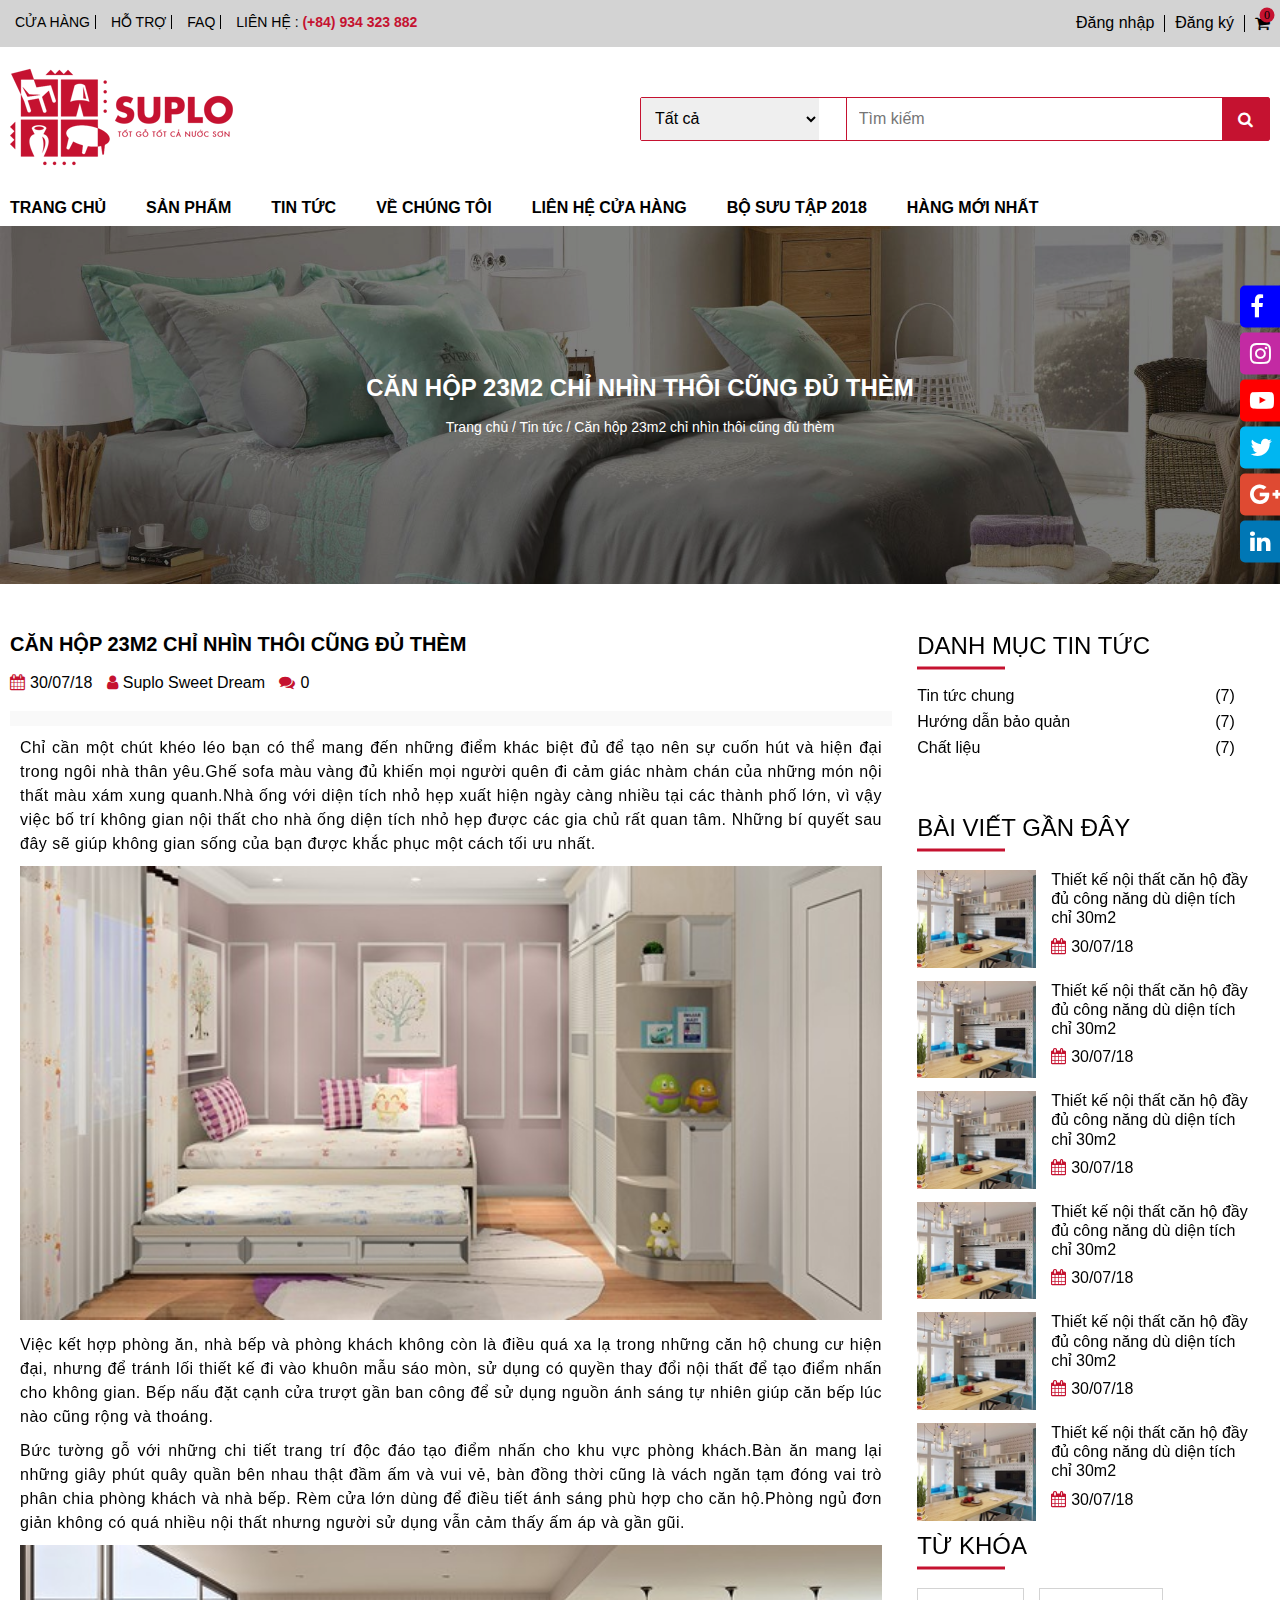
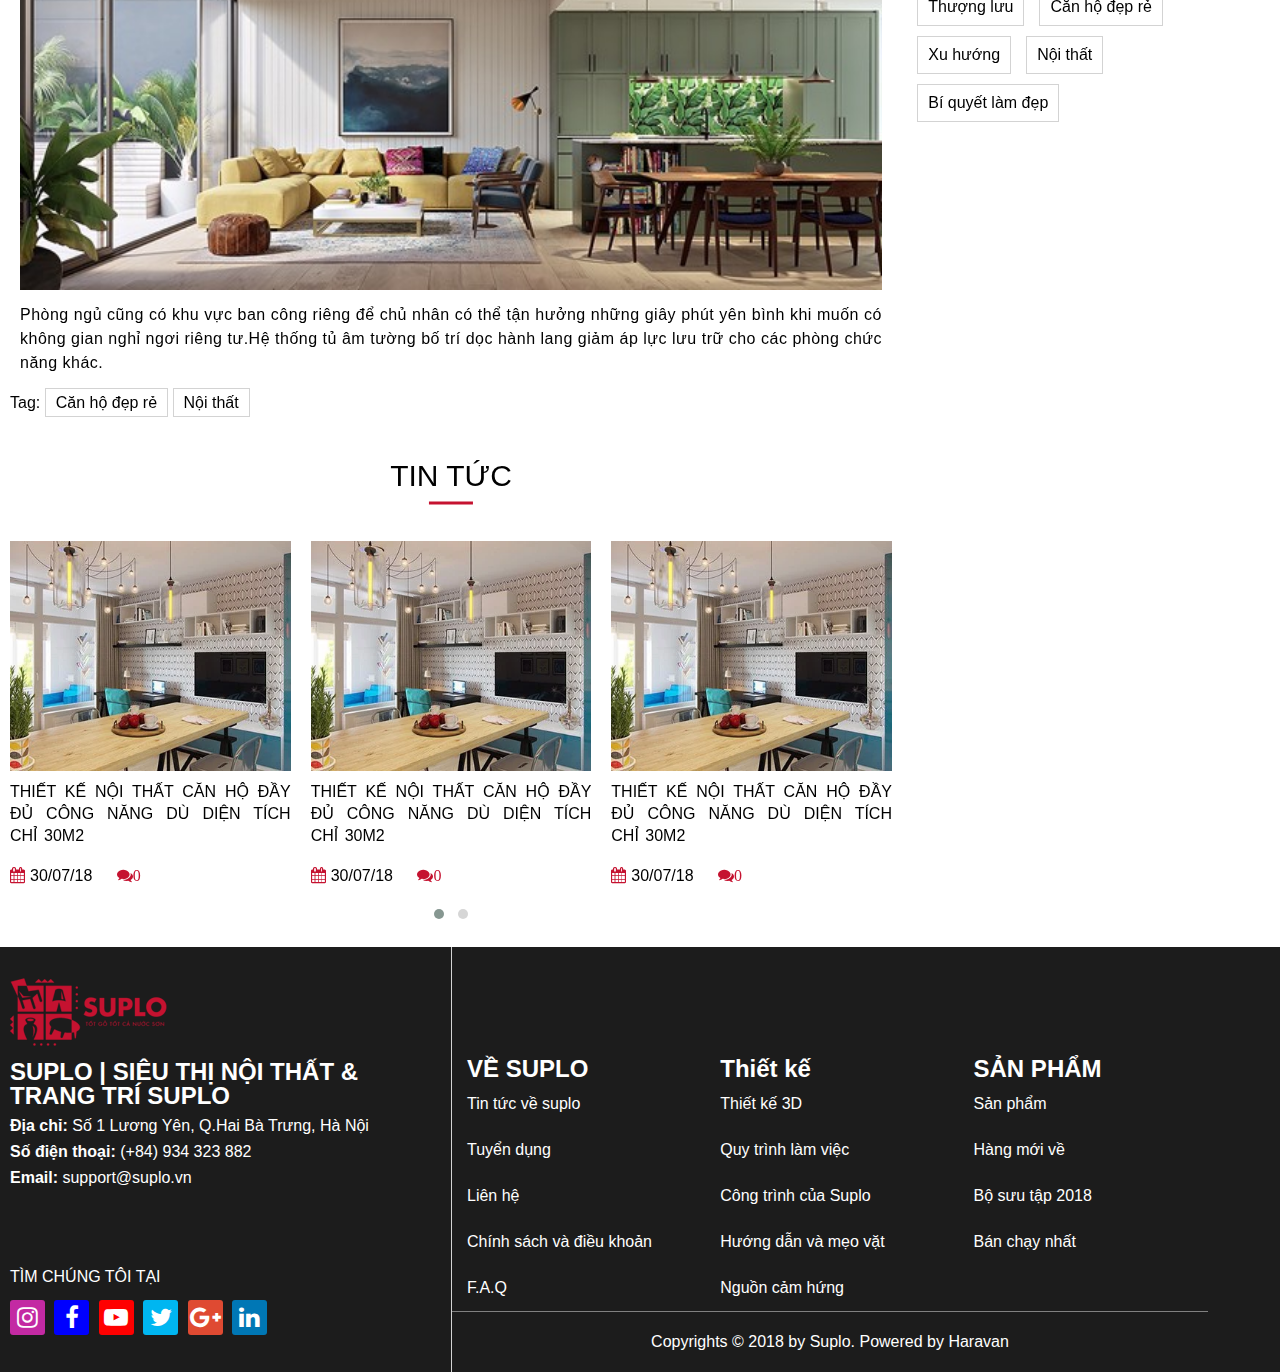
<file: blog.html>
<!DOCTYPE html>
<html lang="en">
  <head>
    <meta charset="UTF-8" />
    <meta name="viewport" content="width=device-width, initial-scale=1.0" />
    <link
      rel="stylesheet"
      href="https://stackpath.bootstrapcdn.com/font-awesome/4.7.0/css/font-awesome.min.css"
      integrity="sha384-wvfXpqpZZVQGK6TAh5PVlGOfQNHSoD2xbE+QkPxCAFlNEevoEH3Sl0sibVcOQVnN"
      crossorigin="anonymous"
    />
    <link rel="stylesheet" href="css/owl.carousel.min.css" />
    <link rel="stylesheet" href="css/owl.theme.default.min.css" />
    <link rel="stylesheet" href="css/reset.css" />
    <link rel="stylesheet" href="css/style.css" />
    <script src="js/jquery.min.js"></script>
    <script src="js/owl.carousel.js"></script>

    <title>Blog</title>
  </head>
  <body id="blog">
    <!-- fixed social icon -->
    <div class="fixed-social-icon">
      <a href="" class="facebook"
        ><i class="fa fa-facebook" aria-hidden="true"></i
        ><span>Facebook</span></a
      >
      <a href="" class="instagram"
        ><i class="fa fa-instagram" aria-hidden="true"></i
        ><span>Instagram</span></a
      >
      <a href="" class="youtube"
        ><i class="fa fa-youtube-play" aria-hidden="true"></i
        ><span>Youtube</span></a
      >
      <a href="" class="twitter"
        ><i class="fa fa-twitter" aria-hidden="true"></i><span>Twitter</span></a
      >
      <a href="" class="google"
        ><i class="fa fa-google-plus" aria-hidden="true"></i
        ><span>Google</span></a
      >
      <a href="" class="linkedin"
        ><i class="fa fa-linkedin" aria-hidden="true"></i
        ><span>Linked-in</span></a
      >
      <a href="javascript:avoid(0);" class="back-to-top"
        ><i class="fa fa-chevron-up" aria-hidden="true"></i><span>Top</span></a
      >
    </div>
    <!-- /fixed social icon -->
    <!-- mobile nav -->
    <div class="mobile-nav">
      <a href="./index.html">
        <img src="images/logo-mobile.png" alt="" />
      </a>
      <div class="left">
        <i
          class="fa fa-shopping-cart"
          aria-hidden="true"
          onclick="cartBoxMobile();"
        >
        </i>
        <i class="fa fa-bars" aria-hidden="true"></i>
      </div>
      <div id="cart-box-mobile">
        <i
          class="fa fa-times"
          aria-hidden="true"
          onclick="hideCartBoxMobile();"
        ></i>
        <p class="title">Giỏ hàng trống</p>
        <p class="detail">Bạn chưa có sản phẩm nào trong giỏ hàng</p>
      </div>
      <div class="mobile-mega-menu">
        <div class="title">
          <p>MENU</p>
          <i class="fa fa-times" aria-hidden="true"></i>
        </div>
        <ul class="mobile-sub-menu-1">
          <li><a href="./index.html">Trang chủ</a></li>
          <li>
            <p>
              <span class="sub-menu-name"
                ><a href="./collection.html">Sản phẩm</a></span
              >
              <i class="fa fa-plus sub-menu-show" aria-hidden="true"></i>
              <i class="fa fa-minus sub-menu-hidden" aria-hidden="true"></i>
            </p>
            <ul class="mobile-sub-menu-2">
              <li>
                <p>
                  <span class="sub-menu-name"
                    ><a href="./collection.html">Các loại tủ</a></span
                  >
                  <i class="fa fa-plus sub-menu-show" aria-hidden="true"></i>
                  <i class="fa fa-minus sub-menu-hidden" aria-hidden="true"></i>
                </p>
                <ul class="mobile-sub-menu-3">
                  <li><a href="./collection.html">Tủ gỗ</a></li>
                  <li><a href="./collection.html">Tủ nhà bếp</a></li>
                  <li><a href="./collection.html">Tủ đựng quần áo</a></li>
                </ul>
              </li>
              <li>
                <p>
                  <span class="sub-menu-name"
                    ><a href="./collection.html">Các loại giường</a></span
                  >
                  <i class="fa fa-plus sub-menu-show" aria-hidden="true"></i>
                  <i class="fa fa-minus sub-menu-hidden" aria-hidden="true"></i>
                </p>
                <ul class="mobile-sub-menu-3">
                  <li><a href="./collection.html">Tủ gỗ</a></li>
                  <li><a href="./collection.html">Tủ nhà bếp</a></li>
                  <li><a href="./collection.html">Tủ đựng quần áo</a></li>
                </ul>
              </li>
              <li>
                <p>
                  <span class="sub-menu-name"
                    ><a href="./collection.html">Các loại ghế</a></span
                  >
                  <i class="fa fa-plus sub-menu-show" aria-hidden="true"></i>
                  <i class="fa fa-minus sub-menu-hidden" aria-hidden="true"></i>
                </p>
                <ul class="mobile-sub-menu-3">
                  <li><a href="./collection.html">Tủ gỗ</a></li>
                  <li><a href="./collection.html">Tủ nhà bếp</a></li>
                  <li><a href="./collection.html">Tủ đựng quần áo</a></li>
                </ul>
              </li>
              <li>
                <p>
                  <span class="sub-menu-name"
                    ><a href="./collection.html">Các loại bàn</a></span
                  >
                  <i class="fa fa-plus sub-menu-show" aria-hidden="true"></i>
                  <i class="fa fa-minus sub-menu-hidden" aria-hidden="true"></i>
                </p>
                <ul>
                  <li class="mobile-sub-menu-3">
                    <a href="./collection.html">Tủ gỗ</a>
                  </li>
                  <li><a href="./collection.html">Tủ nhà bếp</a></li>
                  <li><a href="./collection.html">Tủ đựng quần áo</a></li>
                </ul>
              </li>
            </ul>
          </li>
          <li>
            <p>
              <span class="sub-menu-name"
                ><a href="./news.html">Tin tức</a></span
              >
              <i class="fa fa-plus sub-menu-show" aria-hidden="true"></i>
              <i class="fa fa-minus sub-menu-hidden" aria-hidden="true"></i>
            </p>
            <ul class="mobile-sub-menu-2">
              <li>
                <p>
                  <span class="sub-menu-name"
                    ><a href="./news.html">Tin tức chung</a></span
                  >
                  <i class="fa fa-plus sub-menu-show" aria-hidden="true"></i>
                  <i class="fa fa-minus sub-menu-hidden" aria-hidden="true"></i>
                </p>
                <ul>
                  <li>
                    <a href="./news.html">Trong nước</a>
                  </li>
                  <li>
                    <a href="./news.html">Thế giới</a>
                  </li>
                </ul>
              </li>
              <li><a href="./index.html">Hướng dẫn bảo quản</a></li>
              <li><a href="./index.html">Chất liệu</a></li>
            </ul>
          </li>
          <li><a href="./contact.html">Về chúng tôi</a></li>
          <li><a href="./contact.html">Liên hệ</a></li>
          <li><a href="./collection.html">Bộ sưu tập 2018</a></li>
          <li><a href="./collection.html">Hàng mới nhất</a></li>
          <li><a href="./login.html">Đăng nhập</a></li>
          <li><a href="./register.html">Đăng ký</a></li>
        </ul>
      </div>
    </div>
    <!-- /mobile nav -->
    <!-- header -->
    <header>
      <div class="box">
        <div class="left">
          <ul>
            <li><a href="./collection.html">Cửa Hàng</a></li>
            <li><a href="./contact.html">Hỗ Trợ</a></li>
            <li><a href="">FAQ</a></li>
            <li>
              <a href="tel:(+84) 934 323 882"
                >Liên hệ :<span style="color: #c51230; font-weight: bold;">
                  (+84) 934 323 882</span
                ></a
              >
            </li>
          </ul>
        </div>
        <div class="right">
          <ul>
            <li><a href="./login.html">Đăng nhập</a></li>
            <li><a href="./register.html">Đăng ký</a></li>
            <div class="cart">
              <i
                class="fa fa-shopping-cart"
                aria-hidden="true"
                onclick="myFunction();"
              ></i>
              <div id="cart-box">
                <i
                  class="fa fa-times"
                  aria-hidden="true"
                  onclick="closeFunction();"
                ></i>
                <p class="title">Giỏ hàng trống</p>
                <p class="detail">
                  bạn chưa có sản phẩm nào trong giỏ hàng
                </p>
              </div>
            </div>
          </ul>
        </div>
      </div>
    </header>
    <!-- /header -->
    <!-- nav -->
    <div class="container">
      <div class="middle">
        <!-- logo -->
        <div class="brand">
          <div class="logo">
            <a href="./index.html">
              <img src="images/logo.png" alt="" />
            </a>
          </div>
          <div class="search-box">
            <form action="">
              <div>
                <select name="category" id="category">
                  <option value="">Tất cả</option>
                  <option value="">Sản phẩm tiêu biểu</option>
                  <option value="">Bàn Gỗ</option>
                  <option value="">Ghế gỗ</option>
                  <option value="">Giường ngủ</option>
                  <option value="">Tủ gỗ</option>
                </select>
              </div>
              <input type="text" name="" id="" placeholder="Tìm kiếm" />
              <button type="submit">
                <i class="fa fa-search" aria-hidden="true"></i>
              </button>
            </form>
          </div>
        </div>
        <!-- /logo -->
        <!-- mobile-search-box -->
        <div class="mobile-search-box">
          <form action="">
            <select name="" id="">
              <option value="">Tất cả</option>
              <option value="">Sản phẩm tiêu biểu</option>
              <option value="">Bàn Gỗ</option>
              <option value="">Ghế gỗ</option>
              <option value="">Giường ngủ</option>
              <option value="">Tủ gỗ</option>
            </select>
            <div class="input-search-mobile">
              <input type="text" name="" id="" placeholder="Tìm kiếm" />
              <i class="fa fa-search" aria-hidden="true"></i>
            </div>
          </form>
        </div>
        <!-- /mobile-search-box -->
        <!-- nav -->
        <nav>
          <ul>
            <li><a href="./index.html">Trang chủ</a></li>
            <li class="mega">
              <a href="./collection.html">sản phẩm</a>
              <div class="product">
                <ul>
                  <li class="product-category">
                    <a class="title" href="./collection.html">Các loại tủ</a>
                    <ul>
                      <li>
                        <a href="./collection.html">Tủ gỗ</a>
                      </li>
                      <li>
                        <a href="./collection.html">Tủ nhà bếp</a>
                      </li>
                      <li>
                        <a href="./collection.html">
                          Tủ đựng quần áo
                        </a>
                      </li>
                    </ul>
                  </li>
                  <li class="product-category">
                    <a class="title" href="./collection.html">Các loại tủ</a>
                    <ul>
                      <li>
                        <a href="./collection.html">Tủ gỗ</a>
                      </li>
                      <li>
                        <a href="./collection.html">Tủ nhà bếp</a>
                      </li>
                      <li>
                        <a href="./collection.html">
                          Tủ đựng quần áo
                        </a>
                      </li>
                    </ul>
                  </li>
                  <li class="product-category">
                    <a class="title" href="./collection.html">Các loại tủ</a>
                    <ul>
                      <li>
                        <a href="./collection.html">Tủ gỗ</a>
                      </li>
                      <li>
                        <a href="./collection.html">Tủ nhà bếp</a>
                      </li>
                      <li>
                        <a href="./collection.html">
                          Tủ đựng quần áo
                        </a>
                      </li>
                    </ul>
                  </li>
                  <li class="product-category">
                    <a class="title" href="./collection.html">Các loại tủ</a>
                    <ul>
                      <li>
                        <a href="./collection.html">Tủ gỗ</a>
                      </li>
                      <li>
                        <a href="./collection.html">Tủ nhà bếp</a>
                      </li>
                      <li>
                        <a href="./collection.html">
                          Tủ đựng quần áo
                        </a>
                      </li>
                      <li>
                        <a href="./collection.html">Tủ gỗ</a>
                      </li>
                      <li>
                        <a href="./collection.html">Tủ nhà bếp</a>
                      </li>
                      <li>
                        <a href="./collection.html">
                          Tủ đựng quần áo
                        </a>
                      </li>
                    </ul>
                  </li>
                  <li>
                    <a href="./collection.html">
                      <img
                        style="width: 100%;"
                        src="images/megamenu.png"
                        alt=""
                      />
                    </a>
                  </li>
                </ul>
              </div>
            </li>
            <li class="news">
              <a href="./news.html">
                Tin tức
              </a>
              <div class="sub-news-1">
                <ul>
                  <li class="mega-news">
                    <a href="./news.html"
                      >Tin tức chung<i
                        class="fa fa-arrow-right"
                        aria-hidden="true"
                      ></i
                    ></a>
                    <div class="sub-news-2">
                      <ul>
                        <li><a href="./news.html">Trong nước</a></li>
                        <li><a href="./news.html">Thế giới</a></li>
                      </ul>
                    </div>
                  </li>
                  <li><a href="./news.html">Hướng dẫn bảo quản</a></li>
                  <li><a href="./news.html">Chất liệu</a></li>
                </ul>
              </div>
            </li>
            <li><a href="./contact.html">Về chúng tôi</a></li>
            <li><a href="./contact.html">liên hệ cửa hàng</a></li>
            <li><a href="./collection.html">bộ sưu tập 2018</a></li>
            <li><a href="./collection.html">hàng mới nhất</a></li>
          </ul>
        </nav>
        <!-- /nav -->
      </div>
    </div>
    <!-- / nav  -->
    <!-- PAGE thumbnail -->
    <div class="news-page">
      <div class="background-image">
        <div class="rgba-background"></div>
        <div class="content">
          <h2 class="title">Căn hộp 23m2 chỉ nhìn thôi cũng đủ thèm</h2>
          <p>
            <a href="./index.html">Trang chủ</a> /
            <a href="./news.html">Tin tức</a> / Căn hộp 23m2 chỉ nhìn thôi cũng
            đủ thèm
          </p>
        </div>
      </div>
    </div>
    <!-- /PAGE thumbnail -->
    <!-- all content gone here -->
    <div class="container" id="news">
      <div class="middle">
        <div class="left">
          <div class="blog-title">
            Căn hộp 23m2 chỉ nhìn thôi cũng đủ thèm
          </div>
          <div style="display: flex; justify-content: space-between;">
            <div class="blog-content">
              <i class="fa fa-calendar" aria-hidden="true"></i
              ><span>30/07/18</span>
              <i class="fa fa-user" aria-hidden="true"></i
              ><span>Suplo Sweet Dream</span>
              <i class="fa fa-comments" aria-hidden="true"></i><span>0</span>
            </div>
            <div>
              <iframe
                src="https://www.facebook.com/plugins/like.php?href=https%3A%2F%2Fdevelopers.facebook.com%2Fdocs%2Fplugins%2F&width=128&layout=button&action=like&size=small&share=true&height=65&appId"
                width="128"
                height="20"
                style="border: none; overflow: hidden;"
                scrolling="no"
                frameborder="0"
                allowTransparency="true"
                allow="encrypted-media"
              ></iframe>
            </div>
          </div>
          <div
            style="
              width: 100%;
              height: 15px;
              background: #f9f9f9;
              margin: 10px 0;
            "
          ></div>
          <div class="blog-detail">
            <p>
              Chỉ cần một chút khéo léo bạn có thể mang đến những điểm khác biệt
              đủ để tạo nên sự cuốn hút và hiện đại trong ngôi nhà thân yêu.Ghế
              sofa màu vàng đủ khiến mọi người quên đi cảm giác nhàm chán của
              những món nội thất màu xám xung quanh.Nhà ống với diện tích nhỏ
              hẹp xuất hiện ngày càng nhiều tại các thành phố lớn, vì vậy việc
              bố trí không gian nội thất cho nhà ống diện tích nhỏ hẹp được các
              gia chủ rất quan tâm. Những bí quyết sau đây sẽ giúp không gian
              sống của bạn được khắc phục một cách tối ưu nhất.
            </p>
            <div class="images">
              <img src="images/blog-image-1.jpg" alt="" />
            </div>
            <p>
              Việc kết hợp phòng ăn, nhà bếp và phòng khách không còn là điều
              quá xa lạ trong những căn hộ chung cư hiện đại, nhưng để tránh lối
              thiết kế đi vào khuôn mẫu sáo mòn, sử dụng có quyền thay đổi nội
              thất để tạo điểm nhấn cho không gian. Bếp nấu đặt cạnh cửa trượt
              gần ban công để sử dụng nguồn ánh sáng tự nhiên giúp căn bếp lúc
              nào cũng rộng và thoáng.
            </p>
            <p>
              Bức tường gỗ với những chi tiết trang trí độc đáo tạo điểm nhấn
              cho khu vực phòng khách.Bàn ăn mang lại những giây phút quây quần
              bên nhau thật đầm ấm và vui vẻ, bàn đồng thời cũng là vách ngăn
              tạm đóng vai trò phân chia phòng khách và nhà bếp. Rèm cửa lớn
              dùng để điều tiết ánh sáng phù hợp cho căn hộ.Phòng ngủ đơn giản
              không có quá nhiều nội thất nhưng người sử dụng vẫn cảm thấy ấm áp
              và gần gũi.
            </p>
            <div class="images">
              <img src="images/blog-image-2.jpg" alt="" />
            </div>
            <p>
              Phòng ngủ cũng có khu vực ban công riêng để chủ nhân có thể tận
              hưởng những giây phút yên bình khi muốn có không gian nghỉ ngơi
              riêng tư.Hệ thống tủ âm tường bố trí dọc hành lang giảm áp lực lưu
              trữ cho các phòng chức năng khác.
            </p>
          </div>
          <div class="tag">
            Tag:
            <a href="">Căn hộ đẹp rẻ</a>
            <a href="">Nội thất</a>
          </div>
          <!-- facebook-cmt -->
          <!-- /facebook-cmt -->
          <div class="blog-carousel">
            <div class="home-selection">
              <p class="title">Tin tức</p>
              <div class="news-box">
                <div class="owl-carousel owl-theme owl-new-box">
                  <div class="items">
                    <div class="news-images">
                      <a href="./item-detail.html">
                        <img src="images/news-images-1.png" alt="" />
                      </a>
                    </div>
                    <div class="news-detail">
                      <p class="title">
                        Thiết kế nội thất căn hộ đầy đủ công năng dù diện tích
                        chỉ 30m2
                      </p>
                      <p class="content">
                        <i class="fa fa-calendar" aria-hidden="true"></i
                        ><span>30/07/18</span>
                        <i class="fa fa-comments" aria-hidden="true"
                          ><span>0</span></i
                        >
                      </p>
                    </div>
                  </div>
                  <div class="items">
                    <div class="news-images">
                      <a href="./item-detail.html">
                        <img src="images/news-images-1.png" alt="" />
                      </a>
                    </div>
                    <div class="news-detail">
                      <p class="title">
                        Thiết kế nội thất căn hộ đầy đủ công năng dù diện tích
                        chỉ 30m2
                      </p>
                      <p class="content">
                        <i class="fa fa-calendar" aria-hidden="true"></i
                        ><span>30/07/18</span>
                        <i class="fa fa-comments" aria-hidden="true"
                          ><span>0</span></i
                        >
                      </p>
                    </div>
                  </div>
                  
                  <div class="items">
                    <div class="news-images">
                      <a href="./item-detail.html">
                        <img src="images/news-images-1.png" alt="" />
                      </a>
                    </div>
                    <div class="news-detail">
                      <p class="title">
                        Thiết kế nội thất căn hộ đầy đủ công năng dù diện tích
                        chỉ 30m2
                      </p>
                      <p class="content">
                        <i class="fa fa-calendar" aria-hidden="true"></i
                        ><span>30/07/18</span>
                        <i class="fa fa-comments" aria-hidden="true"
                          ><span>0</span></i
                        >
                      </p>
                    </div>
                  </div>
                  
                  <div class="items">
                    <div class="news-images">
                      <a href="./item-detail.html">
                        <img src="images/news-images-1.png" alt="" />
                      </a>
                    </div>
                    <div class="news-detail">
                      <p class="title">
                        Thiết kế nội thất căn hộ đầy đủ công năng dù diện tích
                        chỉ 30m2
                      </p>
                      <p class="content">
                        <i class="fa fa-calendar" aria-hidden="true"></i
                        ><span>30/07/18</span>
                        <i class="fa fa-comments" aria-hidden="true"
                          ><span>0</span></i
                        >
                      </p>
                    </div>
                  </div>
                  
                  <div class="items">
                    <div class="news-images">
                      <a href="./item-detail.html">
                        <img src="images/news-images-1.png" alt="" />
                      </a>
                    </div>
                    <div class="news-detail">
                      <p class="title">
                        Thiết kế nội thất căn hộ đầy đủ công năng dù diện tích
                        chỉ 30m2
                      </p>
                      <p class="content">
                        <i class="fa fa-calendar" aria-hidden="true"></i
                        ><span>30/07/18</span>
                        <i class="fa fa-comments" aria-hidden="true"
                          ><span>0</span></i
                        >
                      </p>
                    </div>
                  </div>
                  
                  <div class="items">
                    <div class="news-images">
                      <a href="./item-detail.html">
                        <img src="images/news-images-1.png" alt="" />
                      </a>
                    </div>
                    <div class="news-detail">
                      <p class="title">
                        Thiết kế nội thất căn hộ đầy đủ công năng dù diện tích
                        chỉ 30m2
                      </p>
                      <p class="content">
                        <i class="fa fa-calendar" aria-hidden="true"></i
                        ><span>30/07/18</span>
                        <i class="fa fa-comments" aria-hidden="true"
                          ><span>0</span></i
                        >
                      </p>
                    </div>
                  </div>
                  
                </div>
              </div>
            </div>
          </div>
        </div>
        <!-- right side -->
        <div class="right">
          <div class="top">
            <div class="title">
              danh mục tin tức
            </div>
            <ul>
              <li><a href="">Tin tức chung</a></li>
              <li><a href="">Hướng dẫn bảo quản</a></li>
              <li><a href="">Chất liệu</a></li>
            </ul>
          </div>
          <div class="mid">
            <div class="title">
              bài viết gần đây
            </div>
            <ul>
              <li>
                <div class="item">
                  <div class="item-image">
                    <a href="./item-detail.html">
                      <img src="images/news-board.png" alt="" />
                    </a>
                  </div>
                  <div class="content">
                    <a href="">
                      <p>
                        Thiết kế nội thất căn hộ đầy đủ công năng dù diện tích
                        chỉ 30m2
                      </p>
                    </a>
                    <i class="fa fa-calendar" aria-hidden="true"></i
                    ><span>30/07/18</span>
                  </div>
                </div>
              </li>
              <li>
                <div class="item">
                  <div class="item-image">
                    <a href="./item-detail.html">
                      <img src="images/news-board.png" alt="" />
                    </a>
                  </div>
                  <div class="content">
                    <a href="">
                      <p>
                        Thiết kế nội thất căn hộ đầy đủ công năng dù diện tích
                        chỉ 30m2
                      </p>
                    </a>
                    <i class="fa fa-calendar" aria-hidden="true"></i
                    ><span>30/07/18</span>
                  </div>
                </div>
              </li>
              <li>
                <div class="item">
                  <div class="item-image">
                    <a href="./item-detail.html">
                      <img src="images/news-board.png" alt="" />
                    </a>
                  </div>
                  <div class="content">
                    <a href="">
                      <p>
                        Thiết kế nội thất căn hộ đầy đủ công năng dù diện tích
                        chỉ 30m2
                      </p>
                    </a>
                    <i class="fa fa-calendar" aria-hidden="true"></i
                    ><span>30/07/18</span>
                  </div>
                </div>
              </li>
              <li>
                <div class="item">
                  <div class="item-image">
                    <a href="./item-detail.html">
                      <img src="images/news-board.png" alt="" />
                    </a>
                  </div>
                  <div class="content">
                    <a href="">
                      <p>
                        Thiết kế nội thất căn hộ đầy đủ công năng dù diện tích
                        chỉ 30m2
                      </p>
                    </a>
                    <i class="fa fa-calendar" aria-hidden="true"></i
                    ><span>30/07/18</span>
                  </div>
                </div>
              </li>
              <li>
                <div class="item">
                  <div class="item-image">
                    <a href="./item-detail.html">
                      <img src="images/news-board.png" alt="" />
                    </a>
                  </div>
                  <div class="content">
                    <a href="">
                      <p>
                        Thiết kế nội thất căn hộ đầy đủ công năng dù diện tích
                        chỉ 30m2
                      </p>
                    </a>
                    <i class="fa fa-calendar" aria-hidden="true"></i
                    ><span>30/07/18</span>
                  </div>
                </div>
              </li>
              <li>
                <div class="item">
                  <div class="item-image">
                    <a href="./item-detail.html">
                      <img src="images/news-board.png" alt="" />
                    </a>
                  </div>
                  <div class="content">
                    <a href="">
                      <p>
                        Thiết kế nội thất căn hộ đầy đủ công năng dù diện tích
                        chỉ 30m2
                      </p>
                    </a>
                    <i class="fa fa-calendar" aria-hidden="true"></i
                    ><span>30/07/18</span>
                  </div>
                </div>
              </li>
            </ul>
          </div>
          <div class="bottom">
            <div class="title">
              Từ khóa
            </div>
            <ul>
              <li><a href="">Thượng lưu</a></li>
              <li><a href="">Căn hộ đẹp rẻ</a></li>
              <li><a href="">Xu hướng</a></li>
              <li><a href="">Nội thất</a></li>
              <li><a href="">Bí quyết làm đẹp</a></li>
            </ul>
          </div>
          <div class="facebook-iframe">
            <iframe
              src="https://www.facebook.com/plugins/page.php?href=https%3A%2F%2Fwww.facebook.com%2FSuploTeam%2F&tabs=timeline&width=340&height=500&small_header=false&adapt_container_width=true&hide_cover=false&show_facepile=true&appId"
              width="340"
              height="500"
              style="border: none; overflow: hidden;"
              scrolling="no"
              frameborder="0"
              allowTransparency="true"
              allow="encrypted-media"
            ></iframe>
          </div>
        </div>
        <!-- /right side -->
      </div>
    </div>
    <!-- /al content gone here -->
    <!-- footer -->
    <div class="footer-container">
      <footer>
        <div class="wrapper">
          <div class="left">
            <div class="top">
              <img src="images/footer-logo.png" alt="" />
              <h2 class="title">SUPLO | SIÊU THỊ NỘI THẤT & TRANG TRÍ SUPLO</h2>
              <p>
                <span>Địa chỉ:</span> Số 1 Lương Yên, Q.Hai Bà Trưng, Hà Nội
              </p>
              <p>
                <span>Số điện thoại:</span>
                <a href="tel:(+84) 934 323 882">(+84) 934 323 882</a>
              </p>
              <p>
                <span>Email:</span>
                <a href="mail:support@suplo.vn">support@suplo.vn</a>
              </p>
            </div>
            <div class="social">
              <p>TÌM CHÚNG TÔI TẠI</p>
              <a href="https://instagram.com"
                ><i class="fa fa-instagram" aria-hidden="true"></i
              ></a>
              <a href="https://facebook.com"
                ><i class="fa fa-facebook" aria-hidden="true"></i
              ></a>
              <a href="https://youtube.com"
                ><i class="fa fa-youtube-play" aria-hidden="true"></i
              ></a>
              <a href="https://twitter.com"
                ><i class="fa fa-twitter" aria-hidden="true"></i
              ></a>
              <a href="https://google.com"
                ><i class="fa fa-google-plus" aria-hidden="true"></i
              ></a>
              <a href="https://linkedin.com"
                ><i class="fa fa-linkedin" aria-hidden="true"></i
              ></a>
            </div>
          </div>
          <div class="right">
            <div class="top">
              <ul>
                <li>
                  <div style="padding-left: 15px;">
                    <h2>VỀ SUPLO</h2>
                    <ul>
                      <li><a href="./news.html">Tin tức về suplo</a></li>
                      <li><a href="./news.html">Tuyển dụng</a></li>
                      <li><a href="./contact.html">Liên hệ</a></li>
                      <li>
                        <a href="./contact.html">Chính sách và điều khoản</a>
                      </li>
                      <li><a href="./contact.html">F.A.Q</a></li>
                    </ul>
                  </div>
                </li>
                <li>
                  <div>
                    <h2>Thiết kế</h2>
                    <ul>
                      <li><a href="./collection.html">Thiết kế 3D</a></li>
                      <li>
                        <a href="./collection.html">Quy trình làm việc</a>
                      </li>
                      <li>
                        <a href="./collection.html">Công trình của Suplo</a>
                      </li>
                      <li>
                        <a href="./collection.html">Hướng dẫn và mẹo vặt</a>
                      </li>
                      <li><a href="./collection.html">Nguồn cảm hứng</a></li>
                    </ul>
                  </div>
                </li>
                <li>
                  <div>
                    <h2>SẢN PHẨM</h2>
                    <ul>
                      <li><a href="./collection.html">Sản phẩm</a></li>
                      <li><a href="./collection.html">Hàng mới về</a></li>
                      <li><a href="./collection.html">Bộ sưu tập 2018</a></li>
                      <li><a href="./collection.html">Bán chạy nhất</a></li>
                    </ul>
                  </div>
                </li>
              </ul>
            </div>
            <div class="bottom">
              <div class="copyright">
                Copyrights © 2018 by Suplo. Powered by Haravan
              </div>
            </div>
          </div>
        </div>
        <div class="mobile-footer">
          <ul>
            <li>
              <a href="./collection.html">
                <i class="fa fa-tag" aria-hidden="true"></i>
                <p>Hàng mới</p>
              </a>
            </li>
            <li>
              <a href="./collection.html">
                <i class="fa fa-gift" aria-hidden="true"></i>
                <p>Khuyến mãi</p>
              </a>
            </li>
            <li>
              <a href="./login.html">
                <i class="fa fa-user" aria-hidden="true"></i>
                <p>Tài khoản</p>
              </a>
            </li>
            <li>
              <a href="./contact.html">
                <i
                  class="fa fa-phone"
                  style="transform: rotate(270deg);"
                  aria-hidden="true"
                ></i>
                <p>Liên hệ</p>
              </a>
            </li>
            <li>
              <a href="./login.html">
                <i class="fa fa-shopping-cart" aria-hidden="true"></i>
                <p>Giỏ hàng</p>
              </a>
            </li>
          </ul>
        </div>
      </footer>
    </div>
    <!-- /footer -->
    <script src="js/index.js"></script>
    <!-- owl-carousel -->
    <script>
      $(document).ready(function () {
        $(".owl-new-box").owlCarousel({
          items: 1,
          margin: 20,
          nav: false,
          dots: true,
          loop: false,
          lazyLoad: true,
          responsive: {
            1000: {
              items: 3,
            },
          },
        });
      });
    </script>
  </body>
</html>
</file>
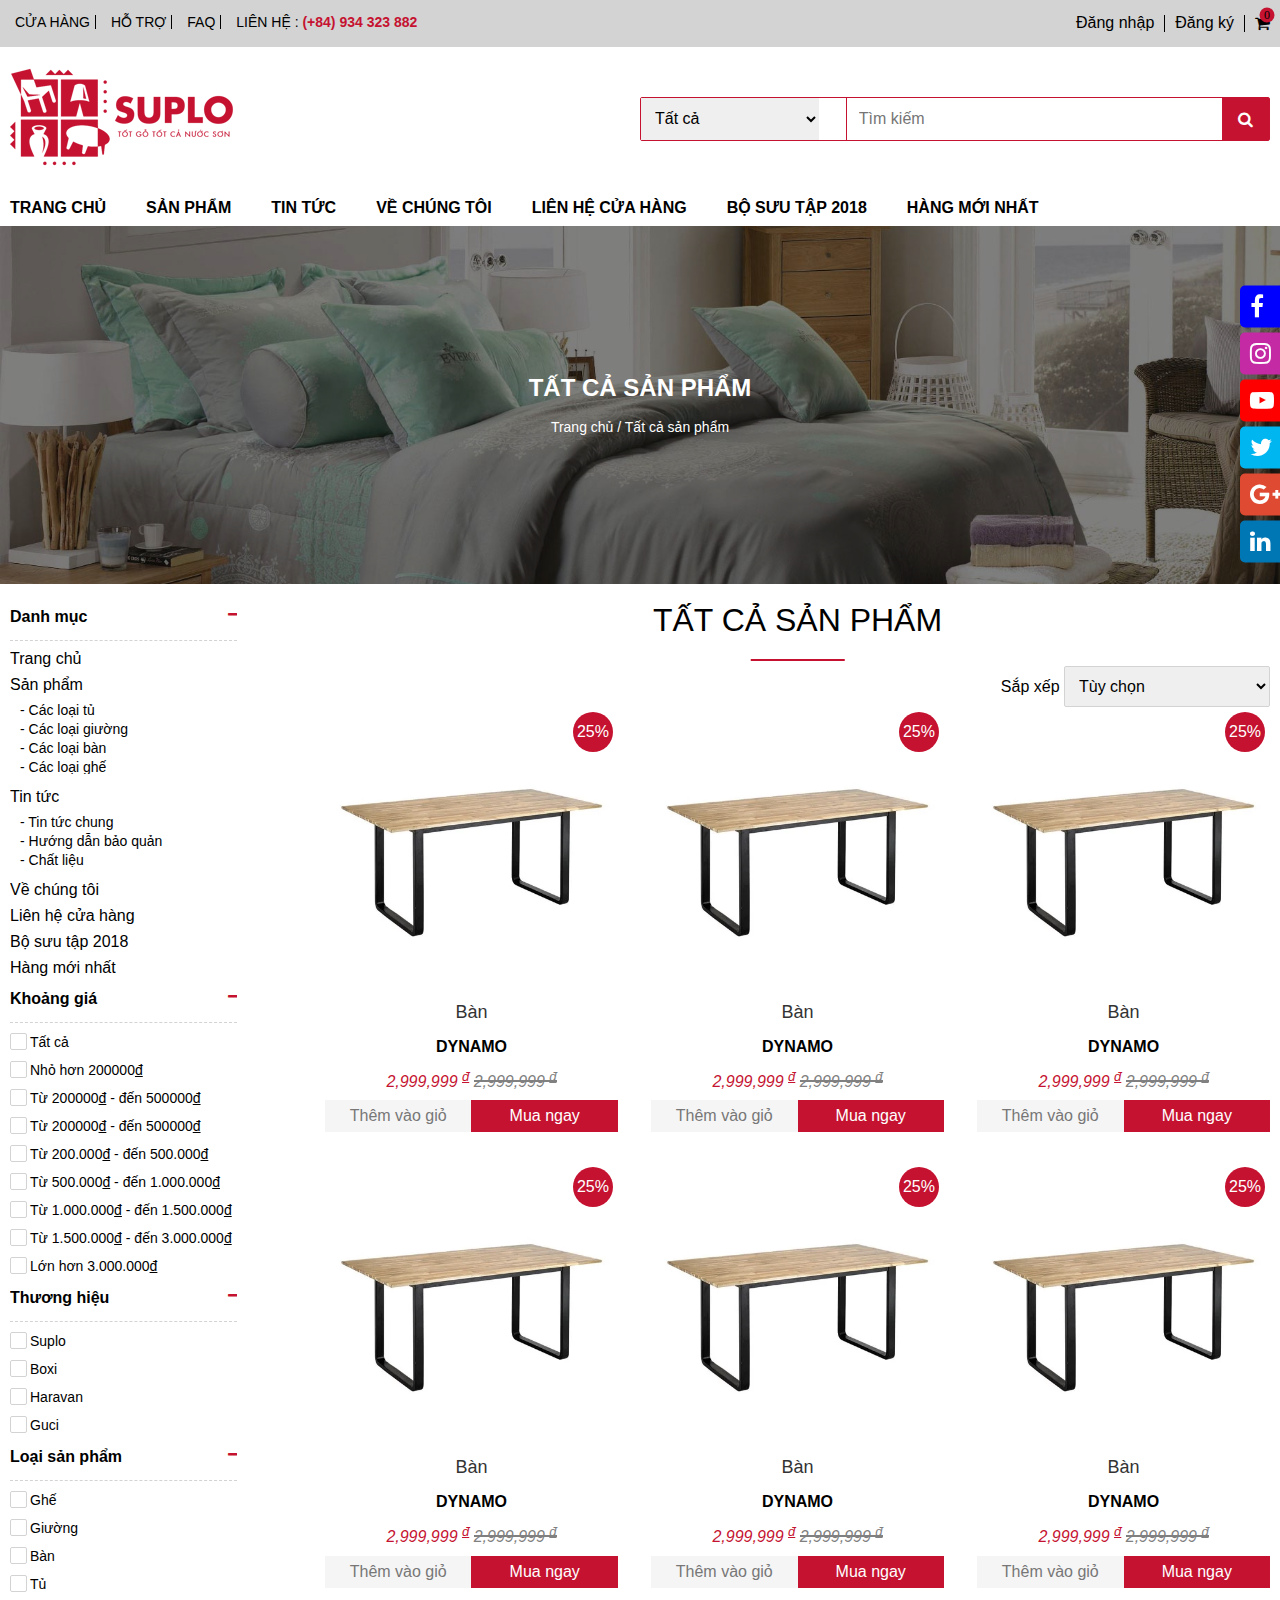
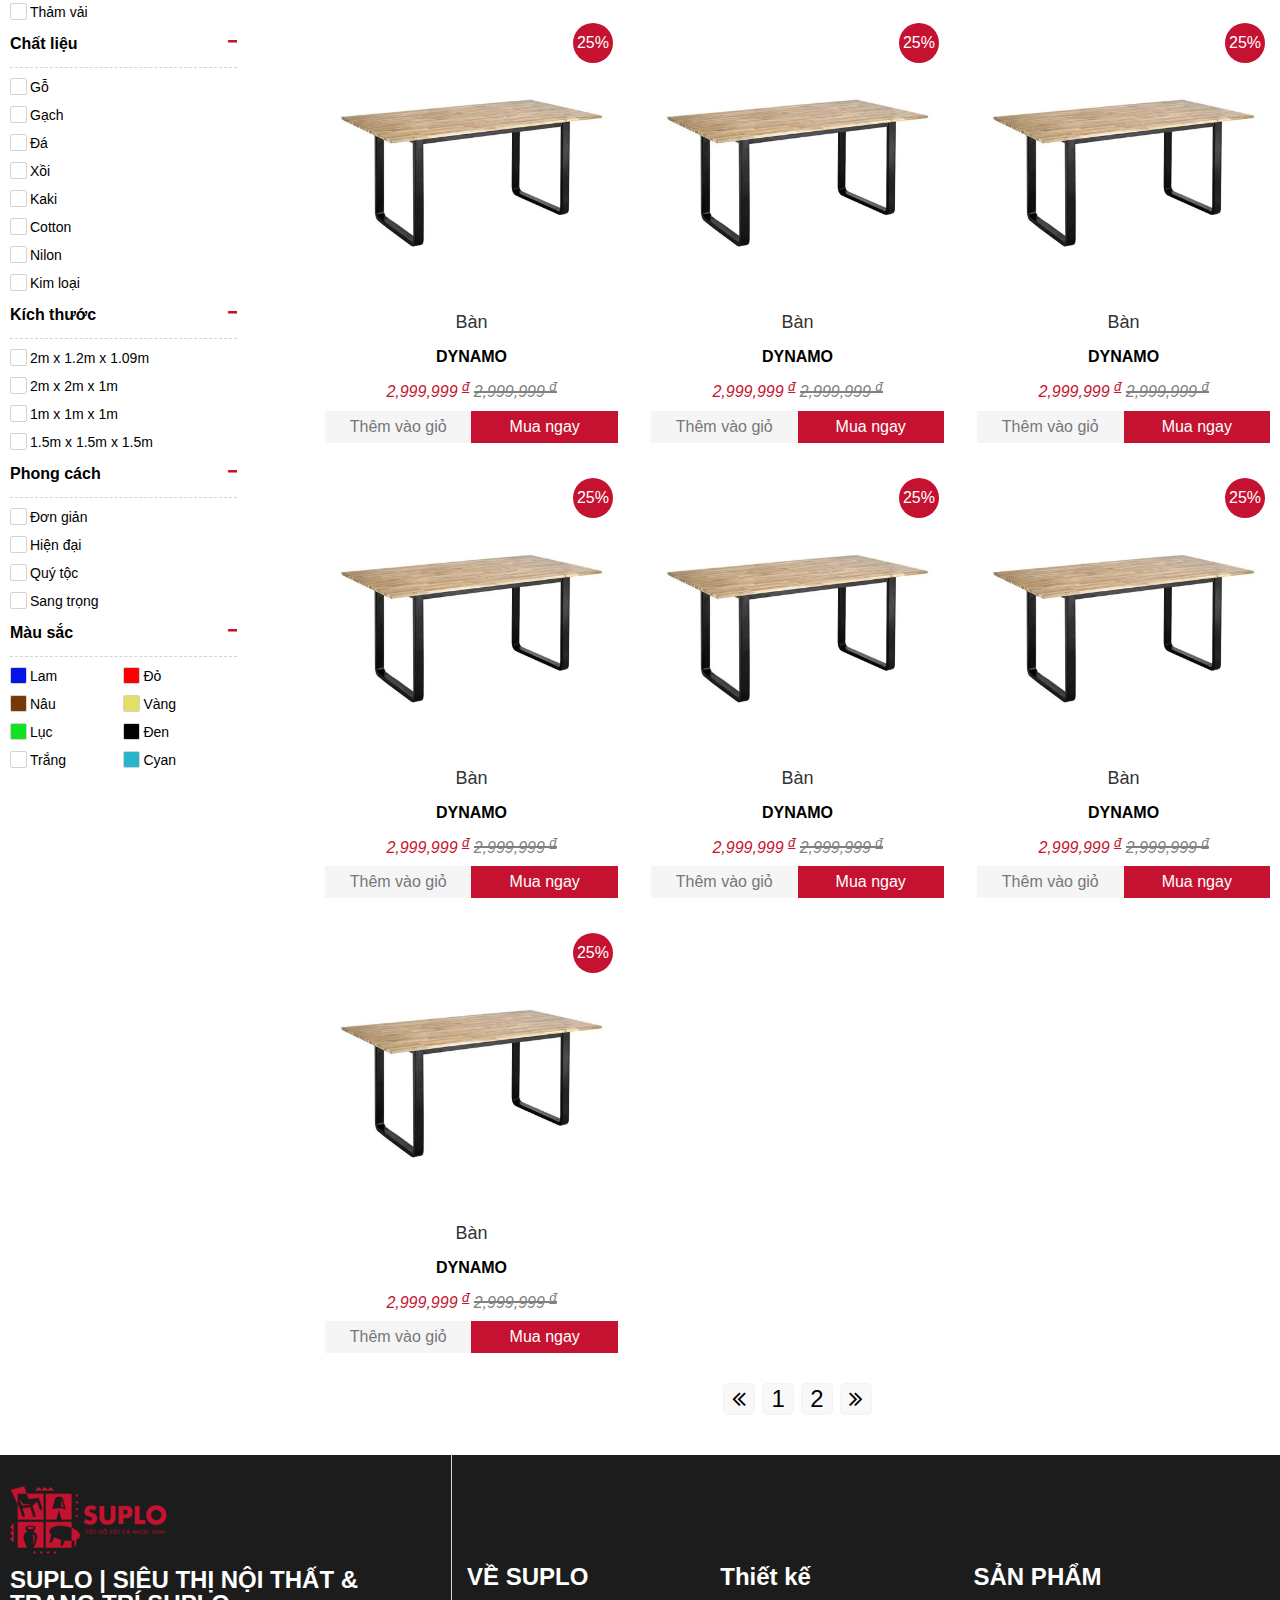
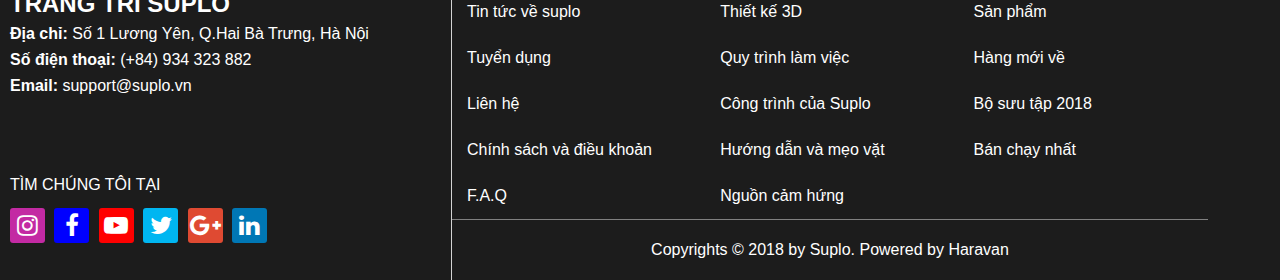
<file: collection.html>
<!DOCTYPE html>
<html lang="en">
  <head>
    <meta charset="UTF-8" />
    <meta name="viewport" content="width=device-width, initial-scale=1.0" />
    <link
      rel="stylesheet"
      href="https://stackpath.bootstrapcdn.com/font-awesome/4.7.0/css/font-awesome.min.css"
      integrity="sha384-wvfXpqpZZVQGK6TAh5PVlGOfQNHSoD2xbE+QkPxCAFlNEevoEH3Sl0sibVcOQVnN"
      crossorigin="anonymous"
    />
    <link rel="stylesheet" href="css/reset.css" />
    <link rel="stylesheet" href="css/style.css" />
    <script src="js/jquery.min.js"></script>
    <title>Collection</title>
  </head>
  <body>
    <!-- fixed social icon -->
  <div class="fixed-social-icon">
    <a href="" class="facebook"
      ><i class="fa fa-facebook" aria-hidden="true"></i
      ><span>Facebook</span></a
    >
    <a href="" class="instagram"
      ><i class="fa fa-instagram" aria-hidden="true"></i
      ><span>Instagram</span></a
    >
    <a href="" class="youtube"
      ><i class="fa fa-youtube-play" aria-hidden="true"></i
      ><span>Youtube</span></a
    >
    <a href="" class="twitter"
      ><i class="fa fa-twitter" aria-hidden="true"></i><span>Twitter</span></a
    >
    <a href="" class="google"
      ><i class="fa fa-google-plus" aria-hidden="true"></i
      ><span>Google</span></a
    >
    <a href="" class="linkedin"
      ><i class="fa fa-linkedin" aria-hidden="true"></i
      ><span>Linked-in</span></a
    >
    <a href="javascript:avoid(0);" class="back-to-top"
      ><i class="fa fa-chevron-up" aria-hidden="true"></i><span>Top</span></a
    >
  </div>
  <!-- /fixed social icon -->
  <!-- mobile nav -->
  <div class="mobile-nav">
    <a href="./index.html">
      <img src="images/logo-mobile.png" alt="" />
    </a>
    <div class="left">
      <i
        class="fa fa-shopping-cart"
        aria-hidden="true"
        onclick="cartBoxMobile();"
      >
      </i>
      <i class="fa fa-bars" aria-hidden="true"></i>
    </div>
    <div id="cart-box-mobile">
      <i
        class="fa fa-times"
        aria-hidden="true"
        onclick="hideCartBoxMobile();"
      ></i>
      <p class="title">Giỏ hàng trống</p>
      <p class="detail">Bạn chưa có sản phẩm nào trong giỏ hàng</p>
    </div>
    <div class="mobile-mega-menu">
      <div class="title">
        <p>MENU</p>
        <i class="fa fa-times" aria-hidden="true"></i>
      </div>
      <ul class="mobile-sub-menu-1">
        <li><a href="./index.html">Trang chủ</a></li>
        <li>
          <p>
            <span class="sub-menu-name"><a href="./collection.html">Sản phẩm</a></span>
            <i class="fa fa-plus sub-menu-show" aria-hidden="true"></i>
            <i class="fa fa-minus sub-menu-hidden" aria-hidden="true"></i>
          </p>
          <ul class="mobile-sub-menu-2">
            <li>
              <p>
                <span class="sub-menu-name"><a href="./collection.html">Các loại tủ</a></span>
                <i class="fa fa-plus sub-menu-show" aria-hidden="true"></i>
                <i class="fa fa-minus sub-menu-hidden" aria-hidden="true"></i>
              </p>
              <ul class="mobile-sub-menu-3">
                <li><a href="./collection.html">Tủ gỗ</a></li>
                <li><a href="./collection.html">Tủ nhà bếp</a></li>
                <li><a href="./collection.html">Tủ đựng quần áo</a></li>
              </ul>
            </li>
            <li>
              <p>
                <span class="sub-menu-name"><a href="./collection.html">Các loại giường</a></span>
                <i class="fa fa-plus sub-menu-show" aria-hidden="true"></i>
                <i class="fa fa-minus sub-menu-hidden" aria-hidden="true"></i>
              </p>
              <ul class="mobile-sub-menu-3">
                <li><a href="./collection.html">Tủ gỗ</a></li>
                <li><a href="./collection.html">Tủ nhà bếp</a></li>
                <li><a href="./collection.html">Tủ đựng quần áo</a></li>
              </ul>
            </li>
            <li>
              <p>
                <span class="sub-menu-name"><a href="./collection.html">Các loại ghế</a></span>
                <i class="fa fa-plus sub-menu-show" aria-hidden="true"></i>
                <i class="fa fa-minus sub-menu-hidden" aria-hidden="true"></i>
              </p>
              <ul class="mobile-sub-menu-3">
                <li><a href="./collection.html">Tủ gỗ</a></li>
                <li><a href="./collection.html">Tủ nhà bếp</a></li>
                <li><a href="./collection.html">Tủ đựng quần áo</a></li>
              </ul>
            </li>
            <li>
              <p>
                <span class="sub-menu-name"><a href="./collection.html">Các loại bàn</a></span>
                <i class="fa fa-plus sub-menu-show" aria-hidden="true"></i>
                <i class="fa fa-minus sub-menu-hidden" aria-hidden="true"></i>
              </p>
              <ul>
                <li class="mobile-sub-menu-3"><a href="./collection.html">Tủ gỗ</a></li>
                <li><a href="./collection.html">Tủ nhà bếp</a></li>
                <li><a href="./collection.html">Tủ đựng quần áo</a></li>
              </ul>
            </li>
          </ul>
        </li>
        <li>
          <p>
            <span class="sub-menu-name"><a href="./news.html">Tin tức</a></span>
            <i class="fa fa-plus sub-menu-show" aria-hidden="true"></i>
            <i class="fa fa-minus sub-menu-hidden" aria-hidden="true"></i>
          </p>
          <ul class="mobile-sub-menu-2">
            <li>
              <p>
                <span class="sub-menu-name"><a href="./news.html">Tin tức chung</a></span>
                <i class="fa fa-plus sub-menu-show" aria-hidden="true"></i>
                <i class="fa fa-minus sub-menu-hidden" aria-hidden="true"></i>
              </p>
              <ul>
                <li>
                  <a href="./news.html">Trong nước</a>
                </li>
                <li>
                  <a href="./news.html">Thế giới</a>
                </li>
              </ul>
            </li>
            <li><a href="./index.html">Hướng dẫn bảo quản</a></li>
            <li><a href="./index.html">Chất liệu</a></li>
          </ul>
        </li>
        <li><a href="./contact.html">Về chúng tôi</a></li>
        <li><a href="./contact.html">Liên hệ</a></li>
        <li><a href="./collection.html">Bộ sưu tập 2018</a></li>
        <li><a href="./collection.html">Hàng mới nhất</a></li>
        <li><a href="./login.html">Đăng nhập</a></li>
        <li><a href="./register.html">Đăng ký</a></li>
      </ul>
    </div>
  </div>
  <!-- /mobile nav -->
  <!-- header -->
  <header>
    <div class="box">
      <div class="left">
        <ul>
          <li><a href="./collection.html">Cửa Hàng</a></li>
          <li><a href="./contact.html">Hỗ Trợ</a></li>
          <li><a href="">FAQ</a></li>
          <li>
            <a href="tel:(+84) 934 323 882"
              >Liên hệ :<span style="color: #c51230; font-weight: bold;">
                (+84) 934 323 882</span
              ></a
            >
          </li>
        </ul>
      </div>
      <div class="right">
        <ul>
          <li><a href="./login.html">Đăng nhập</a></li>
          <li><a href="./register.html">Đăng ký</a></li>
          <div class="cart">
            <i
              class="fa fa-shopping-cart"
              aria-hidden="true"
              onclick="myFunction();"
            ></i>
            <div id="cart-box">
              <i
                class="fa fa-times"
                aria-hidden="true"
                onclick="closeFunction();"
              ></i>
              <p class="title">Giỏ hàng trống</p>
              <p class="detail">
                bạn chưa có sản phẩm nào trong giỏ hàng
              </p>
            </div>
          </div>
        </ul>
      </div>
    </div>
  </header>
  <!-- /header -->
  <!-- nav -->
  <div class="container">
    <div class="middle">
      <!-- logo -->
      <div class="brand">
        <div class="logo">
          <a href="./index.html">
            <img src="images/logo.png" alt="" />
          </a>
        </div>
        <div class="search-box">
          <form action="">
            <div>
              <select name="category" id="category">
                <option value="">Tất cả</option>
                <option value="">Sản phẩm tiêu biểu</option>
                <option value="">Bàn Gỗ</option>
                <option value="">Ghế gỗ</option>
                <option value="">Giường ngủ</option>
                <option value="">Tủ gỗ</option>
              </select>
            </div>
            <input type="text" name="" id="" placeholder="Tìm kiếm" />
            <button type="submit">
              <i class="fa fa-search" aria-hidden="true"></i>
            </button>
          </form>
        </div>
      </div>
      <!-- /logo -->
      <!-- mobile-search-box -->
      <div class="mobile-search-box">
        <form action="">
          <select name="" id="">
            <option value="">Tất cả</option>
            <option value="">Sản phẩm tiêu biểu</option>
            <option value="">Bàn Gỗ</option>
            <option value="">Ghế gỗ</option>
            <option value="">Giường ngủ</option>
            <option value="">Tủ gỗ</option>
          </select>
          <div class="input-search-mobile">
            <input type="text" name="" id="" placeholder="Tìm kiếm" />
            <i class="fa fa-search" aria-hidden="true"></i>
          </div>
        </form>
      </div>
      <!-- /mobile-search-box -->
      <!-- nav -->
      <nav>
        <ul>
          <li><a href="./index.html">Trang chủ</a></li>
          <li class="mega">
            <a href="./collection.html">sản phẩm</a>
            <div class="product">
              <ul>
                <li class="product-category">
                  <a class="title" href="./collection.html">Các loại tủ</a>
                  <ul>
                    <li>
                      <a href="./collection.html">Tủ gỗ</a>
                    </li>
                    <li>
                      <a href="./collection.html">Tủ nhà bếp</a>
                    </li>
                    <li>
                      <a href="./collection.html">
                        Tủ đựng quần áo
                      </a>
                    </li>
                  </ul>
                </li>
                <li class="product-category">
                  <a class="title" href="./collection.html">Các loại tủ</a>
                  <ul>
                    <li>
                      <a href="./collection.html">Tủ gỗ</a>
                    </li>
                    <li>
                      <a href="./collection.html">Tủ nhà bếp</a>
                    </li>
                    <li>
                      <a href="./collection.html">
                        Tủ đựng quần áo
                      </a>
                    </li>
                  </ul>
                </li>
                <li class="product-category">
                  <a class="title" href="./collection.html">Các loại tủ</a>
                  <ul>
                    <li>
                      <a href="./collection.html">Tủ gỗ</a>
                    </li>
                    <li>
                      <a href="./collection.html">Tủ nhà bếp</a>
                    </li>
                    <li>
                      <a href="./collection.html">
                        Tủ đựng quần áo
                      </a>
                    </li>
                  </ul>
                </li>
                <li class="product-category">
                  <a class="title" href="./collection.html">Các loại tủ</a>
                  <ul>
                    <li>
                      <a href="./collection.html">Tủ gỗ</a>
                    </li>
                    <li>
                      <a href="./collection.html">Tủ nhà bếp</a>
                    </li>
                    <li>
                      <a href="./collection.html">
                        Tủ đựng quần áo
                      </a>
                    </li>
                    <li>
                      <a href="./collection.html">Tủ gỗ</a>
                    </li>
                    <li>
                      <a href="./collection.html">Tủ nhà bếp</a>
                    </li>
                    <li>
                      <a href="./collection.html">
                        Tủ đựng quần áo
                      </a>
                    </li>
                  </ul>
                </li>
                <li>
                  <a href="./collection.html">
                    <img
                      style="width: 100%;"
                      src="images/megamenu.png"
                      alt=""
                    />
                  </a>
                </li>
              </ul>
            </div>
          </li>
          <li class="news">
            <a href="./news.html">
              Tin tức
            </a>
            <div class="sub-news-1">
              <ul>
                <li class="mega-news">
                  <a href="./news.html"
                    >Tin tức chung<i
                      class="fa fa-arrow-right"
                      aria-hidden="true"
                    ></i
                  ></a>
                  <div class="sub-news-2">
                    <ul>
                      <li><a href="./news.html">Trong nước</a></li>
                      <li><a href="./news.html">Thế giới</a></li>
                    </ul>
                  </div>
                </li>
                <li><a href="./news.html">Hướng dẫn bảo quản</a></li>
                <li><a href="./news.html">Chất liệu</a></li>
              </ul>
            </div>
          </li>
          <li><a href="./contact.html">Về chúng tôi</a></li>
          <li><a href="./contact.html">liên hệ cửa hàng</a></li>
          <li><a href="./collection.html">bộ sưu tập 2018</a></li>
          <li><a href="./collection.html">hàng mới nhất</a></li>
        </ul>
      </nav>
      <!-- /nav -->
    </div>
  </div>
  <!-- / nav  -->
    <!-- PAGE thumbnail -->
    <div class="news-page">
      <div class="background-image">
        <div class="rgba-background"></div>
        <div class="content">
          <h2 class="title">Tất cả sản phẩm</h2>
          <p><a href="./index.html">Trang chủ</a> / Tất cả sản phẩm</p>
        </div>
      </div>
    </div>
    <!-- /PAGE thumbnail -->
    <!-- all content gone here -->
    <div class="container">
      <!-- NEWS PAGE main container -->
      <div id="collection">
        <div class="middle">
          <!-- right -->
          <div class="right">
            <div class="collection-title">
              <div class="title">TẤT CẢ SẢN PHẨM</div>
              <div class="sort-box">
                <label for="">Sắp xếp</label>
                <select name="" id="">
                  <option value="">Tùy chọn</option>
                  <option value="">Sản phẩm bán chạy</option>
                  <option value="">Theo bảng chữ cái A-Z</option>
                  <option value="">Theo bảng chữ cái Z-A</option>
                  <option value="">Giá từ thấp tới cao</option>
                  <option value="">Giá từ cao tới thấp</option>
                  <option value="">Mới nhất</option>
                  <option value="">Cũ nhất</option>
                </select>
              </div>
            </div>
            <div class="container-items">
              <div class="product-item items">
                <div class="product-img">
                  <a href="./item-detail.html">
                    <img src="images/product1.png" alt="" />
                  </a>
                  <div class="sale-off">25%</div>
                </div>
                <div class="product-detail">
                  <a href="./item-detail.html">
                    <p class="product-name">Bàn</p>
                    <p class="product-type">Dynamo</p>
                    <p class="product-price">
                      2,999,999 <sup>đ</sup>
                      <span class="negative-price">2,999,999 <sup>đ</sup></span>
                    </p>
                  </a>
                </div>
                <div class="buy-button">
                  <button class="sold-out">
                    <p>Tạm hết hàng</p>
                  </button>
                  <div class="buy-now">
                    <button class="add-to-cart">
                      <p>Thêm vào giỏ</p>
                    </button>
                    <button class="buy">
                      <p>Mua ngay</p>
                    </button>
                  </div>
                </div>
              </div>
              <div class="product-item items">
                <div class="product-img">
                  <a href="./item-detail.html">
                    <img src="images/product1.png" alt="" />
                  </a>
                  <div class="sale-off">25%</div>
                </div>
                <div class="product-detail">
                  <a href="./item-detail.html">
                    <p class="product-name">Bàn</p>
                    <p class="product-type">Dynamo</p>
                    <p class="product-price">
                      2,999,999 <sup>đ</sup>
                      <span class="negative-price">2,999,999 <sup>đ</sup></span>
                    </p>
                  </a>
                </div>
                <div class="buy-button">
                  <button class="sold-out">
                    <p>Tạm hết hàng</p>
                  </button>
                  <div class="buy-now">
                    <button class="add-to-cart">
                      <p>Thêm vào giỏ</p>
                    </button>
                    <button class="buy">
                      <p>Mua ngay</p>
                    </button>
                  </div>
                </div>
              </div>
              <div class="product-item items">
                <div class="product-img">
                  <a href="./item-detail.html">
                    <img src="images/product1.png" alt="" />
                  </a>
                  <div class="sale-off">25%</div>
                </div>
                <div class="product-detail">
                  <a href="./item-detail.html">
                    <p class="product-name">Bàn</p>
                    <p class="product-type">Dynamo</p>
                    <p class="product-price">
                      2,999,999 <sup>đ</sup>
                      <span class="negative-price">2,999,999 <sup>đ</sup></span>
                    </p>
                  </a>
                </div>
                <div class="buy-button">
                  <button class="sold-out">
                    <p>Tạm hết hàng</p>
                  </button>
                  <div class="buy-now">
                    <button class="add-to-cart">
                      <p>Thêm vào giỏ</p>
                    </button>
                    <button class="buy">
                      <p>Mua ngay</p>
                    </button>
                  </div>
                </div>
              </div>
              <div class="product-item items">
                <div class="product-img">
                  <a href="./item-detail.html">
                    <img src="images/product1.png" alt="" />
                  </a>
                  <div class="sale-off">25%</div>
                </div>
                <div class="product-detail">
                  <a href="./item-detail.html">
                    <p class="product-name">Bàn</p>
                    <p class="product-type">Dynamo</p>
                    <p class="product-price">
                      2,999,999 <sup>đ</sup>
                      <span class="negative-price">2,999,999 <sup>đ</sup></span>
                    </p>
                  </a>
                </div>
                <div class="buy-button">
                  <button class="sold-out">
                    <p>Tạm hết hàng</p>
                  </button>
                  <div class="buy-now">
                    <button class="add-to-cart">
                      <p>Thêm vào giỏ</p>
                    </button>
                    <button class="buy">
                      <p>Mua ngay</p>
                    </button>
                  </div>
                </div>
              </div>
              <div class="product-item items">
                <div class="product-img">
                  <a href="./item-detail.html">
                    <img src="images/product1.png" alt="" />
                  </a>
                  <div class="sale-off">25%</div>
                </div>
                <div class="product-detail">
                  <a href="./item-detail.html">
                    <p class="product-name">Bàn</p>
                    <p class="product-type">Dynamo</p>
                    <p class="product-price">
                      2,999,999 <sup>đ</sup>
                      <span class="negative-price">2,999,999 <sup>đ</sup></span>
                    </p>
                  </a>
                </div>
                <div class="buy-button">
                  <button class="sold-out">
                    <p>Tạm hết hàng</p>
                  </button>
                  <div class="buy-now">
                    <button class="add-to-cart">
                      <p>Thêm vào giỏ</p>
                    </button>
                    <button class="buy">
                      <p>Mua ngay</p>
                    </button>
                  </div>
                </div>
              </div>
              <div class="product-item items">
                <div class="product-img">
                  <a href="./item-detail.html">
                    <img src="images/product1.png" alt="" />
                  </a>
                  <div class="sale-off">25%</div>
                </div>
                <div class="product-detail">
                  <a href="./item-detail.html">
                    <p class="product-name">Bàn</p>
                    <p class="product-type">Dynamo</p>
                    <p class="product-price">
                      2,999,999 <sup>đ</sup>
                      <span class="negative-price">2,999,999 <sup>đ</sup></span>
                    </p>
                  </a>
                </div>
                <div class="buy-button">
                  <button class="sold-out">
                    <p>Tạm hết hàng</p>
                  </button>
                  <div class="buy-now">
                    <button class="add-to-cart">
                      <p>Thêm vào giỏ</p>
                    </button>
                    <button class="buy">
                      <p>Mua ngay</p>
                    </button>
                  </div>
                </div>
              </div>
              <div class="product-item items">
                <div class="product-img">
                  <a href="./item-detail.html">
                    <img src="images/product1.png" alt="" />
                  </a>
                  <div class="sale-off">25%</div>
                </div>
                <div class="product-detail">
                  <a href="./item-detail.html">
                    <p class="product-name">Bàn</p>
                    <p class="product-type">Dynamo</p>
                    <p class="product-price">
                      2,999,999 <sup>đ</sup>
                      <span class="negative-price">2,999,999 <sup>đ</sup></span>
                    </p>
                  </a>
                </div>
                <div class="buy-button">
                  <button class="sold-out">
                    <p>Tạm hết hàng</p>
                  </button>
                  <div class="buy-now">
                    <button class="add-to-cart">
                      <p>Thêm vào giỏ</p>
                    </button>
                    <button class="buy">
                      <p>Mua ngay</p>
                    </button>
                  </div>
                </div>
              </div>
              <div class="product-item items">
                <div class="product-img">
                  <a href="./item-detail.html">
                    <img src="images/product1.png" alt="" />
                  </a>
                  <div class="sale-off">25%</div>
                </div>
                <div class="product-detail">
                  <a href="./item-detail.html">
                    <p class="product-name">Bàn</p>
                    <p class="product-type">Dynamo</p>
                    <p class="product-price">
                      2,999,999 <sup>đ</sup>
                      <span class="negative-price">2,999,999 <sup>đ</sup></span>
                    </p>
                  </a>
                </div>
                <div class="buy-button">
                  <button class="sold-out">
                    <p>Tạm hết hàng</p>
                  </button>
                  <div class="buy-now">
                    <button class="add-to-cart">
                      <p>Thêm vào giỏ</p>
                    </button>
                    <button class="buy">
                      <p>Mua ngay</p>
                    </button>
                  </div>
                </div>
              </div>
              <div class="product-item items">
                <div class="product-img">
                  <a href="./item-detail.html">
                    <img src="images/product1.png" alt="" />
                  </a>
                  <div class="sale-off">25%</div>
                </div>
                <div class="product-detail">
                  <a href="./item-detail.html">
                    <p class="product-name">Bàn</p>
                    <p class="product-type">Dynamo</p>
                    <p class="product-price">
                      2,999,999 <sup>đ</sup>
                      <span class="negative-price">2,999,999 <sup>đ</sup></span>
                    </p>
                  </a>
                </div>
                <div class="buy-button">
                  <button class="sold-out">
                    <p>Tạm hết hàng</p>
                  </button>
                  <div class="buy-now">
                    <button class="add-to-cart">
                      <p>Thêm vào giỏ</p>
                    </button>
                    <button class="buy">
                      <p>Mua ngay</p>
                    </button>
                  </div>
                </div>
              </div>
              <div class="product-item items">
                <div class="product-img">
                  <a href="./item-detail.html">
                    <img src="images/product1.png" alt="" />
                  </a>
                  <div class="sale-off">25%</div>
                </div>
                <div class="product-detail">
                  <a href="./item-detail.html">
                    <p class="product-name">Bàn</p>
                    <p class="product-type">Dynamo</p>
                    <p class="product-price">
                      2,999,999 <sup>đ</sup>
                      <span class="negative-price">2,999,999 <sup>đ</sup></span>
                    </p>
                  </a>
                </div>
                <div class="buy-button">
                  <button class="sold-out">
                    <p>Tạm hết hàng</p>
                  </button>
                  <div class="buy-now">
                    <button class="add-to-cart">
                      <p>Thêm vào giỏ</p>
                    </button>
                    <button class="buy">
                      <p>Mua ngay</p>
                    </button>
                  </div>
                </div>
              </div>
              <div class="product-item items">
                <div class="product-img">
                  <a href="./item-detail.html">
                    <img src="images/product1.png" alt="" />
                  </a>
                  <div class="sale-off">25%</div>
                </div>
                <div class="product-detail">
                  <a href="./item-detail.html">
                    <p class="product-name">Bàn</p>
                    <p class="product-type">Dynamo</p>
                    <p class="product-price">
                      2,999,999 <sup>đ</sup>
                      <span class="negative-price">2,999,999 <sup>đ</sup></span>
                    </p>
                  </a>
                </div>
                <div class="buy-button">
                  <button class="sold-out">
                    <p>Tạm hết hàng</p>
                  </button>
                  <div class="buy-now">
                    <button class="add-to-cart">
                      <p>Thêm vào giỏ</p>
                    </button>
                    <button class="buy">
                      <p>Mua ngay</p>
                    </button>
                  </div>
                </div>
              </div>
              <div class="product-item items">
                <div class="product-img">
                  <a href="./item-detail.html">
                    <img src="images/product1.png" alt="" />
                  </a>
                  <div class="sale-off">25%</div>
                </div>
                <div class="product-detail">
                  <a href="./item-detail.html">
                    <p class="product-name">Bàn</p>
                    <p class="product-type">Dynamo</p>
                    <p class="product-price">
                      2,999,999 <sup>đ</sup>
                      <span class="negative-price">2,999,999 <sup>đ</sup></span>
                    </p>
                  </a>
                </div>
                <div class="buy-button">
                  <button class="sold-out">
                    <p>Tạm hết hàng</p>
                  </button>
                  <div class="buy-now">
                    <button class="add-to-cart">
                      <p>Thêm vào giỏ</p>
                    </button>
                    <button class="buy">
                      <p>Mua ngay</p>
                    </button>
                  </div>
                </div>
              </div>
              <div class="product-item items">
                <div class="product-img">
                  <a href="./item-detail.html">
                    <img src="images/product1.png" alt="" />
                  </a>
                  <div class="sale-off">25%</div>
                </div>
                <div class="product-detail">
                  <a href="./item-detail.html">
                    <p class="product-name">Bàn</p>
                    <p class="product-type">Dynamo</p>
                    <p class="product-price">
                      2,999,999 <sup>đ</sup>
                      <span class="negative-price">2,999,999 <sup>đ</sup></span>
                    </p>
                  </a>
                </div>
                <div class="buy-button">
                  <button class="sold-out">
                    <p>Tạm hết hàng</p>
                  </button>
                  <div class="buy-now">
                    <button class="add-to-cart">
                      <p>Thêm vào giỏ</p>
                    </button>
                    <button class="buy">
                      <p>Mua ngay</p>
                    </button>
                  </div>
                </div>
              </div>
            </div>
            <div class="pagination-box">
              <span>
                <i class="fa fa-angle-double-left" aria-hidden="true"></i>
              </span>
              <span>1</span>
              <span>2</span>
              <span>
                <i class="fa fa-angle-double-right" aria-hidden="true"></i>
              </span>
            </div>
          </div>
          <!-- /right side -->
          <!-- left -->
          <div class="left">
            <ul>
              <li>
                <div class="collection-category">
                  <a href="javascript:void(0)" class="show-hide-collection">
                    <p class="category-name">Danh mục</p>
                    <div class="category-show-hide">
                      <i class="fa fa-plus" aria-hidden="true"></i>
                      <i class="fa fa-minus" aria-hidden="true"></i>
                    </div>
                  </a>
                  <ul>
                    <li>
                      Trang chủ
                    </li>
                    <li>
                      Sản phẩm
                      <ul>
                        <li>
                          - Các loại tủ
                        </li>
                        <li>
                          - Các loại giường
                        </li>
                        <li>
                          - Các loại bàn
                        </li>
                        <li>
                          - Các loại ghế
                        </li>
                      </ul>
                    </li>
                    <li>
                      Tin tức
                      <ul>
                        <li>
                          - Tin tức chung
                        </li>
                        <li>
                          - Hướng dẫn bảo quản
                        </li>
                        <li>
                          - Chất liệu
                        </li>
                      </ul>
                    </li>
                    <li>
                      Về chúng tôi
                    </li>
                    <li>
                      Liên hệ cửa hàng
                    </li>
                    <li>
                      Bộ sưu tập 2018
                    </li>
                    <li>
                      Hàng mới nhất
                    </li>
                  </ul>
                </div>
              </li>
              <li>
                <div class="collection-category">
                  <a href="javascript:void(0)" class="show-hide-collection">
                    <p class="category-name">Khoảng giá</p>
                    <div class="category-show-hide">
                      <i class="fa fa-plus" aria-hidden="true"></i>
                      <i class="fa fa-minus" aria-hidden="true"></i>
                    </div>
                  </a>
                  <ul>
                    <li>
                      <div class="check-box">
                        <input type="radio" name="price" id="all>" />
                        <span class="checkmark"></span>
                        <i class="fa fa-check" aria-hidden="true"></i>
                        <label for="price">Tất cả</label>
                      </div>
                    </li>
                    <li>
                      <div class="check-box">
                        <input type="radio" name="price" id="0\200000" />
                        <span class="checkmark"></span>
                        <i class="fa fa-check" aria-hidden="true"></i>
                        <label for="price"
                          >Nhỏ hơn 200000<sub
                            style="text-decoration: underline;"
                            >đ</sub
                          ></label
                        >
                      </div>
                    </li>
                    <li>
                      <div class="check-box">
                        <input type="radio" name="price" id="200000\500000\" />
                        <span class="checkmark"></span>
                        <i class="fa fa-check" aria-hidden="true"></i>
                        <label for="price"
                          >Từ 200000<sub style="text-decoration: underline;"
                            >đ</sub
                          >
                          - đến 500000<sub style="text-decoration: underline;"
                            >đ</sub
                          ></label
                        >
                      </div>
                    </li>
                    <li>
                      <div class="check-box">
                        <input type="radio" name="price" id="200000\500000\" />
                        <span class="checkmark"></span>
                        <i class="fa fa-check" aria-hidden="true"></i>
                        <label for="price"
                          >Từ 200000<sub style="text-decoration: underline;"
                            >đ</sub
                          >
                          - đến 500000<sub style="text-decoration: underline;"
                            >đ</sub
                          ></label
                        >
                      </div>
                    </li>
                    <li>
                      <div class="check-box">
                        <input type="radio" name="price" id="200000\500000\" />
                        <span class="checkmark"></span>
                        <i class="fa fa-check" aria-hidden="true"></i>
                        <label for="price"
                          >Từ 200.000<sub style="text-decoration: underline;"
                            >đ</sub
                          >
                          - đến 500.000<sub style="text-decoration: underline;"
                            >đ</sub
                          ></label
                        >
                      </div>
                    </li>
                    <li>
                      <div class="check-box">
                        <input type="radio" name="price" id="500000\1000000\" />
                        <span class="checkmark"></span>
                        <i class="fa fa-check" aria-hidden="true"></i>
                        <label for="price"
                          >Từ 500.000<sub style="text-decoration: underline;"
                            >đ</sub
                          >
                          - đến 1.000.000<sub
                            style="text-decoration: underline;"
                            >đ</sub
                          ></label
                        >
                      </div>
                    </li>
                    <li>
                      <div class="check-box">
                        <input
                          type="radio"
                          name="price"
                          id="1000000\1500000\"
                        />
                        <span class="checkmark"></span>
                        <i class="fa fa-check" aria-hidden="true"></i>
                        <label for="price"
                          >Từ 1.000.000<sub style="text-decoration: underline;"
                            >đ</sub
                          >
                          - đến 1.500.000<sub
                            style="text-decoration: underline;"
                            >đ</sub
                          ></label
                        >
                      </div>
                    </li>
                    <li>
                      <div class="check-box">
                        <input type="radio" name="price" id="1500000\300000\" />
                        <span class="checkmark"></span>
                        <i class="fa fa-check" aria-hidden="true"></i>
                        <label for="price"
                          >Từ 1.500.000<sub style="text-decoration: underline;"
                            >đ</sub
                          >
                          - đến 3.000.000<sub
                            style="text-decoration: underline;"
                            >đ</sub
                          ></label
                        >
                      </div>
                    </li>
                    <li>
                      <div class="check-box">
                        <input type="radio" name="price" id="1500000\300000\" />
                        <span class="checkmark"></span>
                        <i class="fa fa-check" aria-hidden="true"></i>
                        <label for="price"
                          >Lớn hơn 3.000.000<sub
                            style="text-decoration: underline;"
                            >đ</sub
                          ></label
                        >
                      </div>
                    </li>
                  </ul>
                </div>
              </li>
              <li>
                <div class="collection-category">
                  <a href="javascript:void(0)" class="show-hide-collection">
                    <p class="category-name">Thương hiệu</p>
                    <div class="category-show-hide">
                      <i class="fa fa-plus" aria-hidden="true"></i>
                      <i class="fa fa-minus" aria-hidden="true"></i>
                    </div>
                  </a>
                  <ul>
                    <li>
                      <div class="check-box">
                        <input type="checkbox" name="brand" id="all>" />
                        <span class="checkmark"></span>
                        <i class="fa fa-check" aria-hidden="true"></i>
                        <label for="price">Suplo</label>
                      </div>
                    </li>
                    <li>
                      <div class="check-box">
                        <input type="checkbox" name="brand" id="0\200000" />
                        <span class="checkmark"></span>
                        <i class="fa fa-check" aria-hidden="true"></i>
                        <label for="price">Boxi</label>
                      </div>
                    </li>
                    <li>
                      <div class="check-box">
                        <input
                          type="checkbox"
                          name="brand"
                          id="200000\500000\"
                        />
                        <span class="checkmark"></span>
                        <i class="fa fa-check" aria-hidden="true"></i>
                        <label for="price">Haravan</label>
                      </div>
                    </li>
                    <li>
                      <div class="check-box">
                        <input
                          type="checkbox"
                          name="brand"
                          id="200000\500000\"
                        />
                        <span class="checkmark"></span>
                        <i class="fa fa-check" aria-hidden="true"></i>
                        <label for="price">Guci</label>
                      </div>
                    </li>
                  </ul>
                </div>
              </li>

              <li>
                <div class="collection-category">
                  <a href="javascript:void(0)" class="show-hide-collection">
                    <p class="category-name">Loại sản phẩm</p>
                    <div class="category-show-hide">
                      <i class="fa fa-plus" aria-hidden="true"></i>
                      <i class="fa fa-minus" aria-hidden="true"></i>
                    </div>
                  </a>
                  <ul>
                    <li>
                      <div class="check-box">
                        <input type="checkbox" name="brand" id="all>" />
                        <span class="checkmark"></span>
                        <i class="fa fa-check" aria-hidden="true"></i>
                        <label for="price">Ghế</label>
                      </div>
                    </li>
                    <li>
                      <div class="check-box">
                        <input type="checkbox" name="brand" id="0\200000" />
                        <span class="checkmark"></span>
                        <i class="fa fa-check" aria-hidden="true"></i>
                        <label for="price">Giường</label>
                      </div>
                    </li>
                    <li>
                      <div class="check-box">
                        <input
                          type="checkbox"
                          name="brand"
                          id="200000\500000\"
                        />
                        <span class="checkmark"></span>
                        <i class="fa fa-check" aria-hidden="true"></i>
                        <label for="price">Bàn</label>
                      </div>
                    </li>
                    <li>
                      <div class="check-box">
                        <input
                          type="checkbox"
                          name="brand"
                          id="200000\500000\"
                        />
                        <span class="checkmark"></span>
                        <i class="fa fa-check" aria-hidden="true"></i>
                        <label for="price">Tủ</label>
                      </div>
                    </li>
                    <li>
                      <div class="check-box">
                        <input
                          type="checkbox"
                          name="brand"
                          id="200000\500000\"
                        />
                        <span class="checkmark"></span>
                        <i class="fa fa-check" aria-hidden="true"></i>
                        <label for="price">Thảm vải</label>
                      </div>
                    </li>
                  </ul>
                </div>
              </li>
              <li>
                <div class="collection-category">
                  <a href="javascript:void(0)" class="show-hide-collection">
                    <p class="category-name">Chất liệu</p>
                    <div class="category-show-hide">
                      <i class="fa fa-plus" aria-hidden="true"></i>
                      <i class="fa fa-minus" aria-hidden="true"></i>
                    </div>
                  </a>
                  <ul>
                    <li>
                      <div class="check-box">
                        <input type="checkbox" name="brand" id="all>" />
                        <span class="checkmark"></span>
                        <i class="fa fa-check" aria-hidden="true"></i>
                        <label for="price">Gỗ</label>
                      </div>
                    </li>
                    <li>
                      <div class="check-box">
                        <input type="checkbox" name="brand" id="0\200000" />
                        <span class="checkmark"></span>
                        <i class="fa fa-check" aria-hidden="true"></i>
                        <label for="price">Gạch</label>
                      </div>
                    </li>
                    <li>
                      <div class="check-box">
                        <input
                          type="checkbox"
                          name="brand"
                          id="200000\500000\"
                        />
                        <span class="checkmark"></span>
                        <i class="fa fa-check" aria-hidden="true"></i>
                        <label for="price">Đá</label>
                      </div>
                    </li>
                    <li>
                      <div class="check-box">
                        <input
                          type="checkbox"
                          name="brand"
                          id="200000\500000\"
                        />
                        <span class="checkmark"></span>
                        <i class="fa fa-check" aria-hidden="true"></i>
                        <label for="price">Xồi</label>
                      </div>
                    </li>
                    <li>
                      <div class="check-box">
                        <input
                          type="checkbox"
                          name="brand"
                          id="200000\500000\"
                        />
                        <span class="checkmark"></span>
                        <i class="fa fa-check" aria-hidden="true"></i>
                        <label for="price">Kaki</label>
                      </div>
                    </li>
                    <li>
                      <div class="check-box">
                        <input
                          type="checkbox"
                          name="brand"
                          id="200000\500000\"
                        />
                        <span class="checkmark"></span>
                        <i class="fa fa-check" aria-hidden="true"></i>
                        <label for="price">Cotton</label>
                      </div>
                    </li>
                    <li>
                      <div class="check-box">
                        <input
                          type="checkbox"
                          name="brand"
                          id="200000\500000\"
                        />
                        <span class="checkmark"></span>
                        <i class="fa fa-check" aria-hidden="true"></i>
                        <label for="price">Nilon</label>
                      </div>
                    </li>
                    <li>
                      <div class="check-box">
                        <input
                          type="checkbox"
                          name="brand"
                          id="200000\500000\"
                        />
                        <span class="checkmark"></span>
                        <i class="fa fa-check" aria-hidden="true"></i>
                        <label for="price">Kim loại</label>
                      </div>
                    </li>
                  </ul>
                </div>
              </li>
              <li>
                <div class="collection-category">
                  <a href="javascript:void(0)" class="show-hide-collection">
                    <p class="category-name">Kích thước</p>
                    <div class="category-show-hide">
                      <i class="fa fa-plus" aria-hidden="true"></i>
                      <i class="fa fa-minus" aria-hidden="true"></i>
                    </div>
                  </a>
                  <ul>
                    <li>
                      <div class="check-box">
                        <input type="checkbox" name="brand" id="all>" />
                        <span class="checkmark"></span>
                        <i class="fa fa-check" aria-hidden="true"></i>
                        <label for="price">2m x 1.2m x 1.09m</label>
                      </div>
                    </li>
                    <li>
                      <div class="check-box">
                        <input type="checkbox" name="brand" id="0\200000" />
                        <span class="checkmark"></span>
                        <i class="fa fa-check" aria-hidden="true"></i>
                        <label for="price">2m x 2m x 1m</label>
                      </div>
                    </li>
                    <li>
                      <div class="check-box">
                        <input
                          type="checkbox"
                          name="brand"
                          id="200000\500000\"
                        />
                        <span class="checkmark"></span>
                        <i class="fa fa-check" aria-hidden="true"></i>
                        <label for="price">1m x 1m x 1m</label>
                      </div>
                    </li>
                    <li>
                      <div class="check-box">
                        <input
                          type="checkbox"
                          name="brand"
                          id="200000\500000\"
                        />
                        <span class="checkmark"></span>
                        <i class="fa fa-check" aria-hidden="true"></i>
                        <label for="price">1.5m x 1.5m x 1.5m</label>
                      </div>
                    </li>
                  </ul>
                </div>
              </li>
              <li>
                <div class="collection-category">
                  <a href="javascript:void(0)" class="show-hide-collection">
                    <p class="category-name">Phong cách</p>
                    <div class="category-show-hide">
                      <i class="fa fa-plus" aria-hidden="true"></i>
                      <i class="fa fa-minus" aria-hidden="true"></i>
                    </div>
                  </a>
                  <ul>
                    <li>
                      <div class="check-box">
                        <input type="checkbox" name="brand" id="all>" />
                        <span class="checkmark"></span>
                        <i class="fa fa-check" aria-hidden="true"></i>
                        <label for="price">Đơn giản</label>
                      </div>
                    </li>
                    <li>
                      <div class="check-box">
                        <input type="checkbox" name="brand" id="0\200000" />
                        <span class="checkmark"></span>
                        <i class="fa fa-check" aria-hidden="true"></i>
                        <label for="price">Hiện đại</label>
                      </div>
                    </li>
                    <li>
                      <div class="check-box">
                        <input
                          type="checkbox"
                          name="brand"
                          id="200000\500000\"
                        />
                        <span class="checkmark"></span>
                        <i class="fa fa-check" aria-hidden="true"></i>
                        <label for="price">Quý tộc</label>
                      </div>
                    </li>
                    <li>
                      <div class="check-box">
                        <input
                          type="checkbox"
                          name="brand"
                          id="200000\500000\"
                        />
                        <span class="checkmark"></span>
                        <i class="fa fa-check" aria-hidden="true"></i>
                        <label for="price">Sang trọng</label>
                      </div>
                    </li>
                  </ul>
                </div>
              </li>
              <li>
                <div class="collection-category">
                  <a href="javascript:void(0)" class="show-hide-collection">
                    <p class="category-name">Màu sắc</p>
                    <div class="category-show-hide">
                      <i class="fa fa-plus" aria-hidden="true"></i>
                      <i class="fa fa-minus" aria-hidden="true"></i>
                    </div>
                  </a>
                  <ul class="color-category">
                    <li>
                      <div class="check-box">
                        <input type="checkbox" name="brand" id="all>" />
                        <span
                          class="checkmark"
                          style="background: #0514e6;"
                        ></span>
                        <i class="fa fa-check" aria-hidden="true"></i>
                        <label for="price">Lam</label>
                      </div>
                      <div class="check-box">
                        <input type="checkbox" name="brand" id="all>" />
                        <span class="checkmark" style="background: red;"></span>
                        <i class="fa fa-check" aria-hidden="true"></i>
                        <label for="price">Đỏ</label>
                      </div>
                    </li>
                    <li>
                      <div class="check-box">
                        <input type="checkbox" name="brand" id="all>" />
                        <span
                          class="checkmark"
                          style="background: #783906;"
                        ></span>
                        <i class="fa fa-check" aria-hidden="true"></i>
                        <label for="price">Nâu</label>
                      </div>
                      <div class="check-box">
                        <input type="checkbox" name="brand" id="all>" />
                        <span
                          class="checkmark"
                          style="background: #e0e062;"
                        ></span>
                        <i class="fa fa-check" aria-hidden="true"></i>
                        <label for="price">Vàng</label>
                      </div>
                    </li>
                    <li>
                      <div class="check-box">
                        <input type="checkbox" name="brand" id="all>" />
                        <span
                          class="checkmark"
                          style="background: #12e320;"
                        ></span>
                        <i class="fa fa-check" aria-hidden="true"></i>
                        <label for="price">Lục</label>
                      </div>
                      <div class="check-box">
                        <input type="checkbox" name="brand" id="all>" />
                        <span
                          class="checkmark"
                          style="background: black;"
                        ></span>
                        <i class="fa fa-check" aria-hidden="true"></i>
                        <label for="price">Đen</label>
                      </div>
                    </li>
                    <li>
                      <div class="check-box">
                        <input type="checkbox" name="brand" id="all>" />
                        <span
                          class="checkmark"
                          style="background: white;"
                        ></span>
                        <i class="fa fa-check" aria-hidden="true"></i>
                        <label for="price">Trắng</label>
                      </div>
                      <div class="check-box">
                        <input type="checkbox" name="brand" id="all>" />
                        <span
                          class="checkmark"
                          style="background: #29b4cc;"
                        ></span>
                        <i class="fa fa-check" aria-hidden="true"></i>
                        <label for="price">Cyan</label>
                      </div>
                    </li>
                  </ul>
                </div>
              </li>
            </ul>
          </div>
          <!-- /left -->
        </div>
      </div>
    </div>
    <!-- /all content -->
    <!-- footer -->
  <div class="footer-container">
    <footer>
      <div class="wrapper">
        <div class="left">
          <div class="top">
            <img src="images/footer-logo.png" alt="" />
            <h2 class="title">SUPLO | SIÊU THỊ NỘI THẤT & TRANG TRÍ SUPLO</h2>
            <p>
              <span>Địa chỉ:</span> Số 1 Lương Yên, Q.Hai Bà Trưng, Hà Nội
            </p>
            <p>
              <span>Số điện thoại:</span>
              <a href="tel:(+84) 934 323 882">(+84) 934 323 882</a>
            </p>
            <p>
              <span>Email:</span>
              <a href="mail:support@suplo.vn">support@suplo.vn</a>
            </p>
          </div>
          <div class="social">
            <p>TÌM CHÚNG TÔI TẠI</p>
            <a href="https://instagram.com"
              ><i class="fa fa-instagram" aria-hidden="true"></i
            ></a>
            <a href="https://facebook.com"
              ><i class="fa fa-facebook" aria-hidden="true"></i
            ></a>
            <a href="https://youtube.com"
              ><i class="fa fa-youtube-play" aria-hidden="true"></i
            ></a>
            <a href="https://twitter.com"
              ><i class="fa fa-twitter" aria-hidden="true"></i
            ></a>
            <a href="https://google.com"
              ><i class="fa fa-google-plus" aria-hidden="true"></i
            ></a>
            <a href="https://linkedin.com"
              ><i class="fa fa-linkedin" aria-hidden="true"></i
            ></a>
          </div>
        </div>
        <div class="right">
          <div class="top">
            <ul>
              <li>
                <div style="padding-left: 15px;">
                  <h2>VỀ SUPLO</h2>
                  <ul>
                    <li><a href="./news.html">Tin tức về suplo</a></li>
                    <li><a href="./news.html">Tuyển dụng</a></li>
                    <li><a href="./contact.html">Liên hệ</a></li>
                    <li>
                      <a href="./contact.html">Chính sách và điều khoản</a>
                    </li>
                    <li><a href="./contact.html">F.A.Q</a></li>
                  </ul>
                </div>
              </li>
              <li>
                <div>
                  <h2>Thiết kế</h2>
                  <ul>
                    <li><a href="./collection.html">Thiết kế 3D</a></li>
                    <li>
                      <a href="./collection.html">Quy trình làm việc</a>
                    </li>
                    <li>
                      <a href="./collection.html">Công trình của Suplo</a>
                    </li>
                    <li>
                      <a href="./collection.html">Hướng dẫn và mẹo vặt</a>
                    </li>
                    <li><a href="./collection.html">Nguồn cảm hứng</a></li>
                  </ul>
                </div>
              </li>
              <li>
                <div>
                  <h2>SẢN PHẨM</h2>
                  <ul>
                    <li><a href="./collection.html">Sản phẩm</a></li>
                    <li><a href="./collection.html">Hàng mới về</a></li>
                    <li><a href="./collection.html">Bộ sưu tập 2018</a></li>
                    <li><a href="./collection.html">Bán chạy nhất</a></li>
                  </ul>
                </div>
              </li>
            </ul>
          </div>
          <div class="bottom">
            <div class="copyright">
              Copyrights © 2018 by Suplo. Powered by Haravan
            </div>
          </div>
        </div>
      </div>
      <div class="mobile-footer">
        <ul>
          <li>
            <a href="./collection.html">
              <i class="fa fa-tag" aria-hidden="true"></i>
              <p>Hàng mới</p>
            </a>
          </li>
          <li>
            <a href="./collection.html">
              <i class="fa fa-gift" aria-hidden="true"></i>
              <p>Khuyến mãi</p>
            </a>
          </li>
          <li>
            <a href="./login.html">
              <i class="fa fa-user" aria-hidden="true"></i>
              <p>Tài khoản</p>
            </a>
          </li>
          <li>
            <a href="./contact.html">
              <i
                class="fa fa-phone"
                style="transform: rotate(270deg);"
                aria-hidden="true"
              ></i>
              <p>Liên hệ</p>
            </a>
          </li>
          <li>
            <a href="./login.html">
              <i class="fa fa-shopping-cart" aria-hidden="true"></i>
              <p>Giỏ hàng</p>
            </a>
          </li>
        </ul>
      </div>
    </footer>
  </div>
  <!-- /footer -->
    <script src="js/index.js"></script>
    <!-- script for filter -->
    <script>
      $(document).ready(function () {
        let arr = $(".collection-category");
        for (let index = 0; index < arr.length; index++) {
          const element = arr[index];
          $(element.children[0]).click(function () {
            let plus = $(element).find(".fa-plus");
            let minus = $(element).find(".fa-minus");
            if ($(element.children[1]).css("display") != "none") {
              $(plus).show();
              $(minus).hide();
              $(element.children[1]).slideUp(300);
            } else {
              $(minus).show();
              $(plus).hide();
              $(element.children[1]).slideDown(300);
            }
          });
        }
      });
    </script>
    <!-- /script for filter -->
  </body>
</html>
</file>
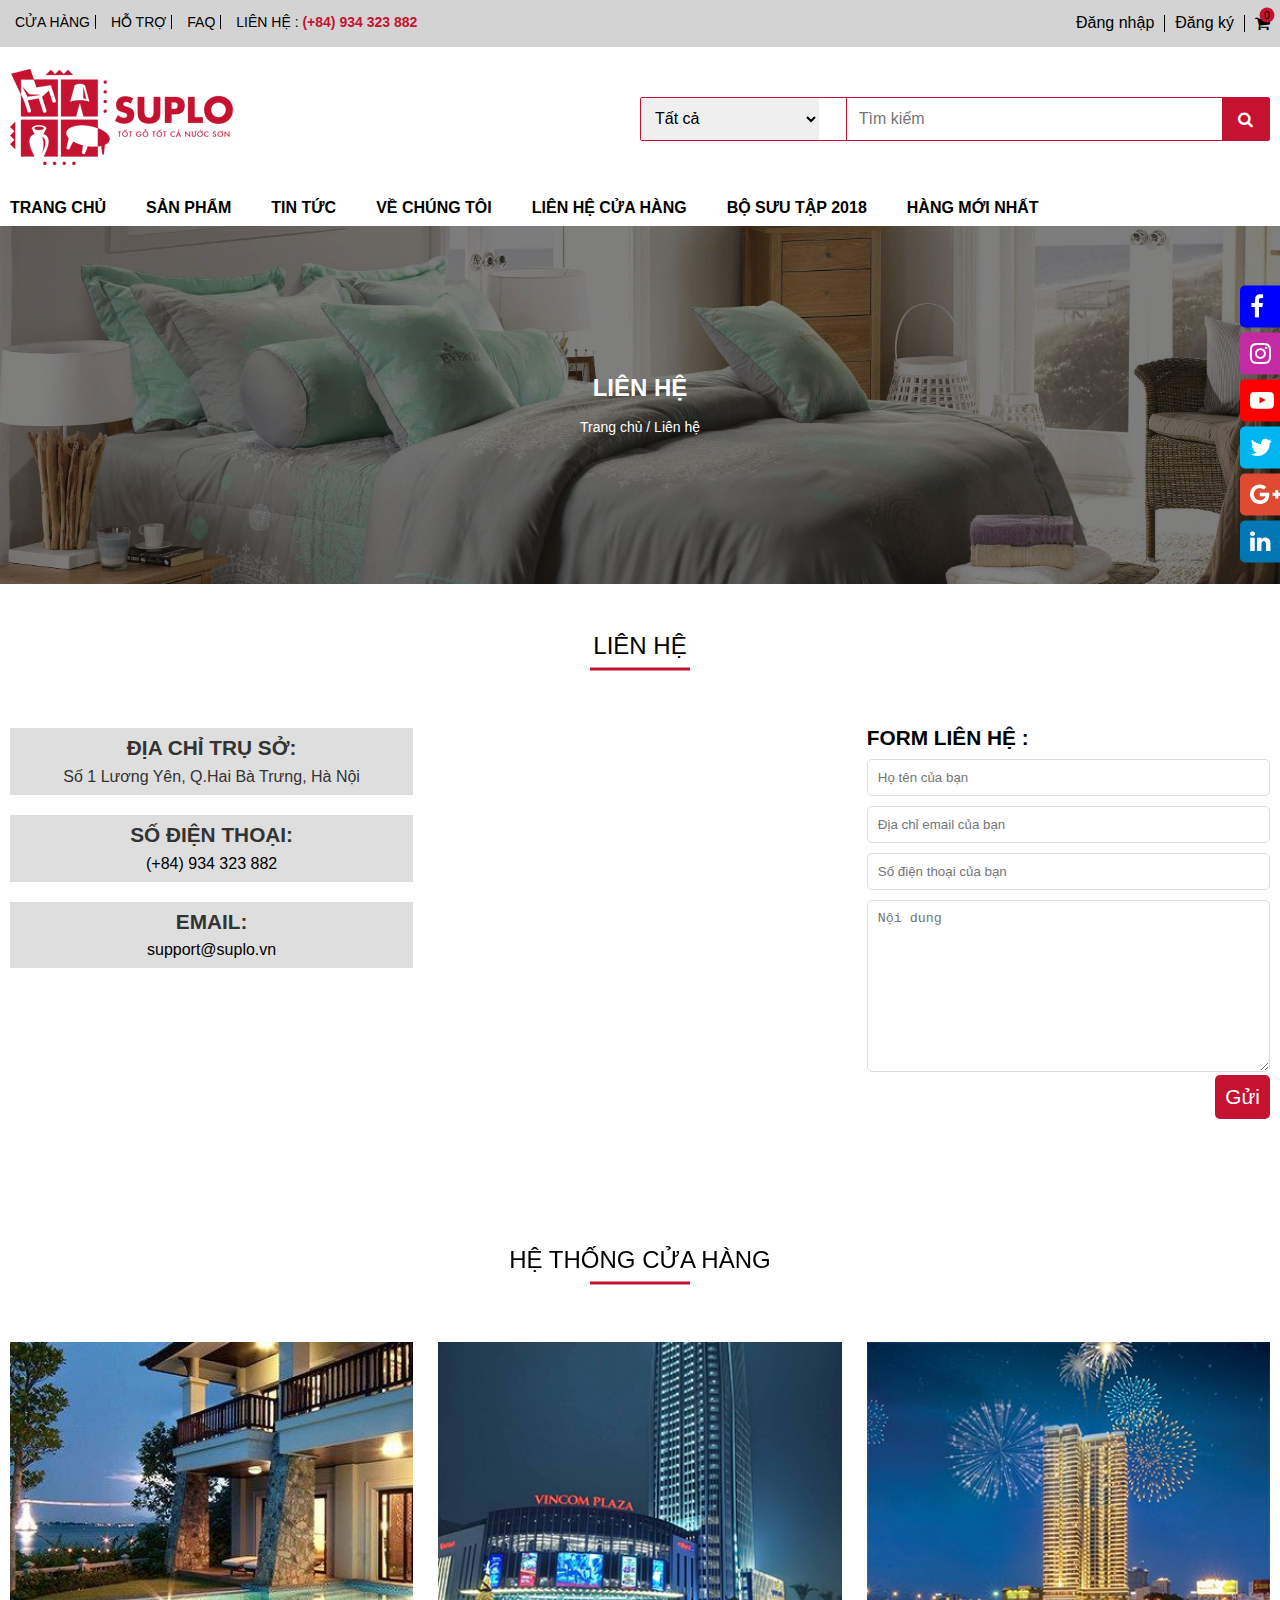
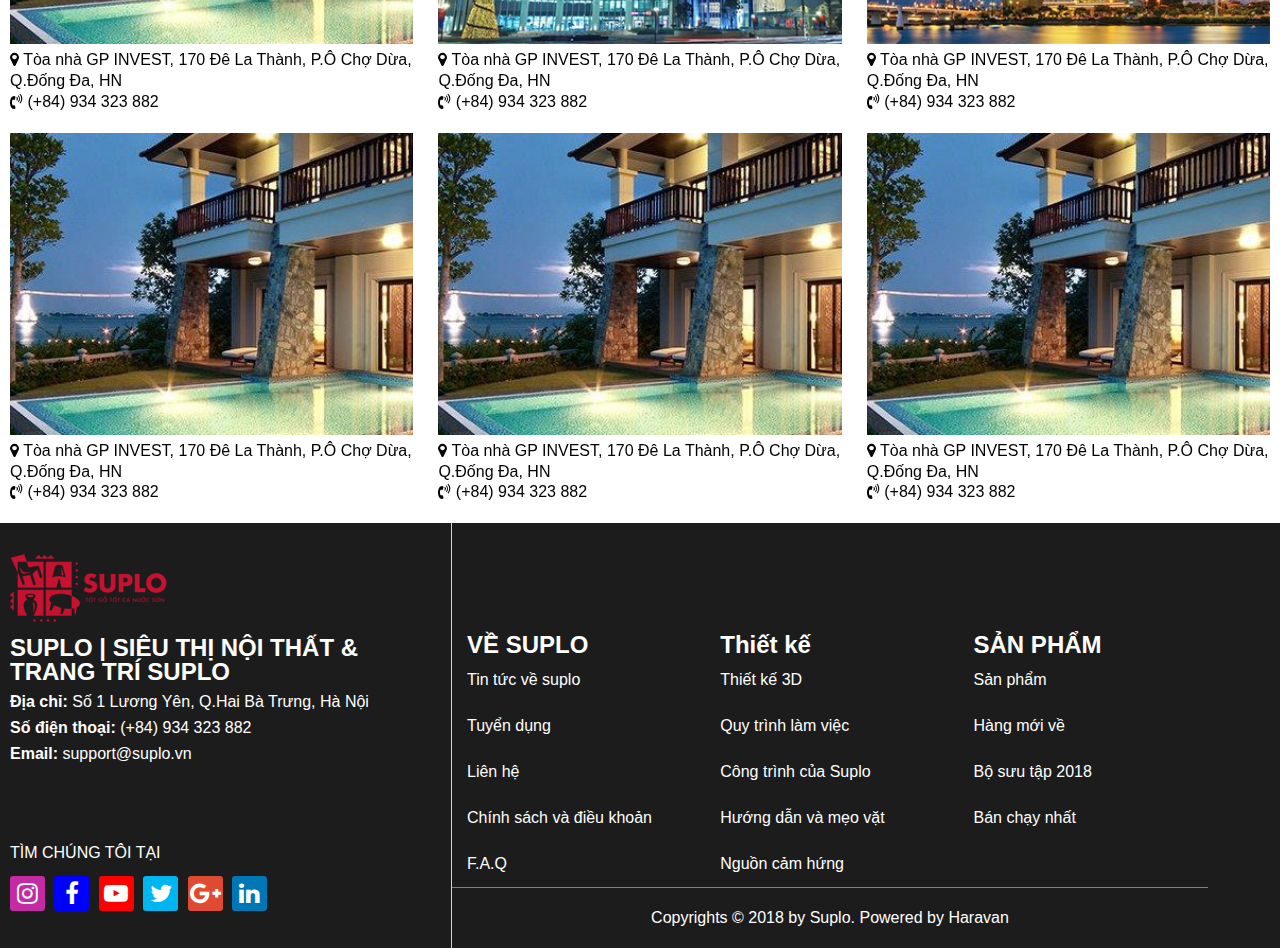
<file: contact.html>
<!DOCTYPE html>
<html lang="en">
<head>
  <meta charset="UTF-8">
  <meta name="viewport" content="width=device-width, initial-scale=1.0">
  <link
      rel="stylesheet"
      href="https://stackpath.bootstrapcdn.com/font-awesome/4.7.0/css/font-awesome.min.css"
      integrity="sha384-wvfXpqpZZVQGK6TAh5PVlGOfQNHSoD2xbE+QkPxCAFlNEevoEH3Sl0sibVcOQVnN"
      crossorigin="anonymous"
    />
    <script src="js/jquery.min.js"></script>
    <link rel="stylesheet" href="css/reset.css" />
    <link rel="stylesheet" href="css/style.css" />
  <title>Contact to us</title>
</head>
<body>
  <!-- fixed social icon -->
  <div class="fixed-social-icon">
    <a href="" class="facebook"
      ><i class="fa fa-facebook" aria-hidden="true"></i
      ><span>Facebook</span></a
    >
    <a href="" class="instagram"
      ><i class="fa fa-instagram" aria-hidden="true"></i
      ><span>Instagram</span></a
    >
    <a href="" class="youtube"
      ><i class="fa fa-youtube-play" aria-hidden="true"></i
      ><span>Youtube</span></a
    >
    <a href="" class="twitter"
      ><i class="fa fa-twitter" aria-hidden="true"></i><span>Twitter</span></a
    >
    <a href="" class="google"
      ><i class="fa fa-google-plus" aria-hidden="true"></i
      ><span>Google</span></a
    >
    <a href="" class="linkedin"
      ><i class="fa fa-linkedin" aria-hidden="true"></i
      ><span>Linked-in</span></a
    >
    <a href="javascript:avoid(0);" class="back-to-top"
      ><i class="fa fa-chevron-up" aria-hidden="true"></i><span>Top</span></a
    >
  </div>
  <!-- /fixed social icon -->
  <!-- mobile nav -->
  <div class="mobile-nav">
    <a href="./index.html">
      <img src="images/logo-mobile.png" alt="" />
    </a>
    <div class="left">
      <i
        class="fa fa-shopping-cart"
        aria-hidden="true"
        onclick="cartBoxMobile();"
      >
      </i>
      <i class="fa fa-bars" aria-hidden="true"></i>
    </div>
    <div id="cart-box-mobile">
      <i
        class="fa fa-times"
        aria-hidden="true"
        onclick="hideCartBoxMobile();"
      ></i>
      <p class="title">Giỏ hàng trống</p>
      <p class="detail">Bạn chưa có sản phẩm nào trong giỏ hàng</p>
    </div>
    <div class="mobile-mega-menu">
      <div class="title">
        <p>MENU</p>
        <i class="fa fa-times" aria-hidden="true"></i>
      </div>
      <ul class="mobile-sub-menu-1">
        <li><a href="./index.html">Trang chủ</a></li>
        <li>
          <p>
            <span class="sub-menu-name"><a href="./collection.html">Sản phẩm</a></span>
            <i class="fa fa-plus sub-menu-show" aria-hidden="true"></i>
            <i class="fa fa-minus sub-menu-hidden" aria-hidden="true"></i>
          </p>
          <ul class="mobile-sub-menu-2">
            <li>
              <p>
                <span class="sub-menu-name"><a href="./collection.html">Các loại tủ</a></span>
                <i class="fa fa-plus sub-menu-show" aria-hidden="true"></i>
                <i class="fa fa-minus sub-menu-hidden" aria-hidden="true"></i>
              </p>
              <ul class="mobile-sub-menu-3">
                <li><a href="./collection.html">Tủ gỗ</a></li>
                <li><a href="./collection.html">Tủ nhà bếp</a></li>
                <li><a href="./collection.html">Tủ đựng quần áo</a></li>
              </ul>
            </li>
            <li>
              <p>
                <span class="sub-menu-name"><a href="./collection.html">Các loại giường</a></span>
                <i class="fa fa-plus sub-menu-show" aria-hidden="true"></i>
                <i class="fa fa-minus sub-menu-hidden" aria-hidden="true"></i>
              </p>
              <ul class="mobile-sub-menu-3">
                <li><a href="./collection.html">Tủ gỗ</a></li>
                <li><a href="./collection.html">Tủ nhà bếp</a></li>
                <li><a href="./collection.html">Tủ đựng quần áo</a></li>
              </ul>
            </li>
            <li>
              <p>
                <span class="sub-menu-name"><a href="./collection.html">Các loại ghế</a></span>
                <i class="fa fa-plus sub-menu-show" aria-hidden="true"></i>
                <i class="fa fa-minus sub-menu-hidden" aria-hidden="true"></i>
              </p>
              <ul class="mobile-sub-menu-3">
                <li><a href="./collection.html">Tủ gỗ</a></li>
                <li><a href="./collection.html">Tủ nhà bếp</a></li>
                <li><a href="./collection.html">Tủ đựng quần áo</a></li>
              </ul>
            </li>
            <li>
              <p>
                <span class="sub-menu-name"><a href="./collection.html">Các loại bàn</a></span>
                <i class="fa fa-plus sub-menu-show" aria-hidden="true"></i>
                <i class="fa fa-minus sub-menu-hidden" aria-hidden="true"></i>
              </p>
              <ul>
                <li class="mobile-sub-menu-3"><a href="./collection.html">Tủ gỗ</a></li>
                <li><a href="./collection.html">Tủ nhà bếp</a></li>
                <li><a href="./collection.html">Tủ đựng quần áo</a></li>
              </ul>
            </li>
          </ul>
        </li>
        <li>
          <p>
            <span class="sub-menu-name"><a href="./news.html">Tin tức</a></span>
            <i class="fa fa-plus sub-menu-show" aria-hidden="true"></i>
            <i class="fa fa-minus sub-menu-hidden" aria-hidden="true"></i>
          </p>
          <ul class="mobile-sub-menu-2">
            <li>
              <p>
                <span class="sub-menu-name"><a href="./news.html">Tin tức chung</a></span>
                <i class="fa fa-plus sub-menu-show" aria-hidden="true"></i>
                <i class="fa fa-minus sub-menu-hidden" aria-hidden="true"></i>
              </p>
              <ul>
                <li>
                  <a href="./news.html">Trong nước</a>
                </li>
                <li>
                  <a href="./news.html">Thế giới</a>
                </li>
              </ul>
            </li>
            <li><a href="./index.html">Hướng dẫn bảo quản</a></li>
            <li><a href="./index.html">Chất liệu</a></li>
          </ul>
        </li>
        <li><a href="./contact.html">Về chúng tôi</a></li>
        <li><a href="./contact.html">Liên hệ</a></li>
        <li><a href="./collection.html">Bộ sưu tập 2018</a></li>
        <li><a href="./collection.html">Hàng mới nhất</a></li>
        <li><a href="./login.html">Đăng nhập</a></li>
        <li><a href="./register.html">Đăng ký</a></li>
      </ul>
    </div>
  </div>
  <!-- /mobile nav -->
  <!-- header -->
  <header>
    <div class="box">
      <div class="left">
        <ul>
          <li><a href="./collection.html">Cửa Hàng</a></li>
          <li><a href="./contact.html">Hỗ Trợ</a></li>
          <li><a href="">FAQ</a></li>
          <li>
            <a href="tel:(+84) 934 323 882"
              >Liên hệ :<span style="color: #c51230; font-weight: bold;">
                (+84) 934 323 882</span
              ></a
            >
          </li>
        </ul>
      </div>
      <div class="right">
        <ul>
          <li><a href="./login.html">Đăng nhập</a></li>
          <li><a href="./register.html">Đăng ký</a></li>
          <div class="cart">
            <i
              class="fa fa-shopping-cart"
              aria-hidden="true"
              onclick="myFunction();"
            ></i>
            <div id="cart-box">
              <i
                class="fa fa-times"
                aria-hidden="true"
                onclick="closeFunction();"
              ></i>
              <p class="title">Giỏ hàng trống</p>
              <p class="detail">
                bạn chưa có sản phẩm nào trong giỏ hàng
              </p>
            </div>
          </div>
        </ul>
      </div>
    </div>
  </header>
  <!-- /header -->
  <!-- nav -->
  <div class="container">
    <div class="middle">
      <!-- logo -->
      <div class="brand">
        <div class="logo">
          <a href="./index.html">
            <img src="images/logo.png" alt="" />
          </a>
        </div>
        <div class="search-box">
          <form action="">
            <div>
              <select name="category" id="category">
                <option value="">Tất cả</option>
                <option value="">Sản phẩm tiêu biểu</option>
                <option value="">Bàn Gỗ</option>
                <option value="">Ghế gỗ</option>
                <option value="">Giường ngủ</option>
                <option value="">Tủ gỗ</option>
              </select>
            </div>
            <input type="text" name="" id="" placeholder="Tìm kiếm" />
            <button type="submit">
              <i class="fa fa-search" aria-hidden="true"></i>
            </button>
          </form>
        </div>
      </div>
      <!-- /logo -->
      <!-- mobile-search-box -->
      <div class="mobile-search-box">
        <form action="">
          <select name="" id="">
            <option value="">Tất cả</option>
            <option value="">Sản phẩm tiêu biểu</option>
            <option value="">Bàn Gỗ</option>
            <option value="">Ghế gỗ</option>
            <option value="">Giường ngủ</option>
            <option value="">Tủ gỗ</option>
          </select>
          <div class="input-search-mobile">
            <input type="text" name="" id="" placeholder="Tìm kiếm" />
            <i class="fa fa-search" aria-hidden="true"></i>
          </div>
        </form>
      </div>
      <!-- /mobile-search-box -->
      <!-- nav -->
      <nav>
        <ul>
          <li><a href="./index.html">Trang chủ</a></li>
          <li class="mega">
            <a href="./collection.html">sản phẩm</a>
            <div class="product">
              <ul>
                <li class="product-category">
                  <a class="title" href="./collection.html">Các loại tủ</a>
                  <ul>
                    <li>
                      <a href="./collection.html">Tủ gỗ</a>
                    </li>
                    <li>
                      <a href="./collection.html">Tủ nhà bếp</a>
                    </li>
                    <li>
                      <a href="./collection.html">
                        Tủ đựng quần áo
                      </a>
                    </li>
                  </ul>
                </li>
                <li class="product-category">
                  <a class="title" href="./collection.html">Các loại tủ</a>
                  <ul>
                    <li>
                      <a href="./collection.html">Tủ gỗ</a>
                    </li>
                    <li>
                      <a href="./collection.html">Tủ nhà bếp</a>
                    </li>
                    <li>
                      <a href="./collection.html">
                        Tủ đựng quần áo
                      </a>
                    </li>
                  </ul>
                </li>
                <li class="product-category">
                  <a class="title" href="./collection.html">Các loại tủ</a>
                  <ul>
                    <li>
                      <a href="./collection.html">Tủ gỗ</a>
                    </li>
                    <li>
                      <a href="./collection.html">Tủ nhà bếp</a>
                    </li>
                    <li>
                      <a href="./collection.html">
                        Tủ đựng quần áo
                      </a>
                    </li>
                  </ul>
                </li>
                <li class="product-category">
                  <a class="title" href="./collection.html">Các loại tủ</a>
                  <ul>
                    <li>
                      <a href="./collection.html">Tủ gỗ</a>
                    </li>
                    <li>
                      <a href="./collection.html">Tủ nhà bếp</a>
                    </li>
                    <li>
                      <a href="./collection.html">
                        Tủ đựng quần áo
                      </a>
                    </li>
                    <li>
                      <a href="./collection.html">Tủ gỗ</a>
                    </li>
                    <li>
                      <a href="./collection.html">Tủ nhà bếp</a>
                    </li>
                    <li>
                      <a href="./collection.html">
                        Tủ đựng quần áo
                      </a>
                    </li>
                  </ul>
                </li>
                <li>
                  <a href="./collection.html">
                    <img
                      style="width: 100%;"
                      src="images/megamenu.png"
                      alt=""
                    />
                  </a>
                </li>
              </ul>
            </div>
          </li>
          <li class="news">
            <a href="./news.html">
              Tin tức
            </a>
            <div class="sub-news-1">
              <ul>
                <li class="mega-news">
                  <a href="./news.html"
                    >Tin tức chung<i
                      class="fa fa-arrow-right"
                      aria-hidden="true"
                    ></i
                  ></a>
                  <div class="sub-news-2">
                    <ul>
                      <li><a href="./news.html">Trong nước</a></li>
                      <li><a href="./news.html">Thế giới</a></li>
                    </ul>
                  </div>
                </li>
                <li><a href="./news.html">Hướng dẫn bảo quản</a></li>
                <li><a href="./news.html">Chất liệu</a></li>
              </ul>
            </div>
          </li>
          <li><a href="./contact.html">Về chúng tôi</a></li>
          <li><a href="./contact.html">liên hệ cửa hàng</a></li>
          <li><a href="./collection.html">bộ sưu tập 2018</a></li>
          <li><a href="./collection.html">hàng mới nhất</a></li>
        </ul>
      </nav>
      <!-- /nav -->
    </div>
  </div>
  <!-- / nav  -->
  <!-- PAGE thumbnail -->
  <div class="news-page">
    <div class="background-image">
      <div class="rgba-background"></div>
      <div class="content">
        <h2 class="title">liên hệ</h2>
        <p><a href="./index.html">Trang chủ</a> / Liên hệ</p>
      </div>
    </div>
  </div>
  <!-- /PAGE thumbnail -->
  <!-- all content gone here -->
  <div class="container">
    <div class="middle">
      <div class="feature-product">
        <p class="title">liên hệ</p>
      </div>
      <div class="contact-information">
        <div class="left">
          <div class="content">
            <p class="head">
              ĐỊA CHỈ TRỤ SỞ:
            </p>
            <p>
              Số 1 Lương Yên, Q.Hai Bà Trưng, Hà Nội
            </p>
          </div>
          <div class="content">
            <p class="head">
              SỐ ĐIỆN THOẠI:
            </p>
            <p>
              <a href="tel:(+84) 934 323 882">(+84) 934 323 882</a>
            </p>
          </div>
          <div class="content">
            <p class="head">
              EMAIL:
            </p>
            <p>
              <a href="mail:support@suplo.vn">support@suplo.vn</a>
            </p>
          </div>
        </div>
        <div class="mid">
          <iframe src="https://www.google.com/maps/embed?pb=!1m18!1m12!1m3!1d3724.5120670251613!2d105.86084421536768!3d21.01218739371877!2m3!1f0!2f0!3f0!3m2!1i1024!2i768!4f13.1!3m3!1m2!1s0x3135abf776b69417%3A0x10c4f7db43776bb5!2sHanoi+Creative+City!5e0!3m2!1sen!2s!4v1536115056046" width="100%" height="450" frameborder="0" style="border:0" allowfullscreen=""></iframe>
        </div>
        <div class="right">
          <p class="title">form liên hệ :</p>
          <form action="" method="post">
            <input type="text" class="name" placeholder="Họ tên của bạn">
            <input type="text" class="email" placeholder="Địa chỉ email của bạn">
            <input type="text" class="phone-number" placeholder="Số điện thoại của bạn">
<textarea name="" id="" cols="30" rows="10" placeholder="Nội dung"></textarea>
<p><button  class="submit-form">Gửi</button></p>
          </form>
        </div>
      </div>
      <div class="store-location">
        <div class="feature-product">
          <p class="title">hệ thống cửa hàng</p>
        </div>
        <div class="store">
          <div class="store-img">
            <img src="images/store_img_1.png" alt="">
          </div>
          <div class="store-content">
            <p class="location">
              <i class="fa fa-map-marker" aria-hidden="true"></i>
              <span>Tòa nhà GP INVEST, 170 Đê La Thành, P.Ô Chợ Dừa, Q.Đống Đa, HN</span>
            </p>
            <p class="store-telephone">
              <i class="fa fa-volume-control-phone" aria-hidden="true"></i>
              <a href="tel:(+84) 934 323 882"> (+84) 934 323 882</a>
            </p>
          </div>
        </div>
        <div class="store">
          <div class="store-img">
            <img src="images/store_img_2.png" alt="">
          </div>
          <div class="store-content">
            <p class="location">
              <i class="fa fa-map-marker" aria-hidden="true"></i>
              <span>Tòa nhà GP INVEST, 170 Đê La Thành, P.Ô Chợ Dừa, Q.Đống Đa, HN</span>
            </p>
            <p class="store-telephone">
              <i class="fa fa-volume-control-phone" aria-hidden="true"></i>
              <a href="tel:(+84) 934 323 882"> (+84) 934 323 882</a>
            </p>
          </div>
        </div>
        <div class="store">
          <div class="store-img">
            <img src="images/store_img_3.png" alt="">
          </div>
          <div class="store-content">
            <p class="location">
              <i class="fa fa-map-marker" aria-hidden="true"></i>
              <span>Tòa nhà GP INVEST, 170 Đê La Thành, P.Ô Chợ Dừa, Q.Đống Đa, HN</span>
            </p>
            <p class="store-telephone">
              <i class="fa fa-volume-control-phone" aria-hidden="true"></i>
              <a href="tel:(+84) 934 323 882"> (+84) 934 323 882</a>
            </p>
          </div>
        </div>
        <div class="store">
          <div class="store-img">
            <img src="images/store_img_1.png" alt="">
          </div>
          <div class="store-content">
            <p class="location">
              <i class="fa fa-map-marker" aria-hidden="true"></i>
              <span>Tòa nhà GP INVEST, 170 Đê La Thành, P.Ô Chợ Dừa, Q.Đống Đa, HN</span>
            </p>
            <p class="store-telephone">
              <i class="fa fa-volume-control-phone" aria-hidden="true"></i>
              <a href="tel:(+84) 934 323 882"> (+84) 934 323 882</a>
            </p>
          </div>
        </div>
        <div class="store">
          <div class="store-img">
            <img src="images/store_img_1.png" alt="">
          </div>
          <div class="store-content">
            <p class="location">
              <i class="fa fa-map-marker" aria-hidden="true"></i>
              <span>Tòa nhà GP INVEST, 170 Đê La Thành, P.Ô Chợ Dừa, Q.Đống Đa, HN</span>
            </p>
            <p class="store-telephone">
              <i class="fa fa-volume-control-phone" aria-hidden="true"></i>
              <a href="tel:(+84) 934 323 882"> (+84) 934 323 882</a>
            </p>
          </div>
        </div>
        <div class="store">
          <div class="store-img">
            <img src="images/store_img_1.png" alt="">
          </div>
          <div class="store-content">
            <p class="location">
              <i class="fa fa-map-marker" aria-hidden="true"></i>
              <span>Tòa nhà GP INVEST, 170 Đê La Thành, P.Ô Chợ Dừa, Q.Đống Đa, HN</span>
            </p>
            <p class="store-telephone">
              <i class="fa fa-volume-control-phone" aria-hidden="true"></i>
              <a href="tel:(+84) 934 323 882"> (+84) 934 323 882</a>
            </p>
          </div>
        </div>
      </div>
    </div>
  </div>
  <!-- /al content gone here -->
  <!-- footer -->
  <div class="footer-container">
    <footer>
      <div class="wrapper">
        <div class="left">
          <div class="top">
            <img src="images/footer-logo.png" alt="" />
            <h2 class="title">SUPLO | SIÊU THỊ NỘI THẤT & TRANG TRÍ SUPLO</h2>
            <p>
              <span>Địa chỉ:</span> Số 1 Lương Yên, Q.Hai Bà Trưng, Hà Nội
            </p>
            <p>
              <span>Số điện thoại:</span>
              <a href="tel:(+84) 934 323 882">(+84) 934 323 882</a>
            </p>
            <p>
              <span>Email:</span>
              <a href="mail:support@suplo.vn">support@suplo.vn</a>
            </p>
          </div>
          <div class="social">
            <p>TÌM CHÚNG TÔI TẠI</p>
            <a href="https://instagram.com"
              ><i class="fa fa-instagram" aria-hidden="true"></i
            ></a>
            <a href="https://facebook.com"
              ><i class="fa fa-facebook" aria-hidden="true"></i
            ></a>
            <a href="https://youtube.com"
              ><i class="fa fa-youtube-play" aria-hidden="true"></i
            ></a>
            <a href="https://twitter.com"
              ><i class="fa fa-twitter" aria-hidden="true"></i
            ></a>
            <a href="https://google.com"
              ><i class="fa fa-google-plus" aria-hidden="true"></i
            ></a>
            <a href="https://linkedin.com"
              ><i class="fa fa-linkedin" aria-hidden="true"></i
            ></a>
          </div>
        </div>
        <div class="right">
          <div class="top">
            <ul>
              <li>
                <div style="padding-left: 15px;">
                  <h2>VỀ SUPLO</h2>
                  <ul>
                    <li><a href="./news.html">Tin tức về suplo</a></li>
                    <li><a href="./news.html">Tuyển dụng</a></li>
                    <li><a href="./contact.html">Liên hệ</a></li>
                    <li>
                      <a href="./contact.html">Chính sách và điều khoản</a>
                    </li>
                    <li><a href="./contact.html">F.A.Q</a></li>
                  </ul>
                </div>
              </li>
              <li>
                <div>
                  <h2>Thiết kế</h2>
                  <ul>
                    <li><a href="./collection.html">Thiết kế 3D</a></li>
                    <li>
                      <a href="./collection.html">Quy trình làm việc</a>
                    </li>
                    <li>
                      <a href="./collection.html">Công trình của Suplo</a>
                    </li>
                    <li>
                      <a href="./collection.html">Hướng dẫn và mẹo vặt</a>
                    </li>
                    <li><a href="./collection.html">Nguồn cảm hứng</a></li>
                  </ul>
                </div>
              </li>
              <li>
                <div>
                  <h2>SẢN PHẨM</h2>
                  <ul>
                    <li><a href="./collection.html">Sản phẩm</a></li>
                    <li><a href="./collection.html">Hàng mới về</a></li>
                    <li><a href="./collection.html">Bộ sưu tập 2018</a></li>
                    <li><a href="./collection.html">Bán chạy nhất</a></li>
                  </ul>
                </div>
              </li>
            </ul>
          </div>
          <div class="bottom">
            <div class="copyright">
              Copyrights © 2018 by Suplo. Powered by Haravan
            </div>
          </div>
        </div>
      </div>
      <div class="mobile-footer">
        <ul>
          <li>
            <a href="./collection.html">
              <i class="fa fa-tag" aria-hidden="true"></i>
              <p>Hàng mới</p>
            </a>
          </li>
          <li>
            <a href="./collection.html">
              <i class="fa fa-gift" aria-hidden="true"></i>
              <p>Khuyến mãi</p>
            </a>
          </li>
          <li>
            <a href="./login.html">
              <i class="fa fa-user" aria-hidden="true"></i>
              <p>Tài khoản</p>
            </a>
          </li>
          <li>
            <a href="./contact.html">
              <i
                class="fa fa-phone"
                style="transform: rotate(270deg);"
                aria-hidden="true"
              ></i>
              <p>Liên hệ</p>
            </a>
          </li>
          <li>
            <a href="./login.html">
              <i class="fa fa-shopping-cart" aria-hidden="true"></i>
              <p>Giỏ hàng</p>
            </a>
          </li>
        </ul>
      </div>
    </footer>
  </div>
  <!-- /footer -->
</body>
<script src="js/index.js"></script>
</html>
</file>
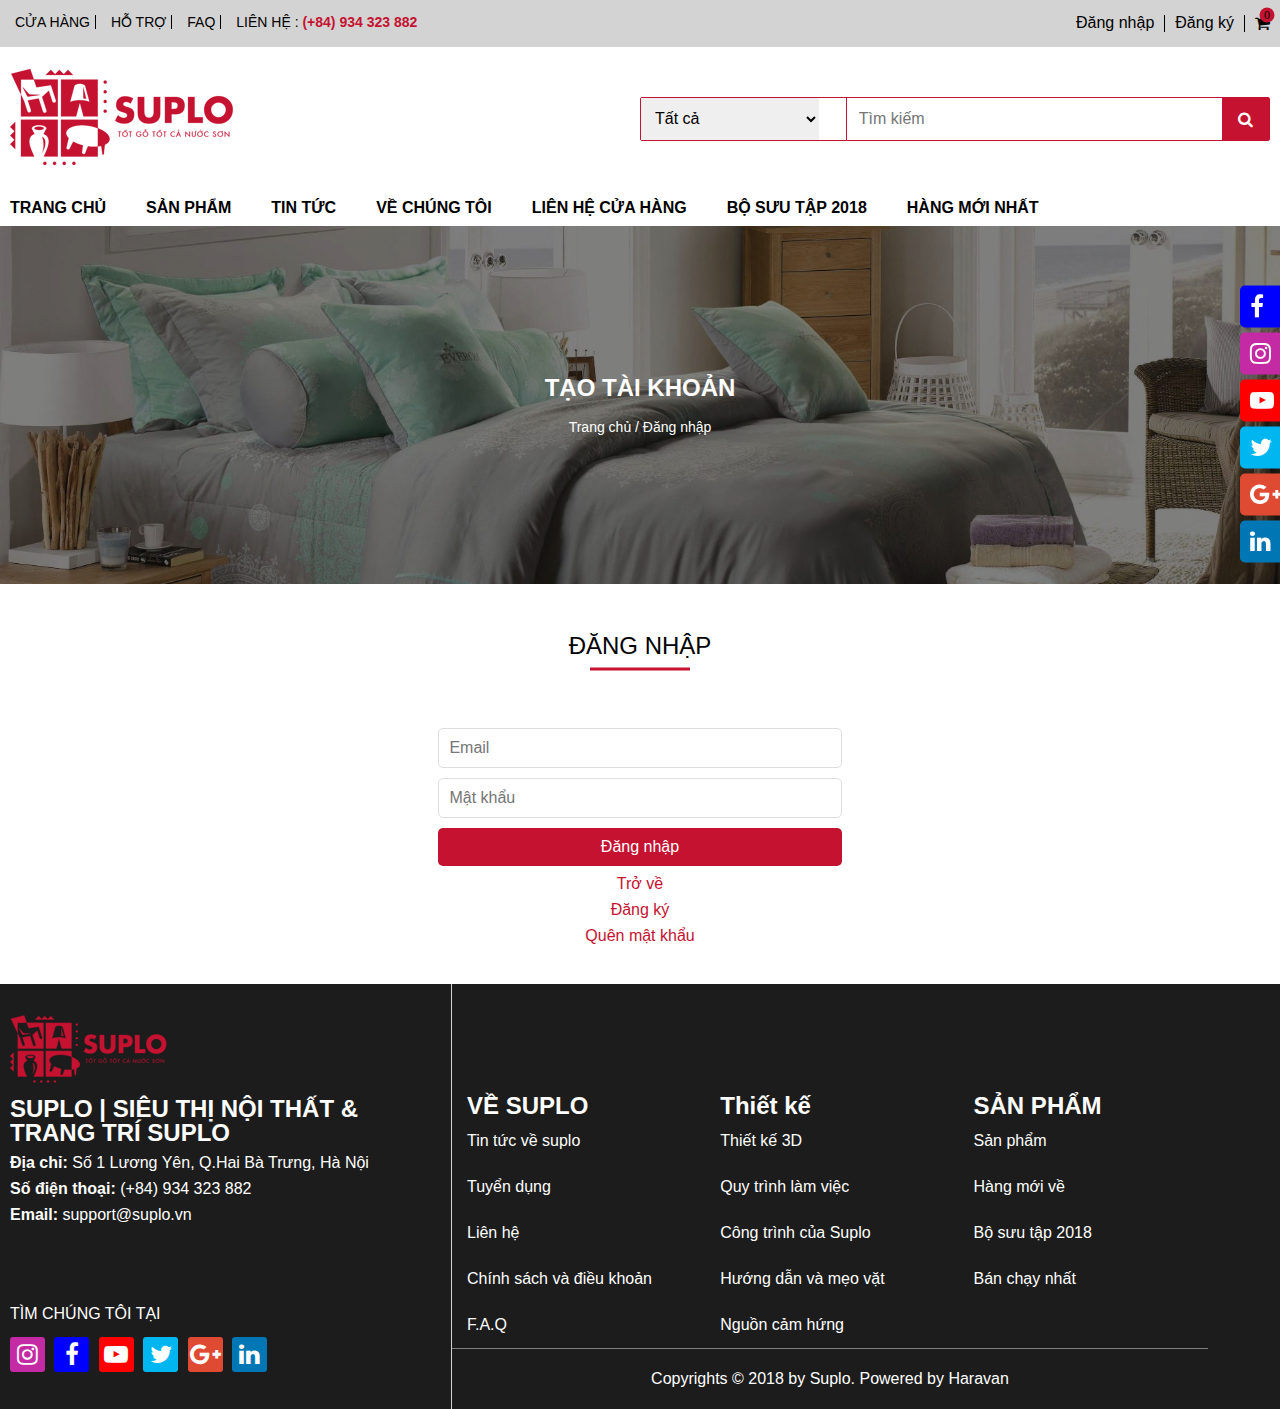
<file: login.html>
<!DOCTYPE html>
<html lang="en">
<head>
  <meta charset="UTF-8">
  <meta name="viewport" content="width=device-width, initial-scale=1.0">
  <link
      rel="stylesheet"
      href="https://stackpath.bootstrapcdn.com/font-awesome/4.7.0/css/font-awesome.min.css"
      integrity="sha384-wvfXpqpZZVQGK6TAh5PVlGOfQNHSoD2xbE+QkPxCAFlNEevoEH3Sl0sibVcOQVnN"
      crossorigin="anonymous"
    />
    <script src="js/jquery.min.js"></script>
    <link rel="stylesheet" href="css/reset.css" />
    <link rel="stylesheet" href="css/style.css" />
  <title>Login</title>
</head>
<body>
  <!-- fixed social icon -->
  <div class="fixed-social-icon">
    <a href="" class="facebook"
      ><i class="fa fa-facebook" aria-hidden="true"></i
      ><span>Facebook</span></a
    >
    <a href="" class="instagram"
      ><i class="fa fa-instagram" aria-hidden="true"></i
      ><span>Instagram</span></a
    >
    <a href="" class="youtube"
      ><i class="fa fa-youtube-play" aria-hidden="true"></i
      ><span>Youtube</span></a
    >
    <a href="" class="twitter"
      ><i class="fa fa-twitter" aria-hidden="true"></i><span>Twitter</span></a
    >
    <a href="" class="google"
      ><i class="fa fa-google-plus" aria-hidden="true"></i
      ><span>Google</span></a
    >
    <a href="" class="linkedin"
      ><i class="fa fa-linkedin" aria-hidden="true"></i
      ><span>Linked-in</span></a
    >
    <a href="javascript:avoid(0);" class="back-to-top"
      ><i class="fa fa-chevron-up" aria-hidden="true"></i><span>Top</span></a
    >
  </div>
  <!-- /fixed social icon -->
  <!-- mobile nav -->
  <div class="mobile-nav">
    <a href="./index.html">
      <img src="images/logo-mobile.png" alt="" />
    </a>
    <div class="left">
      <i
        class="fa fa-shopping-cart"
        aria-hidden="true"
        onclick="cartBoxMobile();"
      >
      </i>
      <i class="fa fa-bars" aria-hidden="true"></i>
    </div>
    <div id="cart-box-mobile">
      <i
        class="fa fa-times"
        aria-hidden="true"
        onclick="hideCartBoxMobile();"
      ></i>
      <p class="title">Giỏ hàng trống</p>
      <p class="detail">Bạn chưa có sản phẩm nào trong giỏ hàng</p>
    </div>
    <div class="mobile-mega-menu">
      <div class="title">
        <p>MENU</p>
        <i class="fa fa-times" aria-hidden="true"></i>
      </div>
      <ul class="mobile-sub-menu-1">
        <li><a href="./index.html">Trang chủ</a></li>
        <li>
          <p>
            <span class="sub-menu-name"><a href="./collection.html">Sản phẩm</a></span>
            <i class="fa fa-plus sub-menu-show" aria-hidden="true"></i>
            <i class="fa fa-minus sub-menu-hidden" aria-hidden="true"></i>
          </p>
          <ul class="mobile-sub-menu-2">
            <li>
              <p>
                <span class="sub-menu-name"><a href="./collection.html">Các loại tủ</a></span>
                <i class="fa fa-plus sub-menu-show" aria-hidden="true"></i>
                <i class="fa fa-minus sub-menu-hidden" aria-hidden="true"></i>
              </p>
              <ul class="mobile-sub-menu-3">
                <li><a href="./collection.html">Tủ gỗ</a></li>
                <li><a href="./collection.html">Tủ nhà bếp</a></li>
                <li><a href="./collection.html">Tủ đựng quần áo</a></li>
              </ul>
            </li>
            <li>
              <p>
                <span class="sub-menu-name"><a href="./collection.html">Các loại giường</a></span>
                <i class="fa fa-plus sub-menu-show" aria-hidden="true"></i>
                <i class="fa fa-minus sub-menu-hidden" aria-hidden="true"></i>
              </p>
              <ul class="mobile-sub-menu-3">
                <li><a href="./collection.html">Tủ gỗ</a></li>
                <li><a href="./collection.html">Tủ nhà bếp</a></li>
                <li><a href="./collection.html">Tủ đựng quần áo</a></li>
              </ul>
            </li>
            <li>
              <p>
                <span class="sub-menu-name"><a href="./collection.html">Các loại ghế</a></span>
                <i class="fa fa-plus sub-menu-show" aria-hidden="true"></i>
                <i class="fa fa-minus sub-menu-hidden" aria-hidden="true"></i>
              </p>
              <ul class="mobile-sub-menu-3">
                <li><a href="./collection.html">Tủ gỗ</a></li>
                <li><a href="./collection.html">Tủ nhà bếp</a></li>
                <li><a href="./collection.html">Tủ đựng quần áo</a></li>
              </ul>
            </li>
            <li>
              <p>
                <span class="sub-menu-name"><a href="./collection.html">Các loại bàn</a></span>
                <i class="fa fa-plus sub-menu-show" aria-hidden="true"></i>
                <i class="fa fa-minus sub-menu-hidden" aria-hidden="true"></i>
              </p>
              <ul>
                <li class="mobile-sub-menu-3"><a href="./collection.html">Tủ gỗ</a></li>
                <li><a href="./collection.html">Tủ nhà bếp</a></li>
                <li><a href="./collection.html">Tủ đựng quần áo</a></li>
              </ul>
            </li>
          </ul>
        </li>
        <li>
          <p>
            <span class="sub-menu-name"><a href="./news.html">Tin tức</a></span>
            <i class="fa fa-plus sub-menu-show" aria-hidden="true"></i>
            <i class="fa fa-minus sub-menu-hidden" aria-hidden="true"></i>
          </p>
          <ul class="mobile-sub-menu-2">
            <li>
              <p>
                <span class="sub-menu-name"><a href="./news.html">Tin tức chung</a></span>
                <i class="fa fa-plus sub-menu-show" aria-hidden="true"></i>
                <i class="fa fa-minus sub-menu-hidden" aria-hidden="true"></i>
              </p>
              <ul>
                <li>
                  <a href="./news.html">Trong nước</a>
                </li>
                <li>
                  <a href="./news.html">Thế giới</a>
                </li>
              </ul>
            </li>
            <li><a href="./index.html">Hướng dẫn bảo quản</a></li>
            <li><a href="./index.html">Chất liệu</a></li>
          </ul>
        </li>
        <li><a href="./contact.html">Về chúng tôi</a></li>
        <li><a href="./contact.html">Liên hệ</a></li>
        <li><a href="./collection.html">Bộ sưu tập 2018</a></li>
        <li><a href="./collection.html">Hàng mới nhất</a></li>
        <li><a href="./login.html">Đăng nhập</a></li>
        <li><a href="./register.html">Đăng ký</a></li>
      </ul>
    </div>
  </div>
  <!-- /mobile nav -->
  <!-- header -->
  <header>
    <div class="box">
      <div class="left">
        <ul>
          <li><a href="./collection.html">Cửa Hàng</a></li>
          <li><a href="./contact.html">Hỗ Trợ</a></li>
          <li><a href="">FAQ</a></li>
          <li>
            <a href="tel:(+84) 934 323 882"
              >Liên hệ :<span style="color: #c51230; font-weight: bold;">
                (+84) 934 323 882</span
              ></a
            >
          </li>
        </ul>
      </div>
      <div class="right">
        <ul>
          <li><a href="./login.html">Đăng nhập</a></li>
          <li><a href="./register.html">Đăng ký</a></li>
          <div class="cart">
            <i
              class="fa fa-shopping-cart"
              aria-hidden="true"
              onclick="myFunction();"
            ></i>
            <div id="cart-box">
              <i
                class="fa fa-times"
                aria-hidden="true"
                onclick="closeFunction();"
              ></i>
              <p class="title">Giỏ hàng trống</p>
              <p class="detail">
                bạn chưa có sản phẩm nào trong giỏ hàng
              </p>
            </div>
          </div>
        </ul>
      </div>
    </div>
  </header>
  <!-- /header -->
  <!-- nav -->
  <div class="container">
    <div class="middle">
      <!-- logo -->
      <div class="brand">
        <div class="logo">
          <a href="./index.html">
            <img src="images/logo.png" alt="" />
          </a>
        </div>
        <div class="search-box">
          <form action="">
            <div>
              <select name="category" id="category">
                <option value="">Tất cả</option>
                <option value="">Sản phẩm tiêu biểu</option>
                <option value="">Bàn Gỗ</option>
                <option value="">Ghế gỗ</option>
                <option value="">Giường ngủ</option>
                <option value="">Tủ gỗ</option>
              </select>
            </div>
            <input type="text" name="" id="" placeholder="Tìm kiếm" />
            <button type="submit">
              <i class="fa fa-search" aria-hidden="true"></i>
            </button>
          </form>
        </div>
      </div>
      <!-- /logo -->
      <!-- mobile-search-box -->
      <div class="mobile-search-box">
        <form action="">
          <select name="" id="">
            <option value="">Tất cả</option>
            <option value="">Sản phẩm tiêu biểu</option>
            <option value="">Bàn Gỗ</option>
            <option value="">Ghế gỗ</option>
            <option value="">Giường ngủ</option>
            <option value="">Tủ gỗ</option>
          </select>
          <div class="input-search-mobile">
            <input type="text" name="" id="" placeholder="Tìm kiếm" />
            <i class="fa fa-search" aria-hidden="true"></i>
          </div>
        </form>
      </div>
      <!-- /mobile-search-box -->
      <!-- nav -->
      <nav>
        <ul>
          <li><a href="./index.html">Trang chủ</a></li>
          <li class="mega">
            <a href="./collection.html">sản phẩm</a>
            <div class="product">
              <ul>
                <li class="product-category">
                  <a class="title" href="./collection.html">Các loại tủ</a>
                  <ul>
                    <li>
                      <a href="./collection.html">Tủ gỗ</a>
                    </li>
                    <li>
                      <a href="./collection.html">Tủ nhà bếp</a>
                    </li>
                    <li>
                      <a href="./collection.html">
                        Tủ đựng quần áo
                      </a>
                    </li>
                  </ul>
                </li>
                <li class="product-category">
                  <a class="title" href="./collection.html">Các loại tủ</a>
                  <ul>
                    <li>
                      <a href="./collection.html">Tủ gỗ</a>
                    </li>
                    <li>
                      <a href="./collection.html">Tủ nhà bếp</a>
                    </li>
                    <li>
                      <a href="./collection.html">
                        Tủ đựng quần áo
                      </a>
                    </li>
                  </ul>
                </li>
                <li class="product-category">
                  <a class="title" href="./collection.html">Các loại tủ</a>
                  <ul>
                    <li>
                      <a href="./collection.html">Tủ gỗ</a>
                    </li>
                    <li>
                      <a href="./collection.html">Tủ nhà bếp</a>
                    </li>
                    <li>
                      <a href="./collection.html">
                        Tủ đựng quần áo
                      </a>
                    </li>
                  </ul>
                </li>
                <li class="product-category">
                  <a class="title" href="./collection.html">Các loại tủ</a>
                  <ul>
                    <li>
                      <a href="./collection.html">Tủ gỗ</a>
                    </li>
                    <li>
                      <a href="./collection.html">Tủ nhà bếp</a>
                    </li>
                    <li>
                      <a href="./collection.html">
                        Tủ đựng quần áo
                      </a>
                    </li>
                    <li>
                      <a href="./collection.html">Tủ gỗ</a>
                    </li>
                    <li>
                      <a href="./collection.html">Tủ nhà bếp</a>
                    </li>
                    <li>
                      <a href="./collection.html">
                        Tủ đựng quần áo
                      </a>
                    </li>
                  </ul>
                </li>
                <li>
                  <a href="./collection.html">
                    <img
                      style="width: 100%;"
                      src="images/megamenu.png"
                      alt=""
                    />
                  </a>
                </li>
              </ul>
            </div>
          </li>
          <li class="news">
            <a href="./news.html">
              Tin tức
            </a>
            <div class="sub-news-1">
              <ul>
                <li class="mega-news">
                  <a href="./news.html"
                    >Tin tức chung<i
                      class="fa fa-arrow-right"
                      aria-hidden="true"
                    ></i
                  ></a>
                  <div class="sub-news-2">
                    <ul>
                      <li><a href="./news.html">Trong nước</a></li>
                      <li><a href="./news.html">Thế giới</a></li>
                    </ul>
                  </div>
                </li>
                <li><a href="./news.html">Hướng dẫn bảo quản</a></li>
                <li><a href="./news.html">Chất liệu</a></li>
              </ul>
            </div>
          </li>
          <li><a href="./contact.html">Về chúng tôi</a></li>
          <li><a href="./contact.html">liên hệ cửa hàng</a></li>
          <li><a href="./collection.html">bộ sưu tập 2018</a></li>
          <li><a href="./collection.html">hàng mới nhất</a></li>
        </ul>
      </nav>
      <!-- /nav -->
    </div>
  </div>
  <!-- / nav  -->
  <!-- PAGE thumbnail -->
  <div class="news-page">
    <div class="background-image">
      <div class="rgba-background"></div>
      <div class="content">
        <h2 class="title">tạo tài khoản</h2>
        <p><a href="">Trang chủ</a> / Đăng nhập</p>
      </div>
    </div>
  </div>
  <!-- /PAGE thumbnail -->
  <div class="container">
    <div class="middle">
      <div class="feature-product">
        <p class="title">đăng nhập</p>
      </div>
      <div class="login-form">
        <form action="login" method="post">
          <input type="email" name="" required id="" placeholder="Email">
          <input type="password" name="" required id="" placeholder="Mật khẩu">
          <input type="submit" value="Đăng nhập">
          <a href="">Trở về</a>
          <a href="">Đăng ký</a>
          <a href="">Quên mật khẩu</a>
        </form>
      </div>
    </div>
  </div>
  <!-- footer -->
  <div class="footer-container">
    <footer>
      <div class="wrapper">
        <div class="left">
          <div class="top">
            <img src="images/footer-logo.png" alt="" />
            <h2 class="title">SUPLO | SIÊU THỊ NỘI THẤT & TRANG TRÍ SUPLO</h2>
            <p>
              <span>Địa chỉ:</span> Số 1 Lương Yên, Q.Hai Bà Trưng, Hà Nội
            </p>
            <p>
              <span>Số điện thoại:</span>
              <a href="tel:(+84) 934 323 882">(+84) 934 323 882</a>
            </p>
            <p>
              <span>Email:</span>
              <a href="mail:support@suplo.vn">support@suplo.vn</a>
            </p>
          </div>
          <div class="social">
            <p>TÌM CHÚNG TÔI TẠI</p>
            <a href="https://instagram.com"
              ><i class="fa fa-instagram" aria-hidden="true"></i
            ></a>
            <a href="https://facebook.com"
              ><i class="fa fa-facebook" aria-hidden="true"></i
            ></a>
            <a href="https://youtube.com"
              ><i class="fa fa-youtube-play" aria-hidden="true"></i
            ></a>
            <a href="https://twitter.com"
              ><i class="fa fa-twitter" aria-hidden="true"></i
            ></a>
            <a href="https://google.com"
              ><i class="fa fa-google-plus" aria-hidden="true"></i
            ></a>
            <a href="https://linkedin.com"
              ><i class="fa fa-linkedin" aria-hidden="true"></i
            ></a>
          </div>
        </div>
        <div class="right">
          <div class="top">
            <ul>
              <li>
                <div style="padding-left: 15px;">
                  <h2>VỀ SUPLO</h2>
                  <ul>
                    <li><a href="./news.html">Tin tức về suplo</a></li>
                    <li><a href="./news.html">Tuyển dụng</a></li>
                    <li><a href="./contact.html">Liên hệ</a></li>
                    <li>
                      <a href="./contact.html">Chính sách và điều khoản</a>
                    </li>
                    <li><a href="./contact.html">F.A.Q</a></li>
                  </ul>
                </div>
              </li>
              <li>
                <div>
                  <h2>Thiết kế</h2>
                  <ul>
                    <li><a href="./collection.html">Thiết kế 3D</a></li>
                    <li>
                      <a href="./collection.html">Quy trình làm việc</a>
                    </li>
                    <li>
                      <a href="./collection.html">Công trình của Suplo</a>
                    </li>
                    <li>
                      <a href="./collection.html">Hướng dẫn và mẹo vặt</a>
                    </li>
                    <li><a href="./collection.html">Nguồn cảm hứng</a></li>
                  </ul>
                </div>
              </li>
              <li>
                <div>
                  <h2>SẢN PHẨM</h2>
                  <ul>
                    <li><a href="./collection.html">Sản phẩm</a></li>
                    <li><a href="./collection.html">Hàng mới về</a></li>
                    <li><a href="./collection.html">Bộ sưu tập 2018</a></li>
                    <li><a href="./collection.html">Bán chạy nhất</a></li>
                  </ul>
                </div>
              </li>
            </ul>
          </div>
          <div class="bottom">
            <div class="copyright">
              Copyrights © 2018 by Suplo. Powered by Haravan
            </div>
          </div>
        </div>
      </div>
      <div class="mobile-footer">
        <ul>
          <li>
            <a href="./collection.html">
              <i class="fa fa-tag" aria-hidden="true"></i>
              <p>Hàng mới</p>
            </a>
          </li>
          <li>
            <a href="./collection.html">
              <i class="fa fa-gift" aria-hidden="true"></i>
              <p>Khuyến mãi</p>
            </a>
          </li>
          <li>
            <a href="./login.html">
              <i class="fa fa-user" aria-hidden="true"></i>
              <p>Tài khoản</p>
            </a>
          </li>
          <li>
            <a href="./contact.html">
              <i
                class="fa fa-phone"
                style="transform: rotate(270deg);"
                aria-hidden="true"
              ></i>
              <p>Liên hệ</p>
            </a>
          </li>
          <li>
            <a href="./login.html">
              <i class="fa fa-shopping-cart" aria-hidden="true"></i>
              <p>Giỏ hàng</p>
            </a>
          </li>
        </ul>
      </div>
    </footer>
  </div>
  <!-- /footer -->
</body>
<script src="js/index.js"></script>
</html>
</file>
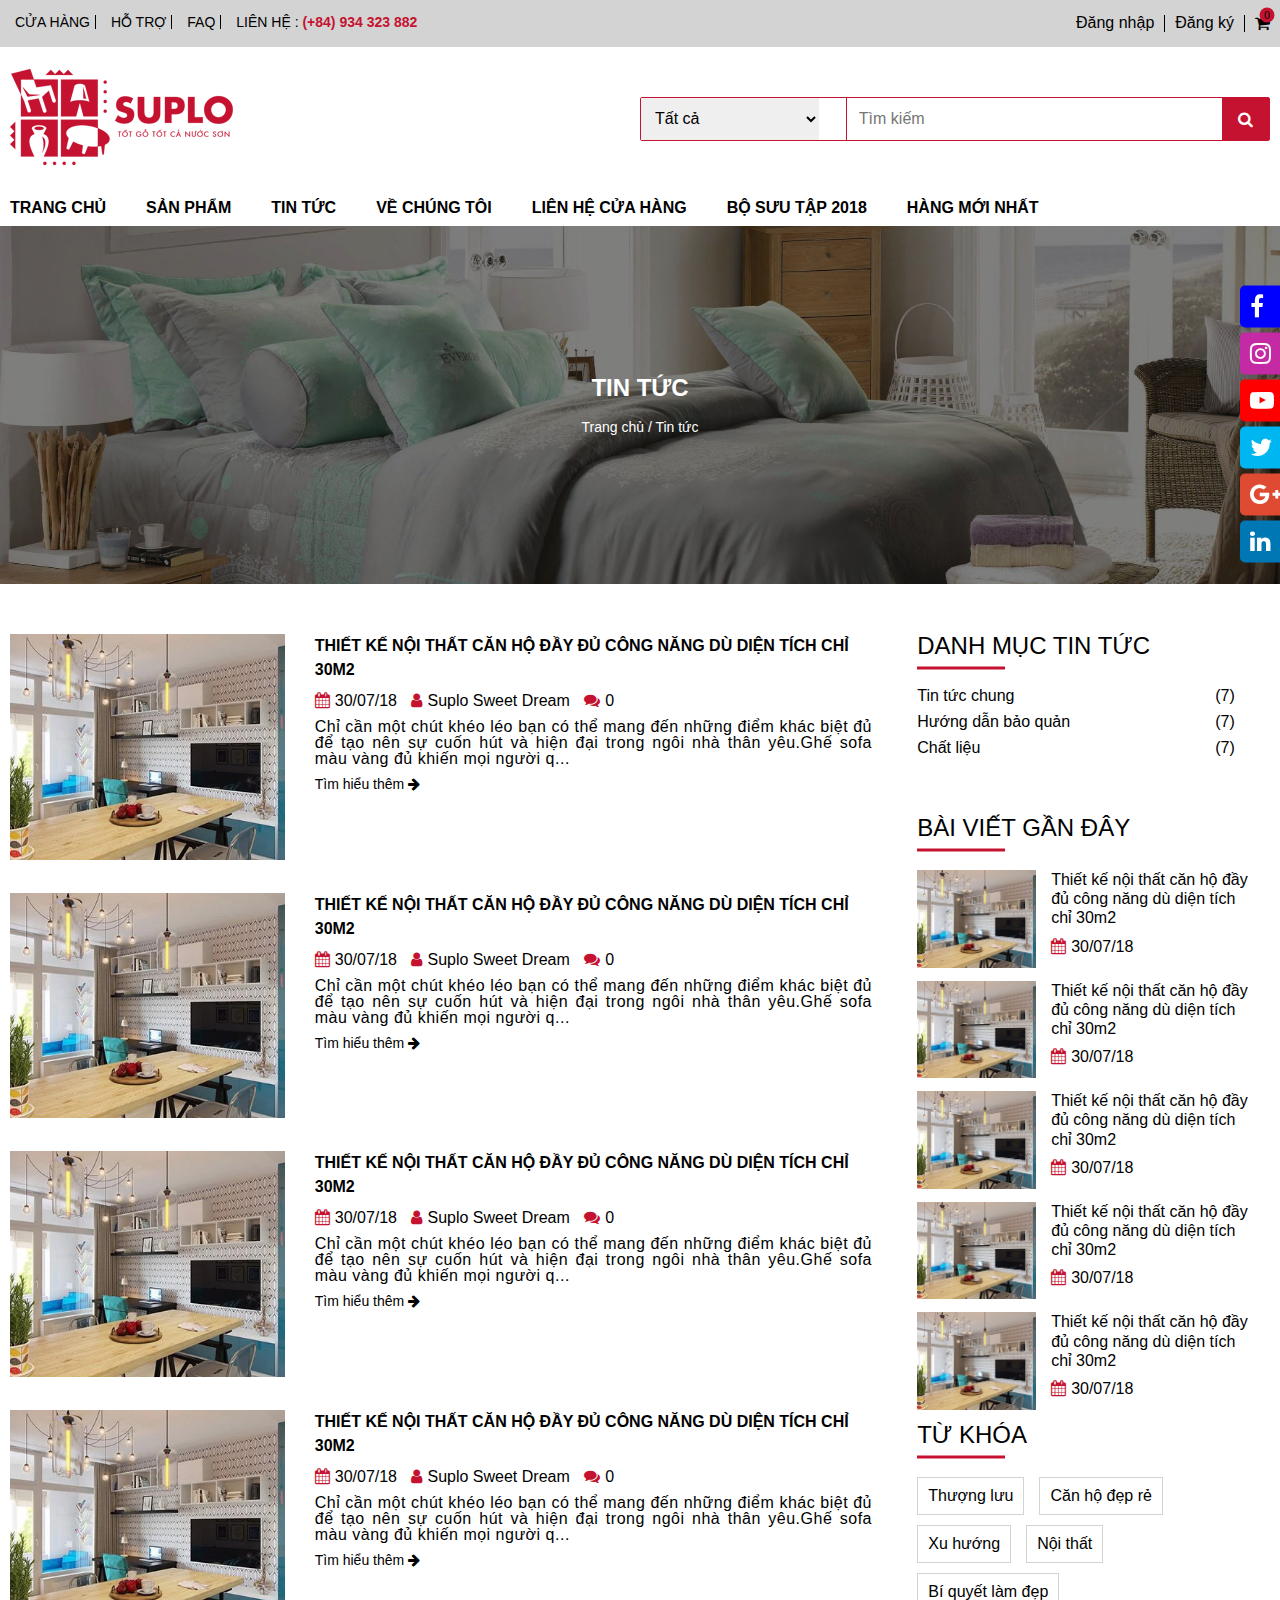
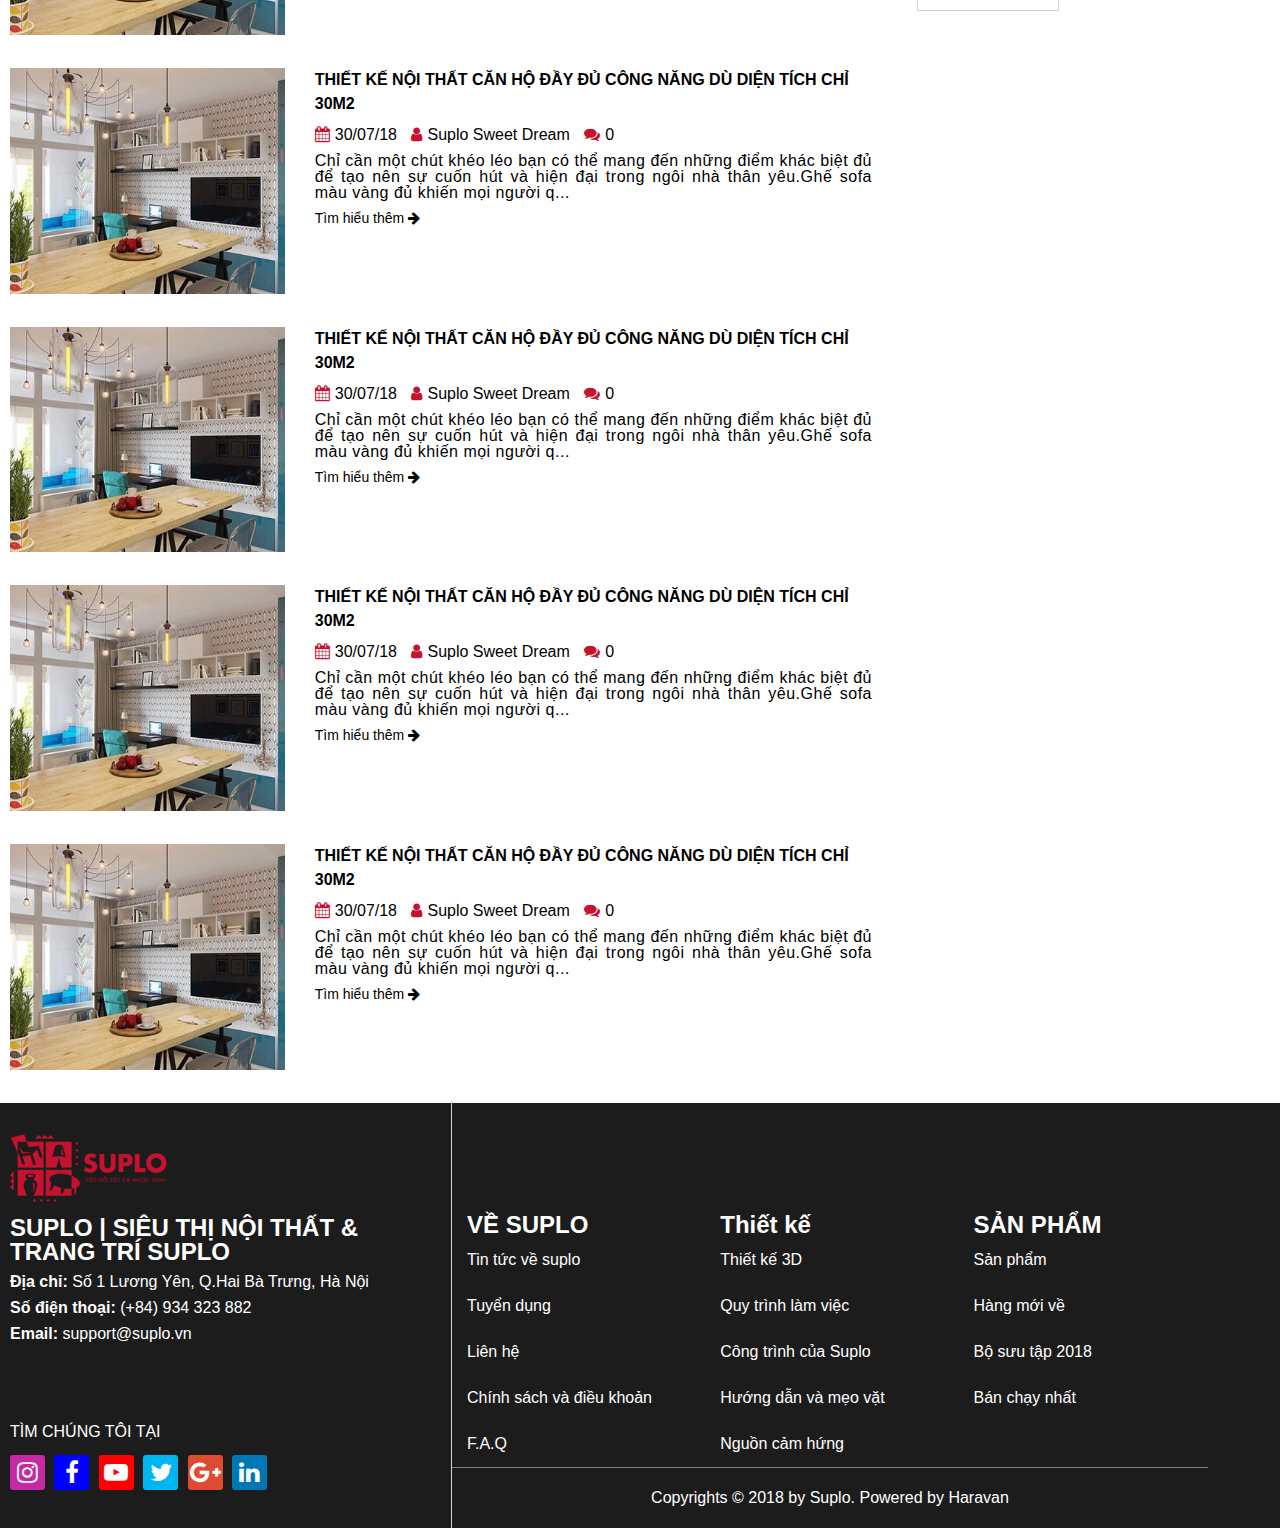
<file: news.html>
<!DOCTYPE html>
<html lang="en">
  <head>
    <meta charset="UTF-8" />
    <meta name="viewport" content="width=device-width, initial-scale=1.0" />
    <link
      rel="stylesheet"
      href="https://stackpath.bootstrapcdn.com/font-awesome/4.7.0/css/font-awesome.min.css"
      integrity="sha384-wvfXpqpZZVQGK6TAh5PVlGOfQNHSoD2xbE+QkPxCAFlNEevoEH3Sl0sibVcOQVnN"
      crossorigin="anonymous"
    />
    <link rel="stylesheet" href="css/reset.css" />
    <link rel="stylesheet" href="css/style.css" />
    <script src="js/jquery.min.js"></script>
    <title>Tin tức</title>
  </head>
  <body>
    <!-- fixed social icon -->
  <div class="fixed-social-icon">
    <a href="" class="facebook"
      ><i class="fa fa-facebook" aria-hidden="true"></i
      ><span>Facebook</span></a
    >
    <a href="" class="instagram"
      ><i class="fa fa-instagram" aria-hidden="true"></i
      ><span>Instagram</span></a
    >
    <a href="" class="youtube"
      ><i class="fa fa-youtube-play" aria-hidden="true"></i
      ><span>Youtube</span></a
    >
    <a href="" class="twitter"
      ><i class="fa fa-twitter" aria-hidden="true"></i><span>Twitter</span></a
    >
    <a href="" class="google"
      ><i class="fa fa-google-plus" aria-hidden="true"></i
      ><span>Google</span></a
    >
    <a href="" class="linkedin"
      ><i class="fa fa-linkedin" aria-hidden="true"></i
      ><span>Linked-in</span></a
    >
    <a href="javascript:avoid(0);" class="back-to-top"
      ><i class="fa fa-chevron-up" aria-hidden="true"></i><span>Top</span></a
    >
  </div>
  <!-- /fixed social icon -->
    <!-- mobile nav -->
  <div class="mobile-nav">
    <a href="./index.html">
      <img src="images/logo-mobile.png" alt="" />
    </a>
    <div class="left">
      <i
        class="fa fa-shopping-cart"
        aria-hidden="true"
        onclick="cartBoxMobile();"
      >
      </i>
      <i class="fa fa-bars" aria-hidden="true"></i>
    </div>
    <div id="cart-box-mobile">
      <i
        class="fa fa-times"
        aria-hidden="true"
        onclick="hideCartBoxMobile();"
      ></i>
      <p class="title">Giỏ hàng trống</p>
      <p class="detail">Bạn chưa có sản phẩm nào trong giỏ hàng</p>
    </div>
    <div class="mobile-mega-menu">
      <div class="title">
        <p>MENU</p>
        <i class="fa fa-times" aria-hidden="true"></i>
      </div>
      <ul class="mobile-sub-menu-1">
        <li><a href="./index.html">Trang chủ</a></li>
        <li>
          <p>
            <span class="sub-menu-name"><a href="./collection.html">Sản phẩm</a></span>
            <i class="fa fa-plus sub-menu-show" aria-hidden="true"></i>
            <i class="fa fa-minus sub-menu-hidden" aria-hidden="true"></i>
          </p>
          <ul class="mobile-sub-menu-2">
            <li>
              <p>
                <span class="sub-menu-name"><a href="./collection.html">Các loại tủ</a></span>
                <i class="fa fa-plus sub-menu-show" aria-hidden="true"></i>
                <i class="fa fa-minus sub-menu-hidden" aria-hidden="true"></i>
              </p>
              <ul class="mobile-sub-menu-3">
                <li><a href="./collection.html">Tủ gỗ</a></li>
                <li><a href="./collection.html">Tủ nhà bếp</a></li>
                <li><a href="./collection.html">Tủ đựng quần áo</a></li>
              </ul>
            </li>
            <li>
              <p>
                <span class="sub-menu-name"><a href="./collection.html">Các loại giường</a></span>
                <i class="fa fa-plus sub-menu-show" aria-hidden="true"></i>
                <i class="fa fa-minus sub-menu-hidden" aria-hidden="true"></i>
              </p>
              <ul class="mobile-sub-menu-3">
                <li><a href="./collection.html">Tủ gỗ</a></li>
                <li><a href="./collection.html">Tủ nhà bếp</a></li>
                <li><a href="./collection.html">Tủ đựng quần áo</a></li>
              </ul>
            </li>
            <li>
              <p>
                <span class="sub-menu-name"><a href="./collection.html">Các loại ghế</a></span>
                <i class="fa fa-plus sub-menu-show" aria-hidden="true"></i>
                <i class="fa fa-minus sub-menu-hidden" aria-hidden="true"></i>
              </p>
              <ul class="mobile-sub-menu-3">
                <li><a href="./collection.html">Tủ gỗ</a></li>
                <li><a href="./collection.html">Tủ nhà bếp</a></li>
                <li><a href="./collection.html">Tủ đựng quần áo</a></li>
              </ul>
            </li>
            <li>
              <p>
                <span class="sub-menu-name"><a href="./collection.html">Các loại bàn</a></span>
                <i class="fa fa-plus sub-menu-show" aria-hidden="true"></i>
                <i class="fa fa-minus sub-menu-hidden" aria-hidden="true"></i>
              </p>
              <ul>
                <li class="mobile-sub-menu-3"><a href="./collection.html">Tủ gỗ</a></li>
                <li><a href="./collection.html">Tủ nhà bếp</a></li>
                <li><a href="./collection.html">Tủ đựng quần áo</a></li>
              </ul>
            </li>
          </ul>
        </li>
        <li>
          <p>
            <span class="sub-menu-name"><a href="./news.html">Tin tức</a></span>
            <i class="fa fa-plus sub-menu-show" aria-hidden="true"></i>
            <i class="fa fa-minus sub-menu-hidden" aria-hidden="true"></i>
          </p>
          <ul class="mobile-sub-menu-2">
            <li>
              <p>
                <span class="sub-menu-name"><a href="./news.html">Tin tức chung</a></span>
                <i class="fa fa-plus sub-menu-show" aria-hidden="true"></i>
                <i class="fa fa-minus sub-menu-hidden" aria-hidden="true"></i>
              </p>
              <ul>
                <li>
                  <a href="./news.html">Trong nước</a>
                </li>
                <li>
                  <a href="./news.html">Thế giới</a>
                </li>
              </ul>
            </li>
            <li><a href="./index.html">Hướng dẫn bảo quản</a></li>
            <li><a href="./index.html">Chất liệu</a></li>
          </ul>
        </li>
        <li><a href="./contact.html">Về chúng tôi</a></li>
        <li><a href="./contact.html">Liên hệ</a></li>
        <li><a href="./collection.html">Bộ sưu tập 2018</a></li>
        <li><a href="./collection.html">Hàng mới nhất</a></li>
        <li><a href="./login.html">Đăng nhập</a></li>
        <li><a href="./register.html">Đăng ký</a></li>
      </ul>
    </div>
  </div>
  <!-- /mobile nav -->
   <!-- header -->
  <header>
    <div class="box">
      <div class="left">
        <ul>
          <li><a href="./collection.html">Cửa Hàng</a></li>
          <li><a href="./contact.html">Hỗ Trợ</a></li>
          <li><a href="">FAQ</a></li>
          <li>
            <a href="tel:(+84) 934 323 882"
              >Liên hệ :<span style="color: #c51230; font-weight: bold;">
                (+84) 934 323 882</span
              ></a
            >
          </li>
        </ul>
      </div>
      <div class="right">
        <ul>
          <li><a href="./login.html">Đăng nhập</a></li>
          <li><a href="./register.html">Đăng ký</a></li>
          <div class="cart">
            <i
              class="fa fa-shopping-cart"
              aria-hidden="true"
              onclick="myFunction();"
            ></i>
            <div id="cart-box">
              <i
                class="fa fa-times"
                aria-hidden="true"
                onclick="closeFunction();"
              ></i>
              <p class="title">Giỏ hàng trống</p>
              <p class="detail">
                bạn chưa có sản phẩm nào trong giỏ hàng
              </p>
            </div>
          </div>
        </ul>
      </div>
    </div>
  </header>
  <!-- /header --> 
  <!-- nav -->
  <div class="container">
    <div class="middle">
      <!-- logo -->
      <div class="brand">
        <div class="logo">
          <a href="./index.html">
            <img src="images/logo.png" alt="" />
          </a>
        </div>
        <div class="search-box">
          <form action="">
            <div>
              <select name="category" id="category">
                <option value="">Tất cả</option>
                <option value="">Sản phẩm tiêu biểu</option>
                <option value="">Bàn Gỗ</option>
                <option value="">Ghế gỗ</option>
                <option value="">Giường ngủ</option>
                <option value="">Tủ gỗ</option>
              </select>
            </div>
            <input type="text" name="" id="" placeholder="Tìm kiếm" />
            <button type="submit">
              <i class="fa fa-search" aria-hidden="true"></i>
            </button>
          </form>
        </div>
      </div>
      <!-- /logo -->
      <!-- mobile-search-box -->
      <div class="mobile-search-box">
        <form action="">
          <select name="" id="">
            <option value="">Tất cả</option>
            <option value="">Sản phẩm tiêu biểu</option>
            <option value="">Bàn Gỗ</option>
            <option value="">Ghế gỗ</option>
            <option value="">Giường ngủ</option>
            <option value="">Tủ gỗ</option>
          </select>
          <div class="input-search-mobile">
            <input type="text" name="" id="" placeholder="Tìm kiếm" />
            <i class="fa fa-search" aria-hidden="true"></i>
          </div>
        </form>
      </div>
      <!-- /mobile-search-box -->
      <!-- nav -->
      <nav>
        <ul>
          <li><a href="./index.html">Trang chủ</a></li>
          <li class="mega">
            <a href="./collection.html">sản phẩm</a>
            <div class="product">
              <ul>
                <li class="product-category">
                  <a class="title" href="./collection.html">Các loại tủ</a>
                  <ul>
                    <li>
                      <a href="./collection.html">Tủ gỗ</a>
                    </li>
                    <li>
                      <a href="./collection.html">Tủ nhà bếp</a>
                    </li>
                    <li>
                      <a href="./collection.html">
                        Tủ đựng quần áo
                      </a>
                    </li>
                  </ul>
                </li>
                <li class="product-category">
                  <a class="title" href="./collection.html">Các loại tủ</a>
                  <ul>
                    <li>
                      <a href="./collection.html">Tủ gỗ</a>
                    </li>
                    <li>
                      <a href="./collection.html">Tủ nhà bếp</a>
                    </li>
                    <li>
                      <a href="./collection.html">
                        Tủ đựng quần áo
                      </a>
                    </li>
                  </ul>
                </li>
                <li class="product-category">
                  <a class="title" href="./collection.html">Các loại tủ</a>
                  <ul>
                    <li>
                      <a href="./collection.html">Tủ gỗ</a>
                    </li>
                    <li>
                      <a href="./collection.html">Tủ nhà bếp</a>
                    </li>
                    <li>
                      <a href="./collection.html">
                        Tủ đựng quần áo
                      </a>
                    </li>
                  </ul>
                </li>
                <li class="product-category">
                  <a class="title" href="./collection.html">Các loại tủ</a>
                  <ul>
                    <li>
                      <a href="./collection.html">Tủ gỗ</a>
                    </li>
                    <li>
                      <a href="./collection.html">Tủ nhà bếp</a>
                    </li>
                    <li>
                      <a href="./collection.html">
                        Tủ đựng quần áo
                      </a>
                    </li>
                    <li>
                      <a href="./collection.html">Tủ gỗ</a>
                    </li>
                    <li>
                      <a href="./collection.html">Tủ nhà bếp</a>
                    </li>
                    <li>
                      <a href="./collection.html">
                        Tủ đựng quần áo
                      </a>
                    </li>
                  </ul>
                </li>
                <li>
                  <a href="./collection.html">
                    <img
                      style="width: 100%;"
                      src="images/megamenu.png"
                      alt=""
                    />
                  </a>
                </li>
              </ul>
            </div>
          </li>
          <li class="news">
            <a href="./news.html">
              Tin tức
            </a>
            <div class="sub-news-1">
              <ul>
                <li class="mega-news">
                  <a href="./news.html"
                    >Tin tức chung<i
                      class="fa fa-arrow-right"
                      aria-hidden="true"
                    ></i
                  ></a>
                  <div class="sub-news-2">
                    <ul>
                      <li><a href="./news.html">Trong nước</a></li>
                      <li><a href="./news.html">Thế giới</a></li>
                    </ul>
                  </div>
                </li>
                <li><a href="./news.html">Hướng dẫn bảo quản</a></li>
                <li><a href="./news.html">Chất liệu</a></li>
              </ul>
            </div>
          </li>
          <li><a href="./contact.html">Về chúng tôi</a></li>
          <li><a href="./contact.html">liên hệ cửa hàng</a></li>
          <li><a href="./collection.html">bộ sưu tập 2018</a></li>
          <li><a href="./collection.html">hàng mới nhất</a></li>
        </ul>
      </nav>
      <!-- /nav -->
    </div>
  </div>
  <!-- / nav  -->
  <!-- PAGE thumbnail -->
  <div class="news-page">
    <div class="background-image">
      <div class="rgba-background"></div>
      <div class="content">
        <h2 class="title">tin tức</h2>
        <p><a href="./index.html">Trang chủ</a> / Tin tức</p>
      </div>
    </div>
  </div>
  <!-- /PAGE thumbnail -->
    <!-- all content gone here -->
    <div class="container" id="news">
      <div class="middle">
        <!-- left side -->
        <div class="left">
          <ul>
            <li>
              <div class="item-container">
                <div class="news-images">
                  <a href="./blog.html">
                    <img src="images/news-images-1.png" alt="" />
                  </a>
                </div>
                <div class="news-detail">
                  <p class="title">
                    <a href="./blog.html"
                      >Thiết kế nội thất căn hộ đầy đủ công năng dù diện tích
                      chỉ 30m2</a
                    >
                  </p>
                  <p class="content">
                    <i class="fa fa-calendar" aria-hidden="true"></i
                    ><span>30/07/18</span>
                    <i class="fa fa-user" aria-hidden="true"></i
                    ><span>Suplo Sweet Dream</span>
                    <i class="fa fa-comments" aria-hidden="true"></i
                    ><span>0</span>
                  </p>
                  <p class="description">
                    Chỉ cần một chút khéo léo bạn có thể mang đến những điểm
                    khác biệt đủ để tạo nên sự cuốn hút và hiện đại trong ngôi
                    nhà thân yêu.Ghế sofa màu vàng đủ khiến mọi người q...
                  </p>
                  <p class="see-more">
                    <a href="./blog.html"
                      >Tìm hiểu thêm
                      <i class="fa fa-arrow-right" aria-hidden="true"></i
                    ></a>
                  </p>
                </div>
              </div>
            </li>
            <li>
              <div class="item-container">
                <div class="news-images">
                  <a href="./blog.html">
                    <img src="images/news-images-1.png" alt="" />
                  </a>
                </div>
                <div class="news-detail">
                  <p class="title">
                    <a href="./blog.html"
                      >Thiết kế nội thất căn hộ đầy đủ công năng dù diện tích
                      chỉ 30m2</a
                    >
                  </p>
                  <p class="content">
                    <i class="fa fa-calendar" aria-hidden="true"></i
                    ><span>30/07/18</span>
                    <i class="fa fa-user" aria-hidden="true"></i
                    ><span>Suplo Sweet Dream</span>
                    <i class="fa fa-comments" aria-hidden="true"></i
                    ><span>0</span>
                  </p>
                  <p class="description">
                    Chỉ cần một chút khéo léo bạn có thể mang đến những điểm
                    khác biệt đủ để tạo nên sự cuốn hút và hiện đại trong ngôi
                    nhà thân yêu.Ghế sofa màu vàng đủ khiến mọi người q...
                  </p>
                  <p class="see-more">
                    <a href="./blog.html"
                      >Tìm hiểu thêm
                      <i class="fa fa-arrow-right" aria-hidden="true"></i
                    ></a>
                  </p>
                </div>
              </div>
            </li>
            <li>
              <div class="item-container">
                <div class="news-images">
                  <a href="./blog.html">
                    <img src="images/news-images-1.png" alt="" />
                  </a>
                </div>
                <div class="news-detail">
                  <p class="title">
                    <a href="./blog.html"
                      >Thiết kế nội thất căn hộ đầy đủ công năng dù diện tích
                      chỉ 30m2</a
                    >
                  </p>
                  <p class="content">
                    <i class="fa fa-calendar" aria-hidden="true"></i
                    ><span>30/07/18</span>
                    <i class="fa fa-user" aria-hidden="true"></i
                    ><span>Suplo Sweet Dream</span>
                    <i class="fa fa-comments" aria-hidden="true"></i
                    ><span>0</span>
                  </p>
                  <p class="description">
                    Chỉ cần một chút khéo léo bạn có thể mang đến những điểm
                    khác biệt đủ để tạo nên sự cuốn hút và hiện đại trong ngôi
                    nhà thân yêu.Ghế sofa màu vàng đủ khiến mọi người q...
                  </p>
                  <p class="see-more">
                    <a href="./blog.html"
                      >Tìm hiểu thêm
                      <i class="fa fa-arrow-right" aria-hidden="true"></i
                    ></a>
                  </p>
                </div>
              </div>
            </li>
            <li>
              <div class="item-container">
                <div class="news-images">
                  <a href="./blog.html">
                    <img src="images/news-images-1.png" alt="" />
                  </a>
                </div>
                <div class="news-detail">
                  <p class="title">
                    <a href="./blog.html"
                      >Thiết kế nội thất căn hộ đầy đủ công năng dù diện tích
                      chỉ 30m2</a
                    >
                  </p>
                  <p class="content">
                    <i class="fa fa-calendar" aria-hidden="true"></i
                    ><span>30/07/18</span>
                    <i class="fa fa-user" aria-hidden="true"></i
                    ><span>Suplo Sweet Dream</span>
                    <i class="fa fa-comments" aria-hidden="true"></i
                    ><span>0</span>
                  </p>
                  <p class="description">
                    Chỉ cần một chút khéo léo bạn có thể mang đến những điểm
                    khác biệt đủ để tạo nên sự cuốn hút và hiện đại trong ngôi
                    nhà thân yêu.Ghế sofa màu vàng đủ khiến mọi người q...
                  </p>
                  <p class="see-more">
                    <a href="./blog.html"
                      >Tìm hiểu thêm
                      <i class="fa fa-arrow-right" aria-hidden="true"></i
                    ></a>
                  </p>
                </div>
              </div>
            </li>
            <li>
              <div class="item-container">
                <div class="news-images">
                  <a href="./blog.html">
                    <img src="images/news-images-1.png" alt="" />
                  </a>
                </div>
                <div class="news-detail">
                  <p class="title">
                    <a href="./blog.html"
                      >Thiết kế nội thất căn hộ đầy đủ công năng dù diện tích
                      chỉ 30m2</a
                    >
                  </p>
                  <p class="content">
                    <i class="fa fa-calendar" aria-hidden="true"></i
                    ><span>30/07/18</span>
                    <i class="fa fa-user" aria-hidden="true"></i
                    ><span>Suplo Sweet Dream</span>
                    <i class="fa fa-comments" aria-hidden="true"></i
                    ><span>0</span>
                  </p>
                  <p class="description">
                    Chỉ cần một chút khéo léo bạn có thể mang đến những điểm
                    khác biệt đủ để tạo nên sự cuốn hút và hiện đại trong ngôi
                    nhà thân yêu.Ghế sofa màu vàng đủ khiến mọi người q...
                  </p>
                  <p class="see-more">
                    <a href="./blog.html"
                      >Tìm hiểu thêm
                      <i class="fa fa-arrow-right" aria-hidden="true"></i
                    ></a>
                  </p>
                </div>
              </div>
            </li>
            <li>
              <div class="item-container">
                <div class="news-images">
                  <a href="./blog.html">
                    <img src="images/news-images-1.png" alt="" />
                  </a>
                </div>
                <div class="news-detail">
                  <p class="title">
                    <a href="./blog.html"
                      >Thiết kế nội thất căn hộ đầy đủ công năng dù diện tích
                      chỉ 30m2</a
                    >
                  </p>
                  <p class="content">
                    <i class="fa fa-calendar" aria-hidden="true"></i
                    ><span>30/07/18</span>
                    <i class="fa fa-user" aria-hidden="true"></i
                    ><span>Suplo Sweet Dream</span>
                    <i class="fa fa-comments" aria-hidden="true"></i
                    ><span>0</span>
                  </p>
                  <p class="description">
                    Chỉ cần một chút khéo léo bạn có thể mang đến những điểm
                    khác biệt đủ để tạo nên sự cuốn hút và hiện đại trong ngôi
                    nhà thân yêu.Ghế sofa màu vàng đủ khiến mọi người q...
                  </p>
                  <p class="see-more">
                    <a href="./blog.html"
                      >Tìm hiểu thêm
                      <i class="fa fa-arrow-right" aria-hidden="true"></i
                    ></a>
                  </p>
                </div>
              </div>
            </li>
            <li>
              <div class="item-container">
                <div class="news-images">
                  <a href="./blog.html">
                    <img src="images/news-images-1.png" alt="" />
                  </a>
                </div>
                <div class="news-detail">
                  <p class="title">
                    <a href="./blog.html"
                      >Thiết kế nội thất căn hộ đầy đủ công năng dù diện tích
                      chỉ 30m2</a
                    >
                  </p>
                  <p class="content">
                    <i class="fa fa-calendar" aria-hidden="true"></i
                    ><span>30/07/18</span>
                    <i class="fa fa-user" aria-hidden="true"></i
                    ><span>Suplo Sweet Dream</span>
                    <i class="fa fa-comments" aria-hidden="true"></i
                    ><span>0</span>
                  </p>
                  <p class="description">
                    Chỉ cần một chút khéo léo bạn có thể mang đến những điểm
                    khác biệt đủ để tạo nên sự cuốn hút và hiện đại trong ngôi
                    nhà thân yêu.Ghế sofa màu vàng đủ khiến mọi người q...
                  </p>
                  <p class="see-more">
                    <a href="./blog.html"
                      >Tìm hiểu thêm
                      <i class="fa fa-arrow-right" aria-hidden="true"></i
                    ></a>
                  </p>
                </div>
              </div>
            </li>
            <li>
              <div class="item-container">
                <div class="news-images">
                  <a href="./blog.html">
                    <img src="images/news-images-1.png" alt="" />
                  </a>
                </div>
                <div class="news-detail">
                  <p class="title">
                    <a href="./blog.html"
                      >Thiết kế nội thất căn hộ đầy đủ công năng dù diện tích
                      chỉ 30m2</a
                    >
                  </p>
                  <p class="content">
                    <i class="fa fa-calendar" aria-hidden="true"></i
                    ><span>30/07/18</span>
                    <i class="fa fa-user" aria-hidden="true"></i
                    ><span>Suplo Sweet Dream</span>
                    <i class="fa fa-comments" aria-hidden="true"></i
                    ><span>0</span>
                  </p>
                  <p class="description">
                    Chỉ cần một chút khéo léo bạn có thể mang đến những điểm
                    khác biệt đủ để tạo nên sự cuốn hút và hiện đại trong ngôi
                    nhà thân yêu.Ghế sofa màu vàng đủ khiến mọi người q...
                  </p>
                  <p class="see-more">
                    <a href="./blog.html"
                      >Tìm hiểu thêm
                      <i class="fa fa-arrow-right" aria-hidden="true"></i
                    ></a>
                  </p>
                </div>
              </div>
            </li>
          </ul>
        </div>
        <!-- /left side -->
        <!-- right side -->
        <div class="right">
          <div class="top">
            <div class="title">
              danh mục tin tức
            </div>
            <ul>
              <li><a href="./news.html">Tin tức chung</a></li>
              <li><a href="./news.html">Hướng dẫn bảo quản</a></li>
              <li><a href="./news.html">Chất liệu</a></li>
            </ul>
          </div>
          <div class="mid">
            <div class="title">
              bài viết gần đây
            </div>
            <ul>
              <li>
                <div class="item">
                  <div class="item-image">
                    <a href="./blog.html">
                      <img src="images/news-board.png" alt="" />
                    </a>
                  </div>
                  <div class="content">
                    <a href="./blog.html">
                      <p>
                        Thiết kế nội thất căn hộ đầy đủ công năng dù diện tích
                        chỉ 30m2
                      </p>
                    </a>
                    <i class="fa fa-calendar" aria-hidden="true"></i
                    ><span>30/07/18</span>
                  </div>
                </div>
              </li>
              <li>
                <div class="item">
                  <div class="item-image">
                    <a href="./blog.html">
                      <img src="images/news-board.png" alt="" />
                    </a>
                  </div>
                  <div class="content">
                    <a href="./blog.html">
                      <p>
                        Thiết kế nội thất căn hộ đầy đủ công năng dù diện tích
                        chỉ 30m2
                      </p>
                    </a>
                    <i class="fa fa-calendar" aria-hidden="true"></i
                    ><span>30/07/18</span>
                  </div>
                </div>
              </li>
              <li>
                <div class="item">
                  <div class="item-image">
                    <a href="./blog.html">
                      <img src="images/news-board.png" alt="" />
                    </a>
                  </div>
                  <div class="content">
                    <a href="./blog.html">
                      <p>
                        Thiết kế nội thất căn hộ đầy đủ công năng dù diện tích
                        chỉ 30m2
                      </p>
                    </a>
                    <i class="fa fa-calendar" aria-hidden="true"></i
                    ><span>30/07/18</span>
                  </div>
                </div>
              </li>
              <li>
                <div class="item">
                  <div class="item-image">
                    <a href="./blog.html">
                      <img src="images/news-board.png" alt="" />
                    </a>
                  </div>
                  <div class="content">
                    <a href="./blog.html">
                      <p>
                        Thiết kế nội thất căn hộ đầy đủ công năng dù diện tích
                        chỉ 30m2
                      </p>
                    </a>
                    <i class="fa fa-calendar" aria-hidden="true"></i
                    ><span>30/07/18</span>
                  </div>
                </div>
              </li>
              <li>
                <div class="item">
                  <div class="item-image">
                    <a href="./blog.html">
                      <img src="images/news-board.png" alt="" />
                    </a>
                  </div>
                  <div class="content">
                    <a href="./blog.html">
                      <p>
                        Thiết kế nội thất căn hộ đầy đủ công năng dù diện tích
                        chỉ 30m2
                      </p>
                    </a>
                    <i class="fa fa-calendar" aria-hidden="true"></i
                    ><span>30/07/18</span>
                  </div>
                </div>
              </li>
            </ul>
          </div>
          <div class="bottom">
            <div class="title">
              Từ khóa
            </div>
            <ul>
              <li><a href="./collection.html">Thượng lưu</a></li>
              <li><a href="./collection.html">Căn hộ đẹp rẻ</a></li>
              <li><a href="./collection.html">Xu hướng</a></li>
              <li><a href="./collection.html">Nội thất</a></li>
              <li><a href="./collection.html">Bí quyết làm đẹp</a></li>
            </ul>
          </div>
          <div class="facebook-iframe">
            <iframe
              src="https://www.facebook.com/plugins/page.php?href=https%3A%2F%2Fwww.facebook.com%2FSuploTeam%2F&tabs=timeline&width=340&height=500&small_header=false&adapt_container_width=true&hide_cover=false&show_facepile=true&appId"
              width="340"
              height="500"
              style="border: none; overflow: hidden;"
              scrolling="no"
              frameborder="0"
              allowTransparency="true"
              allow="encrypted-media"
            ></iframe>
          </div>
        </div>
        <!-- /right side -->
      </div>
    </div>
    <!-- /all content gone here -->
    <!-- footer -->
  <div class="footer-container">
    <footer>
      <div class="wrapper">
        <div class="left">
          <div class="top">
            <img src="images/footer-logo.png" alt="" />
            <h2 class="title">SUPLO | SIÊU THỊ NỘI THẤT & TRANG TRÍ SUPLO</h2>
            <p>
              <span>Địa chỉ:</span> Số 1 Lương Yên, Q.Hai Bà Trưng, Hà Nội
            </p>
            <p>
              <span>Số điện thoại:</span>
              <a href="tel:(+84) 934 323 882">(+84) 934 323 882</a>
            </p>
            <p>
              <span>Email:</span>
              <a href="mail:support@suplo.vn">support@suplo.vn</a>
            </p>
          </div>
          <div class="social">
            <p>TÌM CHÚNG TÔI TẠI</p>
            <a href="https://instagram.com"
              ><i class="fa fa-instagram" aria-hidden="true"></i
            ></a>
            <a href="https://facebook.com"
              ><i class="fa fa-facebook" aria-hidden="true"></i
            ></a>
            <a href="https://youtube.com"
              ><i class="fa fa-youtube-play" aria-hidden="true"></i
            ></a>
            <a href="https://twitter.com"
              ><i class="fa fa-twitter" aria-hidden="true"></i
            ></a>
            <a href="https://google.com"
              ><i class="fa fa-google-plus" aria-hidden="true"></i
            ></a>
            <a href="https://linkedin.com"
              ><i class="fa fa-linkedin" aria-hidden="true"></i
            ></a>
          </div>
        </div>
        <div class="right">
          <div class="top">
            <ul>
              <li>
                <div style="padding-left: 15px;">
                  <h2>VỀ SUPLO</h2>
                  <ul>
                    <li><a href="./news.html">Tin tức về suplo</a></li>
                    <li><a href="./news.html">Tuyển dụng</a></li>
                    <li><a href="./contact.html">Liên hệ</a></li>
                    <li>
                      <a href="./contact.html">Chính sách và điều khoản</a>
                    </li>
                    <li><a href="./contact.html">F.A.Q</a></li>
                  </ul>
                </div>
              </li>
              <li>
                <div>
                  <h2>Thiết kế</h2>
                  <ul>
                    <li><a href="./collection.html">Thiết kế 3D</a></li>
                    <li>
                      <a href="./collection.html">Quy trình làm việc</a>
                    </li>
                    <li>
                      <a href="./collection.html">Công trình của Suplo</a>
                    </li>
                    <li>
                      <a href="./collection.html">Hướng dẫn và mẹo vặt</a>
                    </li>
                    <li><a href="./collection.html">Nguồn cảm hứng</a></li>
                  </ul>
                </div>
              </li>
              <li>
                <div>
                  <h2>SẢN PHẨM</h2>
                  <ul>
                    <li><a href="./collection.html">Sản phẩm</a></li>
                    <li><a href="./collection.html">Hàng mới về</a></li>
                    <li><a href="./collection.html">Bộ sưu tập 2018</a></li>
                    <li><a href="./collection.html">Bán chạy nhất</a></li>
                  </ul>
                </div>
              </li>
            </ul>
          </div>
          <div class="bottom">
            <div class="copyright">
              Copyrights © 2018 by Suplo. Powered by Haravan
            </div>
          </div>
        </div>
      </div>
      <div class="mobile-footer">
        <ul>
          <li>
            <a href="./collection.html">
              <i class="fa fa-tag" aria-hidden="true"></i>
              <p>Hàng mới</p>
            </a>
          </li>
          <li>
            <a href="./collection.html">
              <i class="fa fa-gift" aria-hidden="true"></i>
              <p>Khuyến mãi</p>
            </a>
          </li>
          <li>
            <a href="./login.html">
              <i class="fa fa-user" aria-hidden="true"></i>
              <p>Tài khoản</p>
            </a>
          </li>
          <li>
            <a href="./contact.html">
              <i
                class="fa fa-phone"
                style="transform: rotate(270deg);"
                aria-hidden="true"
              ></i>
              <p>Liên hệ</p>
            </a>
          </li>
          <li>
            <a href="./login.html">
              <i class="fa fa-shopping-cart" aria-hidden="true"></i>
              <p>Giỏ hàng</p>
            </a>
          </li>
        </ul>
      </div>
    </footer>
  </div>
  <!-- /footer -->
  </body>
  <script src="js/index.js"></script>
</html>
</file>
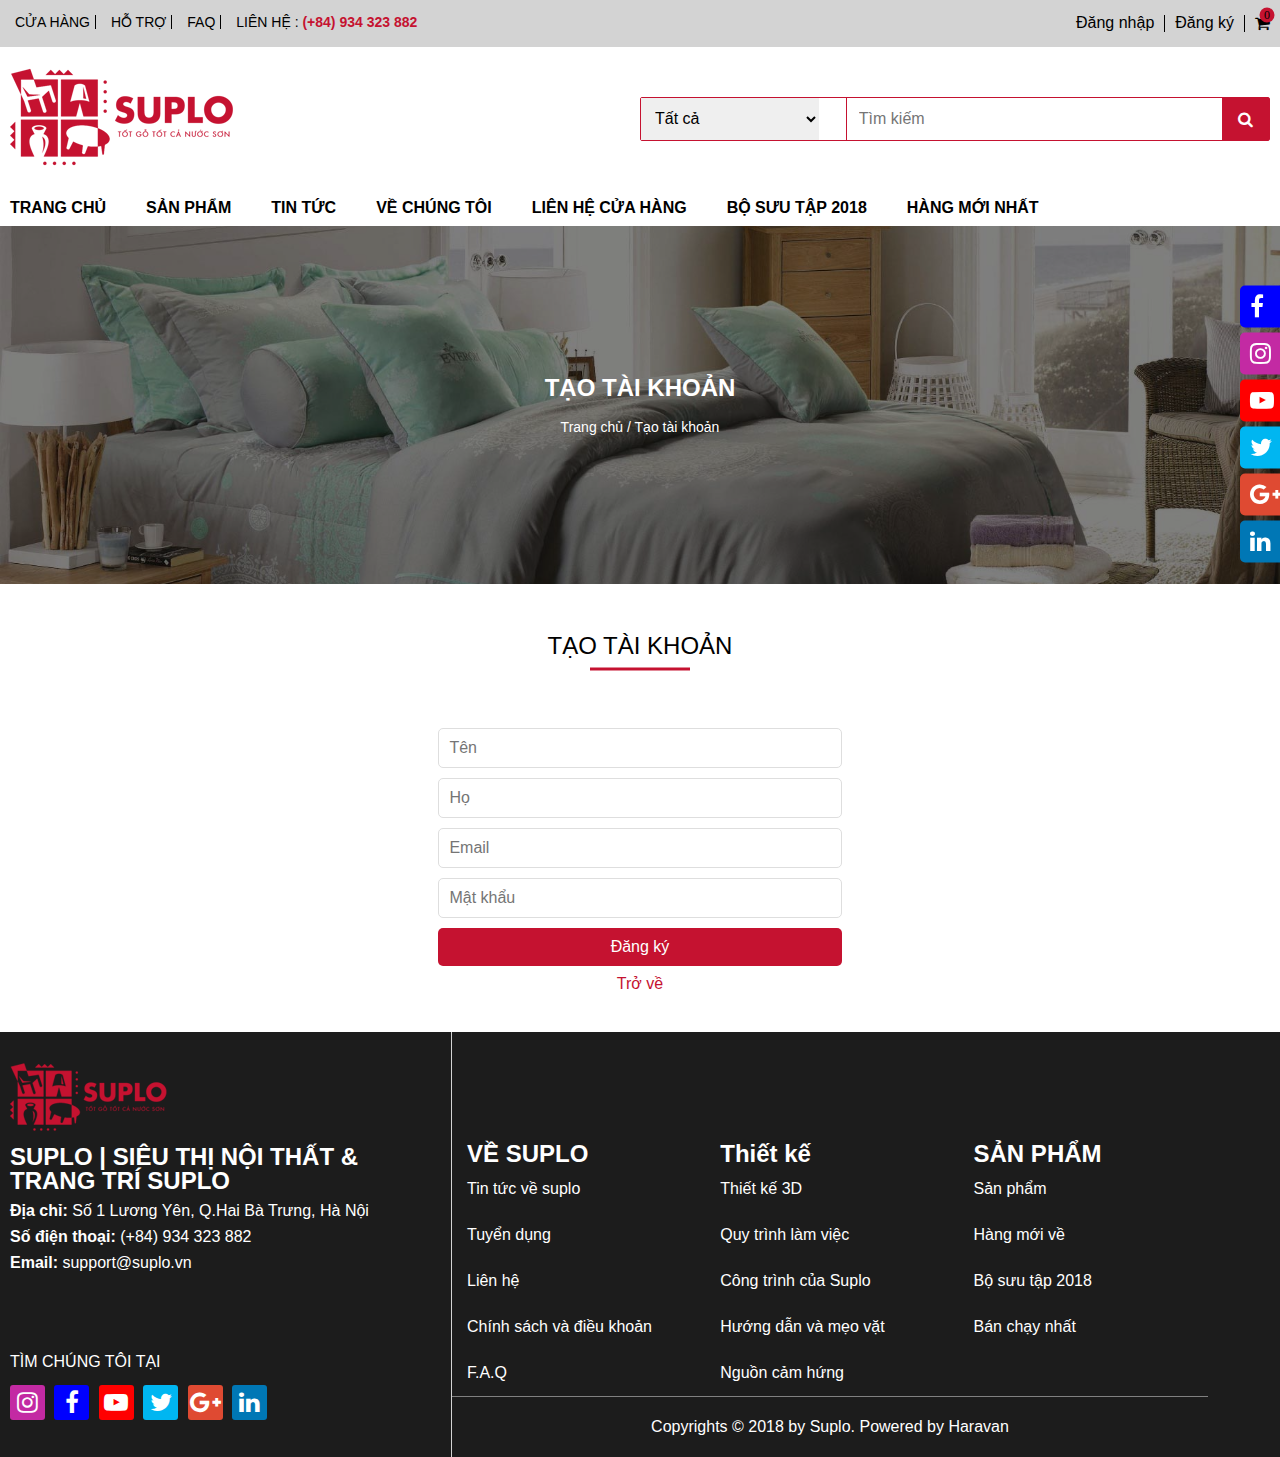
<file: register.html>
<!DOCTYPE html>
<html lang="en">
  <head>
    <meta charset="UTF-8" />
    <meta name="viewport" content="width=device-width, initial-scale=1.0" />
    <link
      rel="stylesheet"
      href="https://stackpath.bootstrapcdn.com/font-awesome/4.7.0/css/font-awesome.min.css"
      integrity="sha384-wvfXpqpZZVQGK6TAh5PVlGOfQNHSoD2xbE+QkPxCAFlNEevoEH3Sl0sibVcOQVnN"
      crossorigin="anonymous"
    />
    <script src="js/jquery.min.js"></script>
    <link rel="stylesheet" href="css/reset.css" />
    <link rel="stylesheet" href="css/style.css" />
    <title>Register</title>
  </head>
  <body>
    <!-- fixed social icon -->
    <div class="fixed-social-icon">
      <a href="" class="facebook"
        ><i class="fa fa-facebook" aria-hidden="true"></i
        ><span>Facebook</span></a
      >
      <a href="" class="instagram"
        ><i class="fa fa-instagram" aria-hidden="true"></i
        ><span>Instagram</span></a
      >
      <a href="" class="youtube"
        ><i class="fa fa-youtube-play" aria-hidden="true"></i
        ><span>Youtube</span></a
      >
      <a href="" class="twitter"
        ><i class="fa fa-twitter" aria-hidden="true"></i><span>Twitter</span></a
      >
      <a href="" class="google"
        ><i class="fa fa-google-plus" aria-hidden="true"></i
        ><span>Google</span></a
      >
      <a href="" class="linkedin"
        ><i class="fa fa-linkedin" aria-hidden="true"></i
        ><span>Linked-in</span></a
      >
      <a href="javascript:avoid(0);" class="back-to-top"
        ><i class="fa fa-chevron-up" aria-hidden="true"></i><span>Top</span></a
      >
    </div>
    <!-- /fixed social icon -->
    <!-- mobile nav -->
    <div class="mobile-nav">
      <a href="./index.html">
        <img src="images/logo-mobile.png" alt="" />
      </a>
      <div class="left">
        <i
          class="fa fa-shopping-cart"
          aria-hidden="true"
          onclick="cartBoxMobile();"
        >
        </i>
        <i class="fa fa-bars" aria-hidden="true"></i>
      </div>
      <div id="cart-box-mobile">
        <i
          class="fa fa-times"
          aria-hidden="true"
          onclick="hideCartBoxMobile();"
        ></i>
        <p class="title">Giỏ hàng trống</p>
        <p class="detail">Bạn chưa có sản phẩm nào trong giỏ hàng</p>
      </div>
      <div class="mobile-mega-menu">
        <div class="title">
          <p>MENU</p>
          <i class="fa fa-times" aria-hidden="true"></i>
        </div>
        <ul class="mobile-sub-menu-1">
          <li>Trang chủ</li>
          <li>
            <p>
              <span class="sub-menu-name">Sản phẩm</span>
              <i class="fa fa-plus sub-menu-show" aria-hidden="true"></i>
              <i class="fa fa-minus sub-menu-hidden" aria-hidden="true"></i>
            </p>
            <ul class="mobile-sub-menu-2">
              <li>
                <p>
                  <span class="sub-menu-name">Các loại tủ</span>
                  <i class="fa fa-plus sub-menu-show" aria-hidden="true"></i>
                  <i class="fa fa-minus sub-menu-hidden" aria-hidden="true"></i>
                </p>
                <ul class="mobile-sub-menu-3">
                  <li>Tủ gỗ</li>
                  <li>Tủ nhà bếp</li>
                  <li>Tủ đựng quần áo</li>
                </ul>
              </li>
              <li>
                <p>
                  <span class="sub-menu-name">Các loại giường</span>
                  <i class="fa fa-plus sub-menu-show" aria-hidden="true"></i>
                  <i class="fa fa-minus sub-menu-hidden" aria-hidden="true"></i>
                </p>
                <ul class="mobile-sub-menu-3">
                  <li>Tủ gỗ</li>
                  <li>Tủ nhà bếp</li>
                  <li>Tủ đựng quần áo</li>
                </ul>
              </li>
              <li>
                <p>
                  <span class="sub-menu-name">Các loại ghế</span>
                  <i class="fa fa-plus sub-menu-show" aria-hidden="true"></i>
                  <i class="fa fa-minus sub-menu-hidden" aria-hidden="true"></i>
                </p>
                <ul class="mobile-sub-menu-3">
                  <li>Tủ gỗ</li>
                  <li>Tủ nhà bếp</li>
                  <li>Tủ đựng quần áo</li>
                </ul>
              </li>
              <li>
                <p>
                  <span class="sub-menu-name">Các loại bàn</span>
                  <i class="fa fa-plus sub-menu-show" aria-hidden="true"></i>
                  <i class="fa fa-minus sub-menu-hidden" aria-hidden="true"></i>
                </p>
                <ul>
                  <li class="mobile-sub-menu-3">Tủ gỗ</li>
                  <li>Tủ nhà bếp</li>
                  <li>Tủ đựng quần áo</li>
                </ul>
              </li>
            </ul>
          </li>
          <li>
            <p>
              <span class="sub-menu-name">Tin tức</span>
              <i class="fa fa-plus sub-menu-show" aria-hidden="true"></i>
              <i class="fa fa-minus sub-menu-hidden" aria-hidden="true"></i>
            </p>
            <ul class="mobile-sub-menu-2">
              <li>
                <p>
                  <span class="sub-menu-name">Tin tức chung</span>
                  <i class="fa fa-plus sub-menu-show" aria-hidden="true"></i>
                  <i class="fa fa-minus sub-menu-hidden" aria-hidden="true"></i>
                </p>
                <ul>
                  <li>
                    Trong nước
                  </li>
                  <li>
                    Thế giới
                  </li>
                </ul>
              </li>
              <li>Hướng dẫn bảo quản</li>
              <li>Chất liệu</li>
            </ul>
          </li>
          <li>Về chúng tôi</li>
          <li>Liên hệ cửa hàng</li>
          <li>Bộ sưu tập 2018</li>
          <li>Hàn mới nhất</li>
          <li><a href="./login.html">Đăng nhập</a></li>
          <li><a href="./register.html">Đăng ký</a></li>
        </ul>
      </div>
    </div>
    <!-- /mobile nav -->
    <!-- pc nav -->
    <!-- header -->
    <header>
      <div class="box">
        <div class="left">
          <ul>
            <li><a href="./collection.html">Cửa Hàng</a></li>
            <li><a href="./contact.html">Hỗ Trợ</a></li>
            <li><a href="">FAQ</a></li>
            <li>
              <a href="tel:(+84) 934 323 882"
                >Liên hệ :<span style="color: #c51230; font-weight: bold;">
                  (+84) 934 323 882</span
                ></a
              >
            </li>
          </ul>
        </div>
        <div class="right">
          <ul>
            <li><a href="./login.html">Đăng nhập</a></li>
            <li><a href="./register.html">Đăng ký</a></li>
            <div class="cart">
              <i
                class="fa fa-shopping-cart"
                aria-hidden="true"
                onclick="myFunction();"
              ></i>
              <div id="cart-box">
                <i
                  class="fa fa-times"
                  aria-hidden="true"
                  onclick="closeFunction();"
                ></i>
                <p class="title">Giỏ hàng trống</p>
                <p class="detail">
                  bạn chưa có sản phẩm nào trong giỏ hàng
                </p>
              </div>
            </div>
          </ul>
        </div>
      </div>
    </header>
    <!-- /header -->
    <!-- nav -->
    <div class="container">
      <div class="middle">
        <!-- logo -->
        <div class="brand">
          <div class="logo">
            <a href="./index.html">
              <img src="images/logo.png" alt="" />
            </a>
          </div>
          <div class="search-box">
            <form action="">
              <div>
                <select name="category" id="category">
                  <option value="">Tất cả</option>
                  <option value="">Sản phẩm tiêu biểu</option>
                  <option value="">Bàn Gỗ</option>
                  <option value="">Ghế gỗ</option>
                  <option value="">Giường ngủ</option>
                  <option value="">Tủ gỗ</option>
                </select>
              </div>
              <input type="text" name="" id="" placeholder="Tìm kiếm" />
              <button type="submit">
                <i class="fa fa-search" aria-hidden="true"></i>
              </button>
            </form>
          </div>
        </div>
        <!-- /logo -->
        <!-- mobile-search-box -->
        <div class="mobile-search-box">
          <form action="">
            <select name="" id="">
              <option value="">Tất cả</option>
              <option value="">Sản phẩm tiêu biểu</option>
              <option value="">Bàn Gỗ</option>
              <option value="">Ghế gỗ</option>
              <option value="">Giường ngủ</option>
              <option value="">Tủ gỗ</option>
            </select>
            <div class="input-search-mobile">
              <input type="text" name="" id="" placeholder="Tìm kiếm" />
              <i class="fa fa-search" aria-hidden="true"></i>
            </div>
          </form>
        </div>
        <!-- /mobile-search-box -->
        <!-- nav -->
        <nav>
          <ul>
            <li><a href="./index.html">Trang chủ</a></li>
            <li class="mega">
              <a href="./collection.html">sản phẩm</a>
              <div class="product">
                <ul>
                  <li class="product-category">
                    <a class="title" href="./collection.html">Các loại tủ</a>
                    <ul>
                      <li>
                        <a href="./collection.html">Tủ gỗ</a>
                      </li>
                      <li>
                        <a href="./collection.html">Tủ nhà bếp</a>
                      </li>
                      <li>
                        <a href="./collection.html">
                          Tủ đựng quần áo
                        </a>
                      </li>
                    </ul>
                  </li>
                  <li class="product-category">
                    <a class="title" href="./collection.html">Các loại tủ</a>
                    <ul>
                      <li>
                        <a href="./collection.html">Tủ gỗ</a>
                      </li>
                      <li>
                        <a href="./collection.html">Tủ nhà bếp</a>
                      </li>
                      <li>
                        <a href="./collection.html">
                          Tủ đựng quần áo
                        </a>
                      </li>
                    </ul>
                  </li>
                  <li class="product-category">
                    <a class="title" href="./collection.html">Các loại tủ</a>
                    <ul>
                      <li>
                        <a href="./collection.html">Tủ gỗ</a>
                      </li>
                      <li>
                        <a href="./collection.html">Tủ nhà bếp</a>
                      </li>
                      <li>
                        <a href="./collection.html">
                          Tủ đựng quần áo
                        </a>
                      </li>
                    </ul>
                  </li>
                  <li class="product-category">
                    <a class="title" href="./collection.html">Các loại tủ</a>
                    <ul>
                      <li>
                        <a href="./collection.html">Tủ gỗ</a>
                      </li>
                      <li>
                        <a href="./collection.html">Tủ nhà bếp</a>
                      </li>
                      <li>
                        <a href="./collection.html">
                          Tủ đựng quần áo
                        </a>
                      </li>
                      <li>
                        <a href="./collection.html">Tủ gỗ</a>
                      </li>
                      <li>
                        <a href="./collection.html">Tủ nhà bếp</a>
                      </li>
                      <li>
                        <a href="./collection.html">
                          Tủ đựng quần áo
                        </a>
                      </li>
                    </ul>
                  </li>
                  <li>
                    <a href="./collection.html">
                      <img
                        style="width: 100%;"
                        src="images/megamenu.png"
                        alt=""
                      />
                    </a>
                  </li>
                </ul>
              </div>
            </li>
            <li class="news">
              <a href="./news.html">
                Tin tức
              </a>
              <div class="sub-news-1">
                <ul>
                  <li class="mega-news">
                    <a href="./news.html"
                      >Tin tức chung<i
                        class="fa fa-arrow-right"
                        aria-hidden="true"
                      ></i
                    ></a>
                    <div class="sub-news-2">
                      <ul>
                        <li><a href="./news.html">Trong nước</a></li>
                        <li><a href="./news.html">Thế giới</a></li>
                      </ul>
                    </div>
                  </li>
                  <li><a href="./news.html">Hướng dẫn bảo quản</a></li>
                  <li><a href="./news.html">Chất liệu</a></li>
                </ul>
              </div>
            </li>
            <li><a href="./contact.html">Về chúng tôi</a></li>
            <li><a href="./contact.html">liên hệ cửa hàng</a></li>
            <li><a href="./collection.html">bộ sưu tập 2018</a></li>
            <li><a href="./collection.html">hàng mới nhất</a></li>
          </ul>
        </nav>
        <!-- /nav -->
      </div>
    </div>
    <!-- / nav  -->
    <!-- PAGE thumbnail -->
    <div class="news-page">
      <div class="background-image">
        <div class="rgba-background"></div>
        <div class="content">
          <h2 class="title">tạo tài khoản</h2>
          <p><a href="./index.html">Trang chủ</a> / Tạo tài khoản</p>
        </div>
      </div>
    </div>
    <!-- /PAGE thumbnail -->
    <!-- all content gone here -->
    <div class="container">
      <div class="middle">
        <div class="feature-product">
          <p class="title">tạo tài khoản</p>
        </div>
        <div class="login-form">
          <form action="register" method="post">
            <input type="firstName" required placeholder="Tên" />
            <input type="lastName" required placeholder="Họ" />
            <input type="email" required placeholder="Email" />
            <input type="password" required placeholder="Mật khẩu" />
            <input type="submit" value="Đăng ký" />
            <a href="">Trở về</a>
          </form>
        </div>
      </div>
    </div>
    <!-- /al content gone here -->
    <!-- footer -->
    <div class="footer-container">
      <footer>
        <div class="wrapper">
          <div class="left">
            <div class="top">
              <img src="images/footer-logo.png" alt="" />
              <h2 class="title">SUPLO | SIÊU THỊ NỘI THẤT & TRANG TRÍ SUPLO</h2>
              <p>
                <span>Địa chỉ:</span> Số 1 Lương Yên, Q.Hai Bà Trưng, Hà Nội
              </p>
              <p>
                <span>Số điện thoại:</span>
                <a href="tel:(+84) 934 323 882">(+84) 934 323 882</a>
              </p>
              <p>
                <span>Email:</span>
                <a href="mail:support@suplo.vn">support@suplo.vn</a>
              </p>
            </div>
            <div class="social">
              <p>TÌM CHÚNG TÔI TẠI</p>
              <a href="https://instagram.com"
                ><i class="fa fa-instagram" aria-hidden="true"></i
              ></a>
              <a href="https://facebook.com"
                ><i class="fa fa-facebook" aria-hidden="true"></i
              ></a>
              <a href="https://youtube.com"
                ><i class="fa fa-youtube-play" aria-hidden="true"></i
              ></a>
              <a href="https://twitter.com"
                ><i class="fa fa-twitter" aria-hidden="true"></i
              ></a>
              <a href="https://google.com"
                ><i class="fa fa-google-plus" aria-hidden="true"></i
              ></a>
              <a href="https://linkedin.com"
                ><i class="fa fa-linkedin" aria-hidden="true"></i
              ></a>
            </div>
          </div>
          <div class="right">
            <div class="top">
              <ul>
                <li>
                  <div style="padding-left: 15px;">
                    <h2>VỀ SUPLO</h2>
                    <ul>
                      <li><a href="./news.html">Tin tức về suplo</a></li>
                      <li><a href="./news.html">Tuyển dụng</a></li>
                      <li><a href="./contact.html">Liên hệ</a></li>
                      <li>
                        <a href="./contact.html">Chính sách và điều khoản</a>
                      </li>
                      <li><a href="./contact.html">F.A.Q</a></li>
                    </ul>
                  </div>
                </li>
                <li>
                  <div>
                    <h2>Thiết kế</h2>
                    <ul>
                      <li><a href="./collection.html">Thiết kế 3D</a></li>
                      <li>
                        <a href="./collection.html">Quy trình làm việc</a>
                      </li>
                      <li>
                        <a href="./collection.html">Công trình của Suplo</a>
                      </li>
                      <li>
                        <a href="./collection.html">Hướng dẫn và mẹo vặt</a>
                      </li>
                      <li><a href="./collection.html">Nguồn cảm hứng</a></li>
                    </ul>
                  </div>
                </li>
                <li>
                  <div>
                    <h2>SẢN PHẨM</h2>
                    <ul>
                      <li><a href="./collection.html">Sản phẩm</a></li>
                      <li><a href="./collection.html">Hàng mới về</a></li>
                      <li><a href="./collection.html">Bộ sưu tập 2018</a></li>
                      <li><a href="./collection.html">Bán chạy nhất</a></li>
                    </ul>
                  </div>
                </li>
              </ul>
            </div>
            <div class="bottom">
              <div class="copyright">
                Copyrights © 2018 by Suplo. Powered by Haravan
              </div>
            </div>
          </div>
        </div>
        <div class="mobile-footer">
          <ul>
            <li>
              <a href="./collection.html">
                <i class="fa fa-tag" aria-hidden="true"></i>
                <p>Hàng mới</p>
              </a>
            </li>
            <li>
              <a href="./collection.html">
                <i class="fa fa-gift" aria-hidden="true"></i>
                <p>Khuyến mãi</p>
              </a>
            </li>
            <li>
              <a href="./login.html">
                <i class="fa fa-user" aria-hidden="true"></i>
                <p>Tài khoản</p>
              </a>
            </li>
            <li>
              <a href="./contact.html">
                <i
                  class="fa fa-phone"
                  style="transform: rotate(270deg);"
                  aria-hidden="true"
                ></i>
                <p>Liên hệ</p>
              </a>
            </li>
            <li>
              <a href="./login.html">
                <i class="fa fa-shopping-cart" aria-hidden="true"></i>
                <p>Giỏ hàng</p>
              </a>
            </li>
          </ul>
        </div>
      </footer>
    </div>
    <!-- /footer -->
  </body>
  <script src="js/index.js"></script>
</html>
</file>
<file: css/style.css>
html {
  scroll-behavior: smooth;
  font-family: "SFUFuturaBook", Helvetica, Arial, sans-serif;
  box-sizing: border-box;
}
.container {
  font-size: 16px;
  margin: 0 auto;
}
/* custom owl carousel */
.slide-top {
  position: relative;
}

/* custom owl carousel */
i {
  cursor: pointer;
}
header {
  background: lightgray;
  padding: 5px;
}
header .box {
  width: 1260px;
  margin: 0 auto;
  padding: 10px 0;
  display: flex;
  justify-content: space-between;
}

header .left ul {
  list-style: none;
  display: flex;
  font-size: 14px;
}
header .left ul li {
  border-right: 1.5px solid black;
  margin-right: 10px;
}
header .left ul li a {
  text-decoration: none;
  color: black;
  padding: 0 5px;
  text-transform: uppercase;
}
header .left ul li:last-child {
  border-right: none;
}
header .left ul li a:hover {
  color: #c51230;
}
header .left ul li:hover {
  border-right-color: #c51230;
}
header .right ul {
  display: flex;
}
header .right ul li {
  margin-right: 10px;
  border-right: 1.5px solid black;
}
header .right ul li a {
  padding-right: 10px;
  color: black;
  text-decoration: none;
}
header .fa-shopping-cart {
  position: relative;
  cursor: pointer;
}
header .fa-shopping-cart::after {
  content: "0";
  font-size: 12px;
  width: 15px;
  line-height: 15px;
  text-align: center;
  border-radius: 50%;
  position: absolute;
  top: 0;
  right: 0;
  transform: translate(30%, -50%);
  background-color: #c51230;
  z-index: 1;
}
header .right ul li:hover {
  border-right-color: #c51230;
}
header .right ul li a:hover {
  color: #c51230;
}
.cart {
  position: relative;
}
.cart #cart-box {
  position: absolute;
  top: 140%;
  left: calc(-280px + 90%);
  min-width: 280px;
  text-transform: uppercase;
  background: white;
  align-items: center;
  box-shadow: -2px 0 2px gray, 2px 0 2px gray, 0 -2px 2px gray, 0 2px 2px gray;
  display: none;
  z-index: 10;
}
#cart-box .fa-times {
  position: absolute;
  top: -8px;
  right: -8px;
  width: 15px;
  line-height: 19px;
  padding: 2px;
  text-align: center;
  align-items: center;
  background: #c51230;
  color: white;
  border-radius: 50%;
  z-index: 2;
  cursor: pointer;
}
#cart-box .title {
  width: 95%;
  border-radius: 5px;
  position: relative;
  top: 5px;
  padding: 5px;
  margin: 0 auto;
  background-color: #c51230;
  font-weight: bold;
  color: white;
}
#cart-box .detail {
  width: 95%;
  padding: 10px 5px;
}

/* middle */
.middle {
  width: 1260px;
  margin: 0 auto;
  position: relative;
  transition: 0.5s;
}
/* brand css */
.brand {
  display: flex;
  justify-content: space-between;
  align-items: center;
  margin: 20px 0;
}
.search-box{
  width: 50%;
}
.search-box form {
  display: flex;
  border: 1px solid #c51230;
  border-radius: 2px;
}
.search-box form > div{
  border-right: 1px solid #c51230;
  width: 35%;
}
.search-box select {
  cursor: pointer;
  height: 100%;
  border: none;
  outline: none;
  position: relative;
  font-size: 16px;
  padding: 0 10px;
}
.search-box select::before {
  content: "";
  position: absolute;
  top: 0;
  right: 0;
  width: 1px;
  height: 100%;
  background: #c51230;
  z-index: 1;
}
.search-box input[type="text"] {
  width: 60%;
  border: none;
  outline: none;
  font-size: 16px;
  padding: 12px;
}
.search-box button {
  border: none;
  background: #c51230;
  color: white;
  font-size: 16px;
}
.search-box button .fa-search {
  padding: 8px 10px;
}
.mobile-search-box {
  margin: 10px 0;
  display: none;
}
/* nav */
.mobile-search-box form {
  width: 100%;
  font-size: 16px;
  border-radius: 5px;
  display: flex;
  align-items: center;
}
.mobile-search-box form select {
  width: 30%;
  border: 1px solid lightgray;
  font-size: 16px;
  padding: 10px 20px;
  border-radius: 5px 0 0 5px;
}
.mobile-search-box form .input-search-mobile {
  display: flex;
  width: 70%;
}
.mobile-search-box form .input-search-mobile input {
  font-size: 16px;
  padding: 10px 20px;
  border: 1px solid lightgray;
  width: 90%;
}
.mobile-search-box form .input-search-mobile i {
  font-size: 16px;
  padding: 10px 20px;
  border: 1px solid lightgray;
  border-radius: 0 5px 5px 0;
  background: #c51230;
}
nav {
  text-transform: uppercase;
  font-weight: bold;
  position: relative;
}
nav > ul {
  display: flex;
}
nav > ul > li {
  cursor: pointer;
  /* width: 20%; */
  margin-right: 40px;
  padding: 10px 0;
}
nav > ul > li:hover {
  color: #c51230;
}
nav > ul > li > a:hover {
  color: #c51230;
}
nav ul li .product {
  position: absolute;
  top: 100%;
  left: 0;
  width: 100%;
  box-shadow: -2px 0 1px lightgray, 2px 0 1px lightgray, 0 -2px 1px lightgray,
    0 2px 1px lightgray;
  display: none;
  background: white;
  z-index: 9999;
}
/* .mega:hover > .product{
  display: block;
  width: 100%;
} */
nav ul li .product .title {
  display: block;
  width: 100%;
  text-align: center;
  padding: 10px 0;
  background: #c51230;
  color: white;
  z-index: 4;
}
.product-category {
  z-index: 3;
}
.product-category ul {
  height: 250px;
  border: 1px solid lightgray;
  /* border-right: 2px solid gray; */
  overflow-y: scroll;
}
.product-category ul::-webkit-scrollbar {
  width: 5px;
}
.product-category ul::-webkit-scrollbar-thumb {
  background: #c51230;
}
.product-category ul::-webkit-scrollbar-track {
  background: lightgray;
}
.product-category ul li {
  padding: 15px 0;
  width: 100%;
  border-bottom: 1px dashed gray;
}
.product-category ul li:last-child {
  border-bottom: none;
}
.product-category ul li a {
  padding-left: 5px;
}
.product > ul {
  display: flex;
}
.product > ul > li {
  width: 20%;
  padding: 10px;
}
/* news sub-menu */
.news {
  position: relative;
}
.news .sub-news-1 {
  position: absolute;
  top: 100%;
  left: 0;
  min-width: 200px;
  box-shadow: -2px 0 1px gray, 2px 0 1px gray, 0 -2px 1px gray, 0 2px 1px gray;
  display: none;
  background: white;
  z-index: 9999;
}
.news .sub-news-1 ul {
  width: 100%;
}
.news .sub-news-1 ul li {
  border-bottom: 1px dotted gray;
  position: relative;
  width: 100%;
}
.news .sub-news-1 ul li:last-child {
  border-bottom-width: 0;
}
.news .sub-news-1 ul li a {
  display: block;
  padding: 15px 10px;
}
.news .sub-news-1 .sub-news-2 {
  position: absolute;
  left: 101%;
  top: 0;
  width: 200px;
  box-shadow: -2px 0 1px gray, 2px 0 1px gray, 0 -2px 1px gray, 0 2px 1px gray;
  z-index: 9999;
  background: white;
  display: none;
}
.news .sub-news-1 .sub-news-2 ul li {
  border-bottom: 1px dotted gray;
  width: 100%;
}
.news .sub-news-1 .sub-news-2 ul li:last-child {
  border-bottom-width: 0;
}
.news .sub-news-1 .sub-news-2 ul li a {
  padding: 15px 10px;
}
.mega-news > a i {
  float: right;
}
/* slide-top */
.slide-top {
  margin-top: 10px;
}
.slide {
  position: relative;
}
/* san pham tieu bieu */
.feature-product {
  width: 100%;
  margin-top: 50px;
  margin-bottom: 50px;
  text-align: center;
  align-items: center;
}
.feature-product .title {
  text-transform: uppercase;
  font-size: 24px;
  text-align: center;
  position: relative;
  padding-bottom: 20px;
}
.feature-product .title:before {
  content: "";
  position: absolute;
  top: 80%;
  left: 50%;
  transform: translate(-50%, -50%);
  width: 100px;
  height: 3px;
  background: #c51230;
}
.product-item {
  position: relative;
}
.items .product-name {
  font-size: 18px;
  color: #333333;
}
.items .product-img {
  overflow: hidden;
  position: relative;
}
.item .product-img img{
  transition: 0.5s;
}
.item .product-img img:hover{
  transform: scale(1.1);
}
.items .product-img .sale-off{
  position: absolute;
  top: 5px;
  right: 5px;
  width: 40px;
  line-height: 40px;
  text-align: center;
  border-radius: 50%;
  color: white;
  background: #c51230;
}
.items img {
  z-index: 1;
  transition: 0.5s;
}
.items .product-detail {
  text-align: center;
  z-index: 2;
}
.items:hover > div > img {
  transform: scale(1.1);
}
.items .product-type {
  color: black;
  text-transform: uppercase;
  font-weight: bold;
  padding: 10px 0;
}
.items .product-price {
  color: #c51230;
  font-style: italic;
}
.items .product-price sub {
  text-decoration: underline;
}
.items .buy-button {
  margin-top: 10px;
  text-transform: uppercase;
  text-align: center;
  align-items: center;
}
.items .buy-button .sold-out {
  border: none;
  width: 100%;
  font-size: 16px;
  background: gray;
  color: white;
  padding: 7px 5px;
  display: none;
}
.buy-button .buy-now {
  display: flex;
}
.buy-button .buy-now button {
  border: none;
  font-size: 16px;
  padding: 7px 5px;
  width: 50%;
  cursor: pointer;
}
.buy-button .buy-now .add-to-cart {
  background: #f5f5f5;
  color: #777;
}
.buy-button .buy-now .buy {
  background: #c51230;
  color: white;
}
.home-selection {
  text-align: center;
}
.home-selection > .title {
  text-transform: uppercase;
  font-size: 30px;
  position: relative;
  padding: 30px 0;
  margin-bottom: 20px;
}
.home-selection > .title:before {
  content: "";
  position: absolute;
  top: 80%;
  left: 50%;
  transform: translate(-50%, -50%);
  width: 5%;
  height: 3px;
  background: #c51230;
}
.home-selection .item-container {
  display: flex;
  text-align: center;
  justify-content: space-between;
  flex-wrap: wrap;
  align-items: center;
}
.home-selection .item-container .collection {
  position: relative;
  width: 48%;
  margin-bottom: 30px;
  overflow: hidden;
}
.home-selection .item-container .collection-name {
  position: absolute;
  top: 0;
  left: 0;
  width: 40%;
  height: 100%;
  font-size: 32px;
  text-transform: uppercase;
  text-align: center;
  background: black;
  color: white;
  z-index: 100;
}
.home-selection .item-container .collection-name p {
  display: block;
  position: relative;
  top: 50%;
  left: 50%;
  transform: translate(-50%, -50%);
}
.home-selection .item-container .collection div img {
  width: 100%;
  transition: 0.5s;
}
.home-selection .item-container .collection:hover > a > div > img {
  transform: scale(1.2);
}
.home-selection .item-container .collection:hover > a > .collection-name {
  background: #c51230;
}
/* news-box */
.owl-new-box {
  display: flex;
  justify-content: space-between;
  text-align: center;
  align-items: center;
}
.owl-new-box .items .news-images {
  overflow: hidden;
}
.owl-new-box .items .news-images img {
  width: 100%;
  transition: 0.5s;
}
.owl-new-box .items .news-images img:hover {
  transform: scale(1.2);
}
.owl-new-box .items .news-detail .title {
  text-align: justify;
  line-height: 22px;
  word-spacing: 2px;
  padding: 10px 0;
  text-transform: uppercase;
}
.owl-new-box .items .news-detail .title a{
  transition: 0.5s;
}
.owl-new-box .items .news-detail .title a:hover{
  color: #c51230;
}
.owl-new-box .items .news-detail .description {
  text-align: justify;
  font-size: 14px;
  letter-spacing: 0.5px;
  line-height: 18px;
  border-bottom: 1px dotted lightgray;
  padding-bottom: 10px;
}
.owl-new-box .items .news-detail .content {
  margin: 10px 0;
  text-align: justify;
}
.owl-new-box .items .news-detail .content i {
  padding-left: 20px;
  padding-right: 5px;
  color: #c51230;
}
.owl-new-box .items .news-detail .content i:first-child {
  padding-left: 0;
}
/* decoration */
.decoration {
  display: flex;
  justify-content: space-between;
  flex-wrap: wrap;
  margin-bottom: 20px;
}
.decoration-item {
  overflow: hidden;
  position: relative;
  margin-bottom: 20px;
}
.decoration-item:hover > img {
  transform: scale(1.2);
}
.decoration-item img {
  width: 100%;
  transition: 0.5s;
}
.bed {
  width: 100%;
}
.chair {
  width: 48.5%;
}
.bed .decoration-detail {
  position: absolute;
  top: 80%;
  left: 50%;
  transform: translate(-50%, -50%);
}
.chair .decoration-detail {
  position: absolute;
  width: 100%;
  top: 20%;
  left: 50%;
  transform: translate(-50%, -50%);
}
.decoration-item .decoration-detail {
  text-transform: uppercase;
  color: white;
  font-size: 30px;
}
.decoration-item .decoration-detail .decoration-name {
  font-weight: bold;
  line-height: 40px;
  word-spacing: 10px;
  font-size: 32px;
}
.decoration-item .decoration-detail a {
  display: inline-block;
  margin-top: 20px;
  font-size: 20px;
  color: white;
  padding: 10px 30px;
  background: #c51230;
}
.address {
  position: relative;
  width: 100%;
  background: url("../images/google-map-address.png");
  background-repeat: no-repeat;
  background-size: cover;
  background-attachment: fixed;
}
.home-contact-bg {
  position: absolute;
  top: 0;
  left: 0;
  width: 100%;
  height: 100%;
  background: rgba(0, 0, 0, 0.8);
  z-index: 1;
}
.address-detail {
  position: relative;
  margin: 0 auto;
  padding: 100px 0;
  z-index: 10;
}
.address-detail .home-selection .title {
  color: white;
  z-index: 11;
}
.address-detail .home-selection .description {
  margin: 0 auto;
  width: 480px;
  line-height: 1.6em;
  letter-spacing: 0.5px;
  font-size: 14px;
  color: white;
  z-index: 12;
}
.address-btn {
  text-transform: uppercase;
  display: inline-block;
  padding: 7px 10px;
  color: white;
  background: #c51230;
}
/* footer */
footer {
  background: #1c1c1c;
  width: 100%;
}
footer .wrapper {
  margin: 0 auto;
  width: 1260px;
  display: flex;
  flex-wrap: wrap;
  color: white;
}
footer .left {
  width: 35%;
  border-right: 0.5px solid lightgray;
  display: flex;
  flex-wrap: wrap;
}
footer .wrapper .left .top{
  width: 100%;
}
footer .left img {
  padding-top: 30px;
}
footer .left .title {
  font-size: 1.5em;
  font-weight: bold;
  text-transform: uppercase;
  padding: 10px 10px 10px 0;
}
footer .left p {
  padding-bottom: 10px;
}
footer .left p span {
  font-weight: bold;
}
footer .left p a{
  color: white;
  transition: 0.5s;
}
footer .left p a:hover{
  color: #c51230;
}
.social {
  width: 100%;
  margin-top: 50px;
  margin-bottom: 20px;
}
.social p {
  text-transform: uppercase;
}
.social .fa {
  color: white;
  display: inline-block;
  width: 35px;
  text-align: center;
  position: relative;
  line-height: 35px;
  border-radius: 3px;
  font-size: 1.5em;
  margin-right: 5px;
  top: 5px;
  transition: top 0.5s;
}
.social .fa:hover {
  top: 2px;
}
.social .fa-facebook {
  background: blue;
}
.social .fa-instagram {
  background: #c32aa3;
}
.social .fa-youtube-play {
  background: #ff0000;
}
.social .fa-twitter {
  background: #00b6f1;
}
.social .fa-google-plus {
  background: #df4a32;
}
.social .fa-linkedin {
  background: #0077b5;
}
/* footer right side */
footer .wrapper .right {
  width: 60%;
  color: white;
}
footer .wrapper .right .top {
  width: 100%;
}
footer .wrapper .right .top > ul {
  width: 100%;
  display: flex;
  flex-wrap: wrap;
  justify-content: space-between;
  margin-top: 90px;
}
footer .wrapper .right .top > ul > li {
  width: 33%;
  margin-top: 20px;
}
footer .wrapper .right .top > ul > li > div {
  padding-left: 15px;
}
footer .wrapper .right .top > ul > li > div > h2 {
  font-weight: bold;
  font-size: 1.5em;
}
footer .wrapper .right .top > ul > li > div > ul {
  text-align: left;
}
footer .wrapper .right .top > ul > li > div > ul > li {
  padding: 15px 0;
  width: 100%;
}
footer .wrapper .right .top > ul > li > div > ul > li > a {
  color: white;
}
footer .wrapper .right .top > ul > li > div > ul > li > a:hover {
  color: #c51230;
}
footer .wrapper .right .bottom {
  width: 100%;
  border-top: 0.5px solid gray;
}
footer .wrapper .right .bottom .copyright {
  text-align: center;
  line-height: 60px;
}
.popup-modal {
  position: fixed;
  top: 0;
  width: 100%;
  height: 100%;
  background: rgba(0, 0, 0, 0.5);
  z-index: 9999;
  overflow: scroll;
  visibility: hidden;
  opacity: 0;
  transition: 0.5s;
}
.popup {
  position: relative;
  top: 5%;
  margin: 0 auto;
  width: 55%;
  background: url("../images/popup-background.png");
  background-repeat: no-repeat;
  background-position: center;
  background-size: cover;
}
.popup-modal .popup .fa-times {
  position: absolute;
  top: 0;
  left: 100%;
  transform: translate(-50%, -50%);
  cursor: pointer;
  font-size: 20px;
  width: 25px;
  line-height: 25px;
  text-align: center;
  border-radius: 50%;
  background: #c51230;
  color: white;
  z-index: 5;
}
.popup-modal .popup .popup-content {
  height: 100%;
  width: 50%;
  position: relative;
  top: 0;
  left: 50%;
  background: rgba(255, 255, 255, 0.7);
}
.popup-modal .popup .popup-content .content-box {
  height: 100%;
  padding: 15px;
  text-align: justify;
  line-height: 1.8em;
}
.popup-modal .popup .popup-content .content-box h2 {
  font-size: 1.5em;
  color: #c51230;
  text-transform: uppercase;
  font-weight: bold;
  padding: 10px 0;
}
.popup-modal .popup .popup-content .content-box .description {
  margin-bottom: 15px;
  font-size: 16px;
  letter-spacing: 0.5px;
}
.popup-modal .popup .popup-content .content-box ul {
  margin: 0 10px;
  font-size: 16px;
  letter-spacing: 0.5px;
}
.popup-modal .popup .popup-content .content-box .form form {
  height: 40px;
  width: 100%;
  position: relative;
  border: 1px solid #c51230;
  overflow: hidden;
  border-radius: 40px;
}
.popup-modal .popup .popup-content .content-box .form form input {
  border: none;
  width: 100%;
  line-height: 40px;
  font-size: 16px;
  padding-left: 10px;
  outline: none;
}
.popup-modal .popup .popup-content .content-box .form form a {
  position: absolute;
  top: 0;
  left: calc(100% - 40px);
}
.popup-modal .popup .popup-content .content-box .form form a i {
  width: 40px;
  line-height: 40px;
  text-align: center;
  background: #c51230;
  color: white;
  border-radius: 50%;
  margin-right: 2px;
}
.popup-modal .popup .popup-content .content-box .social .fa {
  margin: 0;
  padding: 0;
  border-radius: 50%;
  background: #c51230;
  transition: 0s;
}
/* fixed-social-icon */
.fixed-social-icon {
  position: fixed;
  top: 50%;
  right: -140px;
  transform: translateY(-50%);
  z-index: 9000;
  transition: 1s;
}
.fixed-social-icon a {
  position: relative;
  width: 180px;
  left: 0;
  display: block;
  margin-bottom: 5px;
  border-radius: 5px 0 0 5px;
  transition: 1s;
  color: white;
}
.fixed-social-icon .facebook {
  background: blue;
}
.fixed-social-icon .instagram {
  background: #c32aa3;
}
.fixed-social-icon .youtube {
  background: #ff0000;
}
.fixed-social-icon .google {
  background: #df4a32;
}
.fixed-social-icon .twitter {
  background: #00b6f1;
}
.fixed-social-icon .linkedin {
  background: #0077b5;
}
.fixed-social-icon .back-to-top {
  background: #c51230;
  visibility: hidden;
  opacity: 0;
}
.fixed-social-icon a span {
  display: inline-block;
  font-size: 20px;
  line-height: 40px;
}
.fixed-social-icon a i {
  font-size: 24px;
  width: 40px;
  height: 40px;
  line-height: 40px;
  padding: 0 10px;
}
.fixed-social-icon a:hover {
  left: calc(50px - 100%);
}
/* mobile-footer */
.mobile-footer {
  background: #c51230;
  position: fixed;
  bottom: 0;
  display: none;
  z-index: 9990;
  width: 480px;
  height: 60px;
}
.mobile-footer ul {
  display: flex;
  justify-content: space-between;
  text-align: center;
  align-items: center;
  color: white;
}
.mobile-footer ul li {
  padding: 5px 0;
  width: 20%;
}
.mobile-footer ul li i {
  font-size: 24px;
}
.mobile-footer ul li a{
  color: white;
}
.mobile-footer ul li p {
  margin: 5px 0;
  height: 30px;
}
.mobile-nav {
  width: 100%;
  height: 60px;
  padding: 10px 0;
  display: flex;
  justify-content: space-between;
  align-items: center;
  text-align: center;
  background: #c51230;
  color: white;
  position: relative;
  display: none;
  z-index: 9998;
  transition: 0.4s;
}
.mobile-nav > a{
  height: 100%;
}
.mobile-nav img {
  height: 100%;
  padding: 0 20px;
}
#cart-box-mobile {
  position: absolute;
  width: 70%;
  top: 100%;
  left: 50%;
  transform: translate(-50%, -50%);
  background: white;
  display: none;
}
#cart-box-mobile .fa-times {
  position: absolute;
  top: -8px;
  right: -8px;
  width: 15px;
  height: 15px;
  text-align: center;
  align-items: center;
  background: #c51230;
  color: white;
  border-radius: 50%;
  z-index: 2;
  cursor: pointer;
}
#cart-box-mobile .title {
  width: 95%;
  border-radius: 5px;
  position: relative;
  top: 5px;
  padding: 5px;
  margin: 0 auto;
  background-color: #c51230;
  font-weight: bold;
  color: white;
}
#cart-box-mobile .detail {
  width: 95%;
  padding: 10px 5px;
  color: black;
}

.mobile-nav .left {
  font-size: 32px;
}
.mobile-nav .left i {
  padding: 0 10px;
}
.mobile-nav .left .fa-shopping-cart {
  position: relative;
}
.mobile-nav .left .fa-shopping-cart::after {
  content: "0";
  position: absolute;
  top: -10px;
  right: 0;
  width: 20px;
  line-height: 20px;
  font-size: 1rem;
  border-radius: 50%;
  background: white;
  color: black;
  z-index: 5;
}
.mobile-mega-menu {
  width: 40%;
  height: 100%;
  position: fixed;
  top: 0;
  right: -100%;
  z-index: 1000;
  background: rgba(197, 18, 48, 0.8);
  overflow: scroll;
  color: white;
  transition: 0.4s;
}
.mobile-mega-menu a{
  color: white;
}
.mobile-mega-menu .title {
  display: flex;
  justify-content: space-between;
  font-size: 2rem;
  line-height: 2rem;
  border-bottom: 1px solid white;
  text-transform: uppercase;
  font-weight: bold;
  padding: 10px 0 10px 10px;
}
.mobile-mega-menu .title i {
  padding-right: 30px;
}
.mobile-mega-menu .mobile-sub-menu-1 > li {
  border-bottom: 1px dashed rgba(255, 255, 255, 0.7);
  padding: 15px 0px 15px 20px;
  text-align: left;
  font-weight: bold;
  text-transform: uppercase;
  font-size: 14px;
  transition: 0.3s;
}
.mobile-mega-menu .mobile-sub-menu-1 li i {
  float: right;
  padding-right: 2rem;
}
.mobile-mega-menu .mobile-sub-menu-1 .fa-minus {
  display: none;
}
.mobile-mega-menu .mobile-sub-menu-1 > li:hover {
  border-left: 2px solid white;
}
.sub-menu-name {
  position: relative;
}
.sub-menu-name::before {
  content: "";
  position: absolute;
  bottom: 0em;
  left: 0;
  width: 0%;
  height: 1px;
  background: white;
  transition: ease 0.5s;
}
.mobile-mega-menu .mobile-sub-menu-1 li:hover > p > .sub-menu-name::before {
  width: 100%;
}
.mobile-mega-menu .mobile-sub-menu-1 .mobile-sub-menu-2 {
  width: 100%;
  display: none;
}
.mobile-mega-menu .mobile-sub-menu-1 .mobile-sub-menu-2 li {
  font-size: 1rem;
  text-transform: none;
  font-weight: normal;
  padding: 10px;
}
.mobile-mega-menu .mobile-sub-menu-1 .mobile-sub-menu-2 li i {
  font-size: 1rem;
  font-weight: normal;
}
.mobile-mega-menu .mobile-sub-menu-1 .mobile-sub-menu-2 ul {
  display: none;
}
.mobile-mega-menu::-webkit-scrollbar {
  width: 5px;
}
.mobile-mega-menu::-webkit-scrollbar-thumb {
  background: white;
}

/* NEWS PAGE */
.news-page {
  width: 100%;
  transition: all 0.3s ease;
}
.background-image {
  position: relative;
  background: url("../images/news-page-bg.png");
  background-repeat: no-repeat;
  background-attachment: fixed;
  background-size: cover;
}
.news-page .background-image .rgba-background {
  position: absolute;
  top: 0;
  left: 0;
  background: rgba(0, 0, 0, 0.5);
  width: 100%;
  height: 100%;
  z-index: 1;
}
.news-page .background-image .content {
  position: relative;
  width: 100%;
  padding: 150px 0;
  color: white;
  z-index: 2;
}
.news-page .background-image .content .title {
  width: 100%;
  text-align: center;
  font-size: 24px;
  text-transform: uppercase;
  font-weight: bold;
  padding-bottom: 20px;
}
.news-page .background-image .content p {
  width: 100%;
  text-align: center;
  font-size: 14px;
}
.news-page .background-image .content p a {
  color: white;
}
.news-page .background-image .content p a:hover {
  color: #c51230;
}
#news {
  margin-top: 50px;
}
#news .middle {
  display: flex;
  flex-wrap: wrap;
  justify-content: space-between;
}
#news .middle .left {
  width: 70%;
}
#news .middle .left ul li {
  margin-bottom: 30px;
}
#news .middle .left ul li .item-container {
  display: flex;
  width: 100%;
}
#news .middle .left ul li .item-container .news-images {
  width: 75%;
  overflow: hidden;
}
#news .middle .left ul li .item-container .news-images img {
  width: 100%;
  transition: 0.5s;
}
#news .middle .left ul li .item-container .news-images img:hover {
  transform: scale(1.2);
}
#news .middle .left ul li .item-container .news-detail {
  padding: 0 20px 0 30px;
}
#news .middle .left ul li .item-container .news-detail .title {
  font-size: 16px;
  text-transform: uppercase;
  line-height: 1.5rem;
  font-weight: bold;
  padding-bottom: 10px;
}
#news .middle .left ul li .item-container .news-detail .title a:hover {
  color: #c51230;
}
#news .middle .left ul li .item-container .news-detail .content {
  padding-bottom: 10px;
}
#news .middle .left ul li .item-container .news-detail .content i {
  color: #c51230;
  padding-right: 5px;
}
#news .middle .left ul li .item-container .news-detail .content span {
  padding-right: 10px;
}
#news .middle .left ul li .item-container .news-detail .description {
  font-size: 16px;
  letter-spacing: 0.5px;
  text-align: justify;
}
#news .middle .left ul li .item-container .news-detail .see-more {
  padding-top: 10px;
  font-size: 14px;
}
#news .middle .left ul li .item-container .news-detail .see-more:hover > a {
  color: #c51230;
}
#news .middle .right {
  width: 28%;
}
#news .middle .right .title {
  text-transform: uppercase;
  font-size: 1.5rem;
  position: relative;
  padding-bottom: 10px;
}
#news .middle .right .title:before {
  content: "";
  position: absolute;
  top: 100%;
  left: 0%;
  transform: translate(0, -50%);
  width: 25%;
  height: 3px;
  background: #c51230;
}
#news .middle .right .top ul {
  margin-top: 20px;
  margin-bottom: 50px;
}
#news .middle .right .top ul li {
  position: relative;
  width: 100%;
  padding-bottom: 10px;
}
#news .middle .right .top ul li a {
  display: block;
}
#news .middle .right .top ul li a::before {
  content: "(7)";
  position: absolute;
  top: 0;
  right: 10%;
}
#news .middle .right .top ul li a:hover {
  color: #c51230;
}
#news .middle .right .mid ul {
  margin-top: 20px;
  display: flex;
  flex-wrap: wrap;
}
#news .middle .right .mid ul li {
  margin-bottom: 10px;
  width: 100%;
}
#news .middle .right .mid ul li .item {
  display: flex;
  justify-content: space-between;
}
#news .middle .right .mid ul li .item .item-image {
  width: 35%;
  overflow: hidden;
}
#news .middle .right .mid ul li .item .item-image img {
  width: 100%;
  transition: 0.5s;
}
#news .middle .right .mid ul li .item .item-image img:hover {
  transform: scale(1.2);
}
#news .middle .right .mid ul li .item .content {
  width: 60%;
  line-height: 1.2rem;
  padding: 0 15px;
}
#news .middle .right .mid ul li .item .content a p:hover {
  color: #c51230;
}
#news .middle .right .mid ul li .item .content i {
  padding-top: 10px;
  padding-right: 5px;
  color: #c51230;
}
#news .middle .right .bottom ul {
  margin-top: 20px;
  display: flex;
  flex-wrap: wrap;
}
#news .middle .right .bottom ul li {
  margin: 0 15px 10px 0;
}
#news .middle .right .bottom ul li a {
  display: inline-block;
  padding: 10px;
  border: 1px solid lightgray;
}
#news .middle .right .bottom ul li a:hover {
  color: #c51230;
  border: 1px dashed #c51230;
}
#news .middle .right .facebook-iframe {
  margin-top: 70px;
  margin-bottom: 30px;
}
#blog .blog-title{
  text-transform: uppercase;
  font-weight: bold;
  font-size: 20px;
  margin-bottom: 20px;
}
#blog .blog-content{
padding-bottom: 10px;
}
#blog .blog-content i{
  color: #c51230;
  margin-right: 5px;
}
#blog .blog-content span{
  padding-right: 10px;
}
#blog .blog-detail{
  padding: 0 10px;
}
#blog .blog-detail p{
margin: 10px 0;
line-height: 1.5rem;
letter-spacing: 0.5px;
text-align: justify;
}
#blog .blog-detail .images{
  width: 100%;
}
#blog .blog-detail .images img{
  width: 100%;
}
#blog .tag{
  margin:  20px 0;
}
#blog .tag a{
  padding: 5px 10px;
  border: 1px solid lightgray;
}
#blog .tag a:hover{
  border: 1px dashed #c51230;
  color: #c51230;
}
#blog .blog-carousel{
  margin-bottom: 20px;
}
#collection .middle{
  margin-top: 20px;
  margin-bottom: 20px;
}
#collection .middle .left{
  width: 18%;
  transition: all 0.5s;
}
#collection .collection-category a {
  display: flex;
  justify-content: space-between;
  border-bottom: 1px dashed lightgray;
  padding-bottom: 15px;
}

#collection .collection-category .category-name{
  font-size: 16px;
  font-weight: bold;
}
#collection .collection-category .category-show-hide{
  color: #c51230;
  font-size: 12px;
}
#collection .collection-category .show-hide-collection .fa-plus{
display: none;
}
#collection .collection-category .check-box{
  position: relative;
  font-size: 14px;
  line-height: 18px;
}
#collection .collection-category .check-box input{
  position: absolute;
  opacity: 0;
  cursor: pointer;
  z-index: 1;
}
#collection .collection-category .check-box .checkmark{
  position: absolute;
  top: 0;
  left: 0;
  height: 15px;
  width: 15px;
  border: 1px solid lightgrey;
  border-radius: 2px;
}
#collection .collection-category .check-box i{
  position: absolute;
  top: 0;
  left: 0;
  color: #df4a32;
  opacity: 0;
  transition: 0.5s;
}
#collection .collection-category .check-box label{
  margin-left: 20px;
}
#collection .collection-category .check-box input:checked ~ i{
  opacity: 1;
}
#collection .middle{
  display: flex;
  justify-content: space-between;
  flex-direction: row-reverse;
}
#collection .middle .left > ul > li{
  margin-bottom: 10px;
}
#collection .middle .left > ul > li > .collection-category > ul > li{
  padding: 5px 0;
}
#collection .collection-category .color-category li{
  display: flex;
}
#collection .collection-category .color-category li .check-box{
  width: 50%;
}
#collection .middle .left ul{
  height: 100%;
  overflow: hidden;
  margin-top: 5px;
  margin-bottom: 5px;
}
#collection .middle .left ul li ul li ul li{
  padding-left: 10px;
  margin-top: 5px;
  font-size: 14px;
}
#collection .middle .right{
  width: 75%;
}
#collection .right .collection-title{
  width: 100%;
}
#collection .right .collection-title .title{
  position: relative;
  font-size: 2em;
  text-align: center;
  padding-bottom: 30px;
}
#collection .right .collection-title .title:before{
  content: "";
  position: absolute;
  top: 90%;
  left: 50%;
  width: 10%;
  height: 2px;
  background: #c51230;
  transform: translate(-50%, -50%);
}
#collection .right .collection-title .sort-box{
  float: right;
  font-size: 16px;
}
#collection .right .collection-title .sort-box select{
padding: 10px;
font-size: 16px;
outline: none;
border: 1px solid lightgray;
border-radius: 2px;
}
#collection .container-items{
  width: 100%;
  display: flex;
  flex-wrap: wrap;
  justify-content: space-between;
}
#collection .product-item{
  width: 31%;
  margin-bottom: 30px;
}
#collection .product-item .product-img img{
  width: 100%;
  transition: 0.5s;
}
#collection .product-item .product-img img:hover{
  transform: scale(1.1);
}
#collection .product-item .product-detail{
  transition: all 0.5s;
}
#collection .product-item .product-detail .product-name{
  margin-bottom: 8px;
}
#collection .product-item .product-detail .product-name:hover{
  color: #c51230;
}
#collection .product-item .product-detail .product-type{
  margin-bottom: 5px;
}
#collection .product-item .product-detail .product-type:hover{
  color: #c51230;
}
#collection .product-item .product-detail .product-price .negative-price{
  color: gray;
  position: relative;
  display: inline-block;
}
#collection .product-item .product-detail .product-price .negative-price:before{
  content: "";
  position: absolute;
  top: 50%;
  left: 0;
  width: 100%;
  height: 2px;
  background: gray;
  z-index: 1;
}
#collection .right .pagination-box{
  text-align: center;
  align-items: center;
  font-size: 24px;
  margin-bottom: 20px;
}
#collection .right .pagination-box span{
  display: inline-block;
  width: 30px;
  line-height: 30px;
  border: 1px solid #f3f3f3;
  background: #f8f8f8;
  border-radius: 5px;
  cursor: pointer;
  transition: 0.5s;
}
#collection .right .pagination-box span:hover{
  background: #c51230;
  color: white;
}
#item-detail{
  display:flex;
  flex-wrap: wrap;
  margin: 50px 0;
}
#item-detail .left{
width: 50%;
display: flex;
flex-wrap: wrap;
justify-content: space-between;
flex-direction: row-reverse;
}
#item-detail .left .small-box{
  width: 15%;

}
#item-detail .left .big-image{
  width: 80%;
}
#item-detail .left .big-image div img{
  width: 100%;
}
#item-detail .left .small-box img{
  width: 100%;
}
#item-detail .left .small-box ul{
  display: flex;
  flex-wrap: wrap;
  justify-content: center;
}
#item-detail .left .small-box ul li{
  border: 1px solid lightgray;
  margin-bottom: 10px;
  transition: 0.5s;
  cursor: pointer;
}
#item-detail .left .small-box ul li:hover{
  border: 1px solid #c51230;
}
#item-detail .right{
  width: 50%;
}
#item-detail .right .collection-name{
  font-size: 30px;
  margin-bottom: 5px;
}
#item-detail .right .item-name{
  font-size: 30px;
  text-transform: uppercase;
  font-weight: bold;
}
#item-detail .right .description{
  margin: 10px 0;
  line-height: 30px;
}
#item-detail .right .description .brand-name{
  padding-left: 10px;
}
#item-detail .right .description .on-stock-item{
  font-size: 1.5em;
  padding: 0 10px;
  border: 2px solid #2ecc71;
color: #2ecc71;
border-radius: 5px;
}
#item-detail .right .description .item-code{
  word-spacing: 1px;
}
#item-detail .right .sharing-item{
  font-size: 24px;
  text-transform: uppercase;
}
#item-detail .right .sharing-item i{
  display: inline-block;
  width: 25px;
  text-align: center;
  line-height: 25px;
  color: white;
  padding: 3px 5px;
  border-radius: 5px;
  transition: 0.5s;
}
#item-detail .right .sharing-item i:hover{
  transform: translateY(-2px);
}
#item-detail .right .sharing-item .fa-facebook{
background: #3B5998;
}
#item-detail .right .sharing-item .fa-google-plus{
  background: #DF4A32;
}
#item-detail .right .sharing-item .fa-twitter{
  background: #00B6F1;
}
#item-detail .right .item-price{
  padding: 10px 0;
  font-size: 2.5em;
  color: #c51230;
}
#item-detail .right .color-radio{
  display: flex;
  font-size: 1.5em;
  line-height: 50px;
}
#item-detail .right .title{
  line-height: 35px;
  font-size: 1.2rem;
  text-transform: uppercase;
  font-weight: bold;
}
#item-detail .right .color-radio .color-picker{
  position: relative;
  border: 2px solid #c51230;
  border-radius: 5px;
  overflow: hidden;
  width: 70px;
  height: 35px;
  cursor: pointer;
  margin-right: 10px;
  background: url("../images/item-detail-1.jpg");
  background-repeat: no-repeat;
  background-size: contain;
}
#item-detail .right .color-radio .color-picker input{
  position: absolute;
  top: 0;
  left: 0;
  width: 100%;
  height: 100%;
  opacity: 0;
  z-index: 5;
}
#item-detail .right .color-radio .color-picker input:checked + .pick-a-color div{
  visibility: visible;
  opacity: 1;
}
#item-detail .right .color-radio .color-picker .pick-a-color div{
  position: absolute;
  top: 0;
  left: 0;
  width: 100%;
  height: 100%;
  transition: 0.5s;
}
#item-detail .right .color-radio .color-picker .pick-a-color div{
  visibility: hidden;
  opacity: 0;
}
#item-detail .right .color-radio .color-picker .pick-a-color span{
  position: absolute;
  font-size: 16px;
  left: 60%;
  top: 50%;
  transform: translate(-50%, -50%);
}
#item-detail .right .color-radio .color-picker .pick-a-color .select-soldout{
  position: absolute;
  top: 0;
  left: 0;
  width: 100%;
  height: 100%;
}
#item-detail .right .color-radio .color-picker .pick-a-color .select-pro{
  position: absolute;
  right: 0;
  bottom: 0;
}
#item-detail .right .hotline{
  font-size: 1.2rem;
  margin: 10px 0;
}
#item-detail .right .hotline a{
  transition: 0.5s;
  font-weight: bold;
}
#item-detail .right .hotline a:hover{
  color: #c51230;
}
#item-detail .right .number-of-item{
  display: flex;
  flex-wrap: wrap;
  height: 35px;
}
#item-detail .right .number-of-item .input-box{
  border: 1px solid #dedede;
  border-radius: 5px;
  line-height: 35px;
  font-weight: normal;
  display: flex;
  align-items: center;
  text-align: center;
  width: 30%;
}
#item-detail .right .number-of-item .input-box span{
  display: inline-block;
  padding: 0 10px;
  width: 15%;
  color: #333333;
}
#item-detail .right .number-of-item .input-box span:first-child{
  border-right: 1px solid #dedede;
}
#item-detail .right .number-of-item .input-box span:last-child{
  border-left: 1px solid #dedede;
}
#item-detail .right .number-of-item .input-box input{
  border:none;
  outline: none;
  text-align: center;
  font-size: 18px;
  color: #333333;
  width: 70%;
}
#item-detail .right .number-of-item .input-box input::-webkit-outer-spin-button,
#item-detail .right .number-of-item .input-box input::-webkit-inner-spin-button
{
  -webkit-appearance: none;
margin: 0;
}
#item-detail .right .buy-button{
  display: flex;
  flex-wrap: wrap;
  justify-content: space-between;
  text-align: center;
  margin: 20px 0;
}
#item-detail .right .buy-button button{
  padding: 20px 0;
  background: none;
  border: none;
  font-size: 1.2rem;
  text-transform: uppercase;
  cursor: pointer;
  outline: none;
}
#item-detail .right .buy-button button[type="submit"]{
  width: 40%;
  background: #dedede;
  color: gray;
}
#item-detail .right .buy-button button[type="button"]{
  width: 59%;
  background: #c51230;
  color: white;
}
#item-detail .right .item-short-description{
  margin-bottom: 20px;
  border-top: 3px solid #dedede;
  border-bottom: 3px solid #dedede;
}
#item-detail .right .item-short-description p{
  text-align: justify;
  padding: 10px 0;
  font-size: 1.3rem;
  line-height: 30px;
}
#item-detail .full-information{
  display: flex;
  flex-wrap: wrap;
  justify-content: space-between;
  width: 100%;
}
#item-detail .information-table{
  width: 70%;
  margin-bottom: 20px;
}
#item-detail .information-table .table-title{
  display: flex;
  flex-wrap: wrap;
}
#item-detail .information-table .table-title .table-link{
  padding: 10px 20px 10px 0;
  font-size: 1.3em;
  text-transform: uppercase;
  position: relative;
}
#item-detail .information-table .table-title button{
  background: none;
  border: none;
  outline: none;
  cursor: pointer;
}
#item-detail .information-table .table-title .active::after{
  content: "";
position: absolute;
left: 0;
bottom: 0em;
width: 20%;
height: 3px;
background: #c51230;
}
#item-detail .information-table .table-content{
  background: #f8f8f9;
  margin: 20px 0;
}
#item-detail .information-table .table-content div{
  padding: 20px 10px;
  font-size: 1.2em;
  color: #333333;
  font-weight: 300;
}
#item-detail .information-table .table-content div p{
  padding-bottom: 15px;
}
#item-detail .information-table .table-content div p::first-letter{
  padding-left: 10px;
}
#item-detail .information-table .table-content div img{
width: 100%;
}
#item-detail .information-table .table-content div ul{
  margin-left: 25px;
}
#item-detail .information-table .table-content div ul li{
  list-style-type: disc;
  padding-bottom: 10px;
}
#item-detail .information-table .table-content > div{
  display: none;
}
#item-detail .product-buynow-sidebar{
  width: 25%;
}
#item-detail .product-buynow-sidebar .fixed-item{
  background: #f8f8f9;
  border-radius: 5px;
  position: relative;
  padding: 15px;

}
#item-detail .product-buynow-sidebar .fixed-item p{
  font-size: 1.2em;
  padding-bottom: 10px;
}
#item-detail .product-buynow-sidebar .fixed-item .item-name{
  color: #c51230;
 font-weight: bold;
 font-size: 1.5em;
 text-transform: uppercase;
}
#item-detail .product-buynow-sidebar .fixed-item .item-price{
  text-align: center;
  font-size: 1.2em;
  color: #c51230;
  font-weight: bold;
  padding: 10px 0;
}
#item-detail .product-buynow-sidebar .fixed-item button{
  display: block;
  width: 100%;
  font-size: 1.5em;
  line-height: 2em;
  text-transform: uppercase;
  border: none;
  outline: none;
  background: #c51230;
  color: white;
  cursor: pointer;
}
#item-detail .product-buynow-sidebar .fixed-item div{
width: 100%;
margin: 0 auto;
}
#item-detail .product-buynow-sidebar .fixed-item div img{
  width: 100%;
  display: block;
  margin: 0 auto;
}
#item-detail .slide-detail-item .owl-dots
{
  display: block;
  margin: 20px auto;
  align-items: center;
  text-align: center;
}
.login-form{
  margin: 40px auto;
  width: 40%;
}
.login-form form{
  width: 80%;
  margin: 0 auto;
}
.login-form form .feature-product{
  margin: 0;
}
.login-form form input{
  display: block;
  width: 100%;
  margin: 10px auto;
  padding: 10px;
  border: 1px solid #dedede;
  border-radius: 5px;
  font-size: 16px;
  box-sizing: border-box;
}
.login-form form input[type="submit"]{
  color: white;
  border: none;
  background: #c51230;
  cursor: pointer;
  transition: 0.5s;
}
.login-form form input[type="submit"]:hover{
background: #770b1d;
}
.login-form form a{
  display: block;
  margin: 10px auto;
  color: #c51230;
  text-align: center;
}
/* contact page*/
.contact-information{
  display: flex;
  flex-wrap: wrap;
  justify-content: space-between;
  margin-bottom: 20px;
}
.contact-information .left,
.contact-information .mid,
.contact-information .right{
  width: 32%;
  display: flex;
  text-align: center;
  flex-wrap: wrap;
  flex-direction: column;
}
.contact-information .left .content{
  background: #dedede;
  color: #333333;
  margin-bottom: 20px;
}
.contact-information .left .content .head{
  font-size: 1.3em;
  font-weight: bold;
  padding: 10px 0;
  transition: all 0.5s;
}
.contact-information .left .content p:last-child{
  font-weight: 16px;
  padding-bottom: 10px;
}
.contact-information .left .content p a:hover{
color: #c51230;
}
.contact-information .right{
text-align: left;
box-sizing: border-box;
margin-bottom: 20px;
}
.contact-information .right .title{
  font-size: 1.3em;
  font-weight: bold;
  text-transform: uppercase;
}
.contact-information .right input{
  display: block;
  width: 100%;
  padding: 10px;
  border: 1px solid #dedede;
  border-radius: 5px;
  margin: 10px 0;
  box-sizing: border-box;
  outline: none;
}
.contact-information .right textarea{
  width: 100%;
  border: 1px solid #dedede;
  border-radius: 5px;
  box-sizing: border-box;
  padding: 10px;  
  outline: none;
}
.contact-information .right .submit-form{
  font-size: 1.3em;
  padding: 10px;
  border: none;
  outline: none;
  float: right;
  background: #c51230;
  color: white;
  border-radius: 5px;
}
.store-location{
  display: flex;
  flex-wrap: wrap;
  justify-content: space-between;
}
.store-location .store{
  width: 32%;
  line-height: 1.3em;
  margin-bottom: 20px;
}
.store-location .store .store-img{
  width: 100%;
  overflow: hidden;
}
.store-location .store .store-img img{
  width: 100%;
  transition: 0.5s;
}
.store-location .store .store-img img:hover{
  transform: scale(1.1);
}
.store-location .store .store-content .location span{
  transition: 0.5s;
  cursor: pointer;
}
.store-location .store .store-content .location span:hover{
  color: #c51230;
}
.store-location .store .store-content .store-telephone a{
  transition: 0.5s;
}
.store-location .store .store-content .store-telephone a:hover{
  color: #c51230;
}
/* /NEWS PAGE */
/* for responsive only */
/* responsive */
@media screen and (max-width: 1260px) {
  header .box {
    width: 100%;
  }
  .middle {
    width: 100%;
  }
  nav > ul {
    margin: 0 15px;
  }
  header .wrapper {
    width: 100%;
  }
  footer .wrapper {
    width: 100%;
  }
  .brand{
    margin: 20px;
  }
  .container {
    padding: 0 15px;
  }
  footer .wrapper .left{
    padding-left: 15px;
  }
}
/* max 800px */
@media screen and (max-width: 800px) {
  .middle {
    width: 100%;
  }
  .mobile-nav {
    display: flex;
    position: relative;
  }
  .popup-modal .popup {
    width: 90%;
    margin: 0 auto;
    top: 20%;
    left: 0;
    transform: none;
  }
  .popup-modal .popup .popup-content {
    width: 100%;
    left: 0;
  }
  .brand .logo {
    display: none;
  }
  .brand .search-box {
    width: 100%;
    margin: 0 auto;
  }
 
  .brand {
    display: none;
  }
  .buy-button {
    display: none;
  }
  .home-selection .item-container .collection-name {
    width: 100%;
    height: 20%;
    top: 80%;
    left: 0;
    font-size: 1rem;
  }
  .bed .decoration-detail,
  .chair .decoration-detail {
    top: 50%;
  }
  .decoration-item .decoration-detail .decoration-name,
  .decoration-item .decoration-detail a,
  .decoration-item .decoration-detail {
    font-size: 1rem;
  }
  .address-detail .home-selection .description {
    width: 90%;
  }
  nav {
    display: none;
  }
  .fixed-social-icon {
    display: none;
  }
  header {
    display: none;
  }
  footer .wrapper {
    width: 100%;
  }
  footer .wrapper .left {
    width: 100%;
    border-right: none;
    border-bottom: 0.5px solid gray;
    padding-left: 15px;
  }
  footer .wrapper .left .top{
    width: 60%;
  }
  footer .wrapper .left .social{
    width: 40%;
  }
  footer .wrapper .right {
    width: 100%;
  }
  footer .wrapper .right .top > ul {
    margin-top: 0;
  }
  footer .wrapper .right .top > ul > li {
    width: 30%;
    padding-left: 0;
  }
  .mobile-footer {
    display: block;
    width: 100%;
  }
  .bottom .copyright {
    padding-bottom: 50px;
  }
  .mobile-search-box {
    display: block;
  }
  #news .middle .right .facebook-iframe {
    display: none;
  }
  /* responsive news-page */
  #news .middle .left {
    width: 100%;
  }
  #news .middle .right {
    width: 100%;
  }
  #news .middle .right .mid ul li{
    width: 50%;
  }
  /* collection page */
  #collection .middle{
    flex-direction: column;
  }
  #collection .middle .left{
    width: 100%;
  }
  #collection .middle .right{
    width: 100%;
  }
  #collection .middle .left > ul{
    display: flex;
    justify-content: space-between;
    flex-wrap: wrap;
  }
  #collection .middle .left > ul > li{
    width: 40%;
  }
  #collection .middle .left > ul > li > .collection-category > ul{
    display: none;
  }
  #collection .collection-category .show-hide-collection .fa-plus{
    display: block;
  }
  #collection .collection-category .show-hide-collection .fa-minus{
    display: none;
  }
  /* reponsive for item-detail page */
  #item-detail .left{
    width: 100%;
    flex-direction: row;
  }
  #item-detail .left .big-image,
  #item-detail .left .small-box{
    width: 100%;
  }
  #item-detail .left .small-box ul li{
    width: 15%;
    margin-right: 5px;
  }
  #item-detail .right{
    width: 100%;
  }
  #item-detail .full-information .information-table{
    width: 100%;
  }
  #item-detail .full-information .product-buynow-sidebar{
    display: none;
  }
  /* login page */
  .login-form{
    width: 100%;
  }
  /* contact page */
  .contact-information .left{
    width: 48%;
    order: 1;
  }
  .contact-information .right{
    width: 48%;
    order: 2;
  }
  .contact-information .mid{
    width: 100%;
    order: 3;
  }
}
@media screen and (max-width:550px){
  footer .wrapper .right .top > ul > li{
    width: 50%;
  }
}
/* for 480px */
@media screen and (max-width:480px){
  footer .wrapper .left .social{
    width: 100%;
  }
  .contact-information .left,
  .contact-information .right{
    width: 100%;
  }
  .store-location .store{
    width: 48%;
  }
}
</file>
